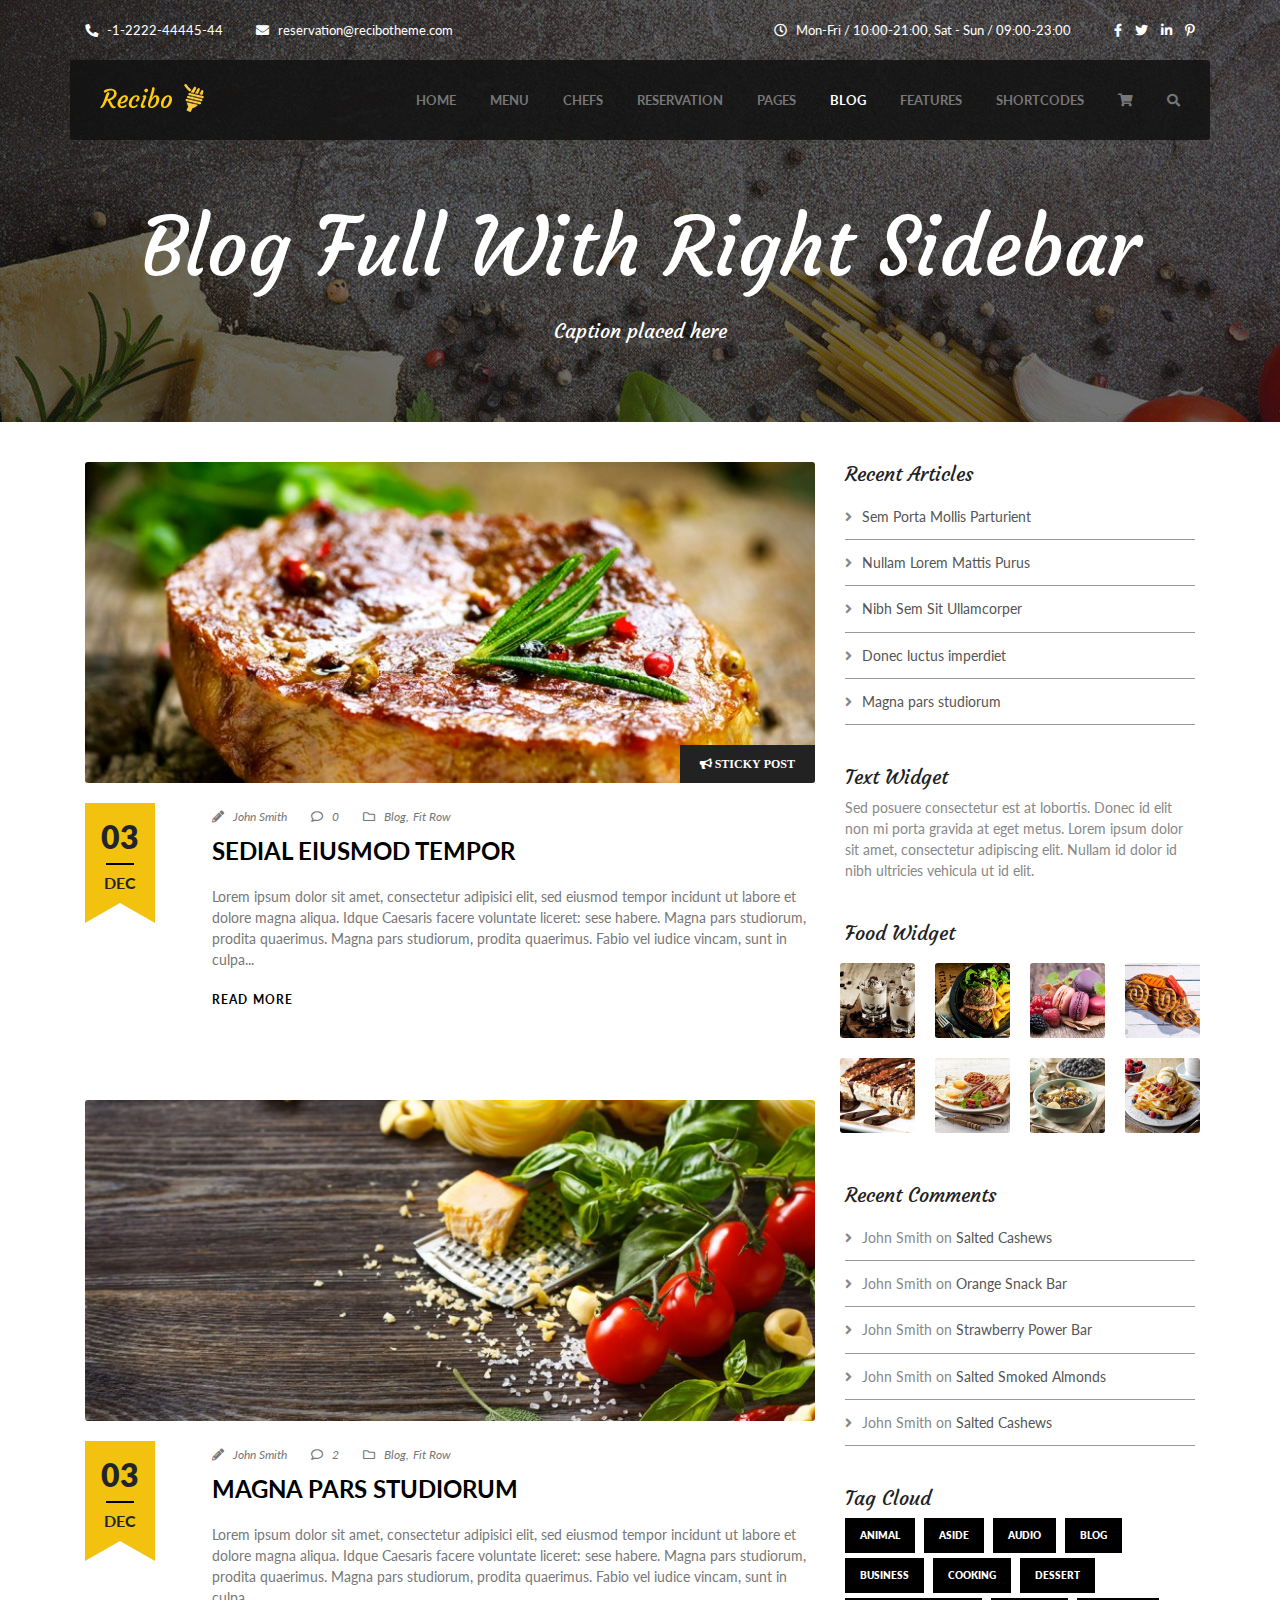
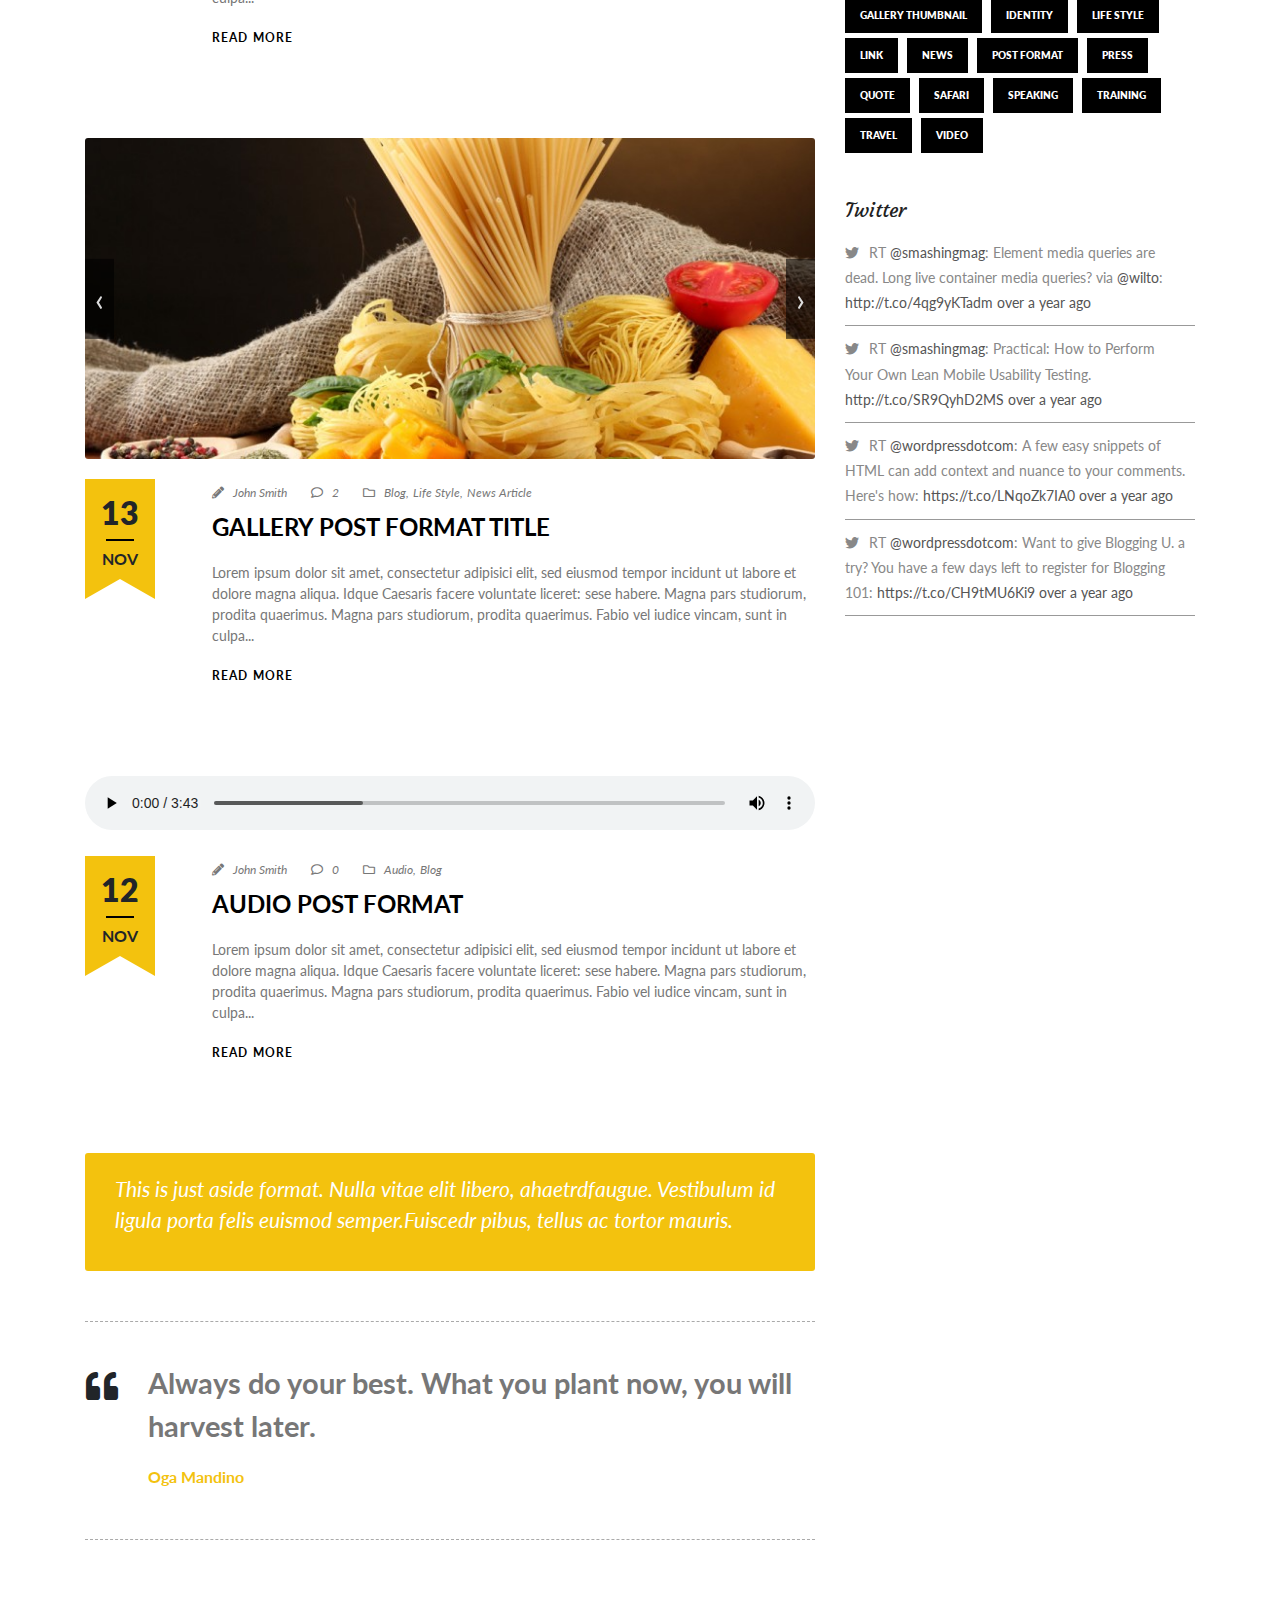
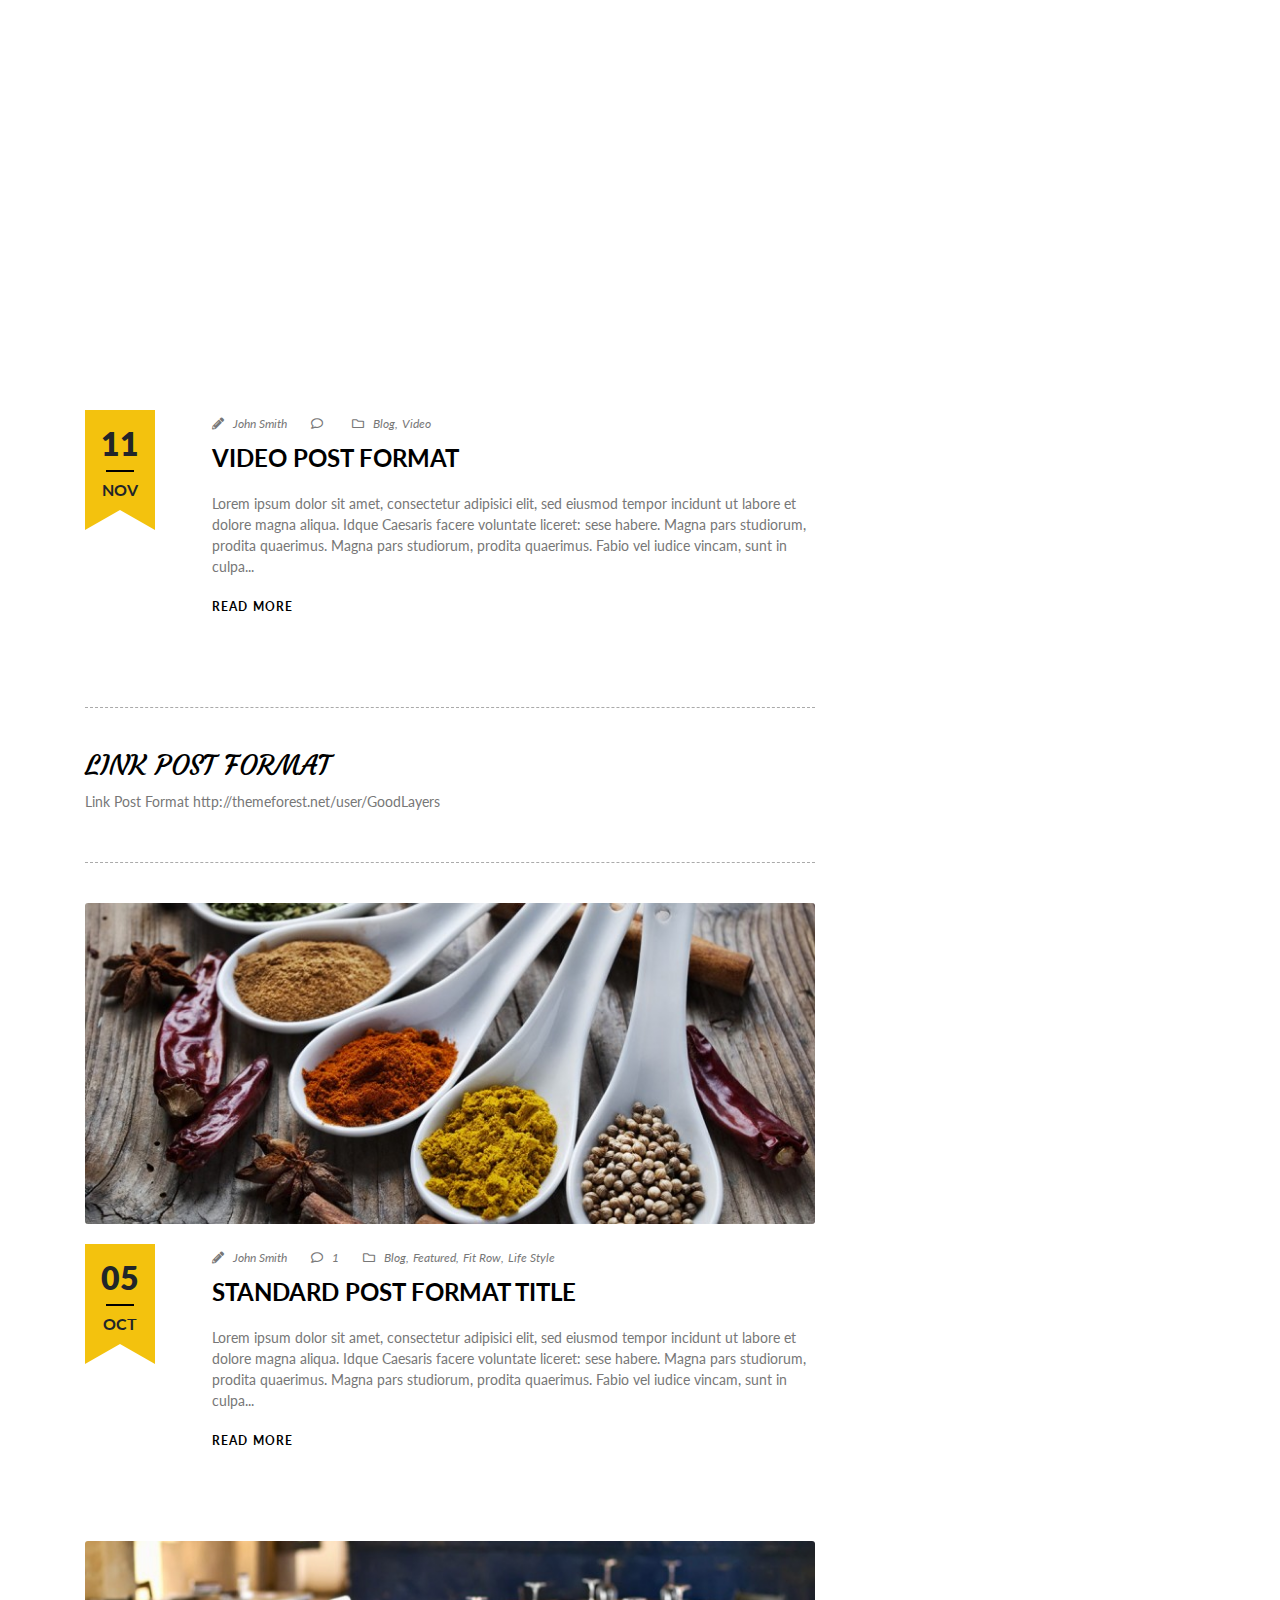
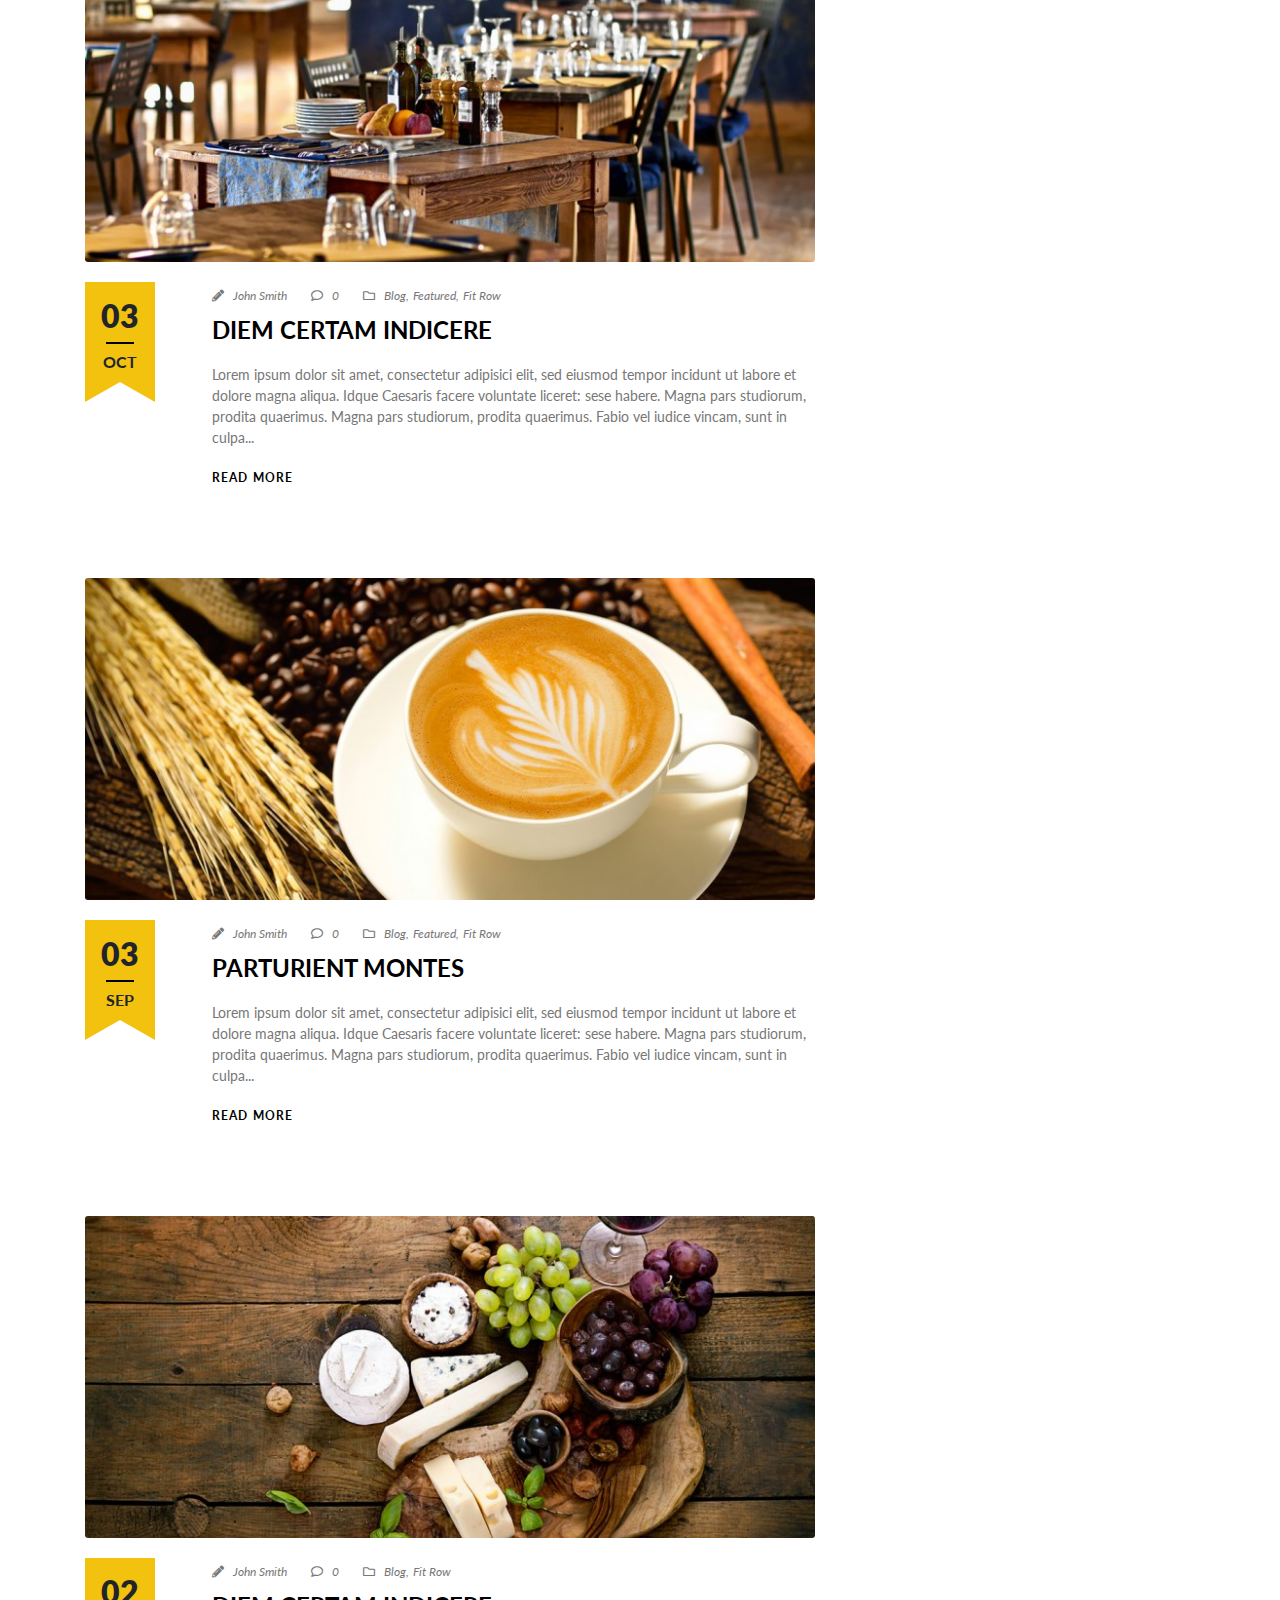
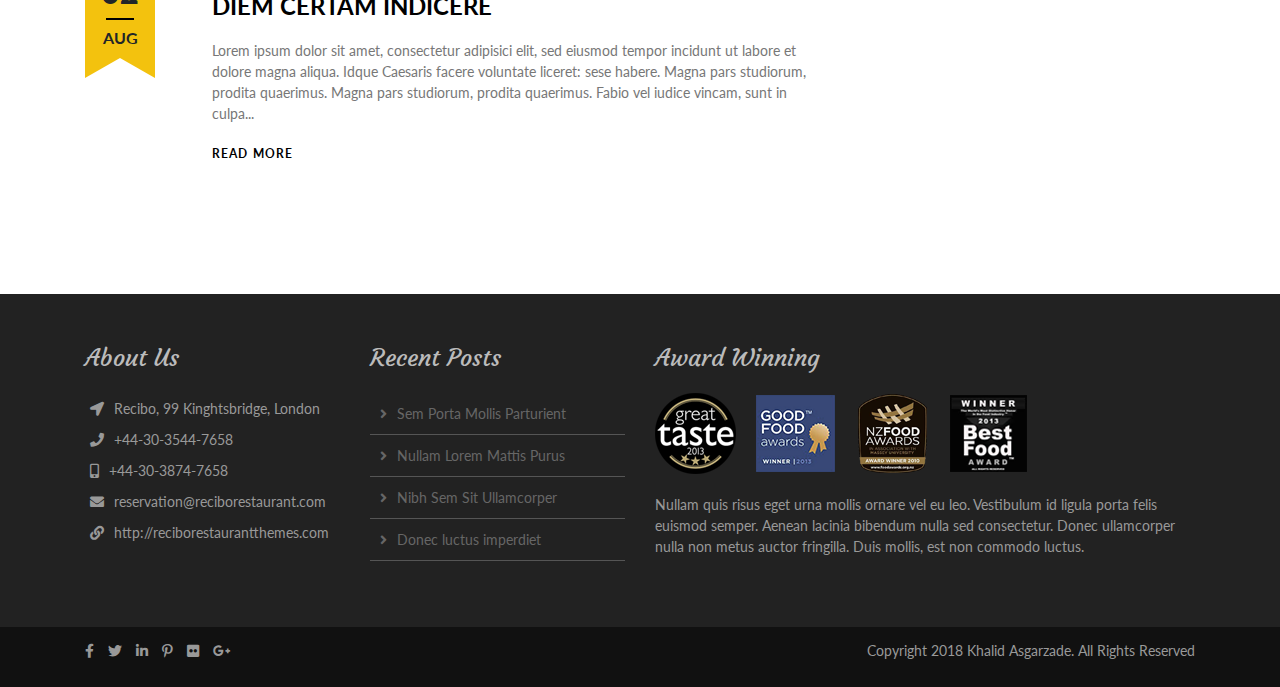
<file: blog-full-right.html>
<!DOCTYPE html>
<html lang="en">
<head>
    <meta charset="UTF-8">
    <meta name="viewport" content="width=device-width, initial-scale=1.0">
    <meta http-equiv="X-UA-Compatible" content="ie=edge">
    <link href="https://use.fontawesome.com/releases/v5.0.8/css/all.css" rel="stylesheet">
    <link href="https://fonts.googleapis.com/css?family=Lato:300,300i,400,400i,700,700i,900,900i" rel="stylesheet">
    <link href="https://fonts.googleapis.com/css?family=Courgette" rel="stylesheet">
    <link rel="stylesheet" href="https://stackpath.bootstrapcdn.com/bootstrap/4.1.0/css/bootstrap.min.css">
    <link rel="stylesheet" href="owlcarousel/owl.carousel.min.css">
    <link rel="stylesheet" href="owlcarousel/owl.theme.default.min.css">
    <link rel="stylesheet" href="css/style.css">
    <title>Blog Full With Right Sidebar - Recibo</title>
</head>
<body>
    <section id="blogFullTitle" class="pageTitle">
        <h1>Blog Full With Right Sidebar</h1>
        <p>Caption placed here</p>
    </section>

    <section id="contact">
        <div class="container">
            <div class="leftSide">
                <span class="phone"><i class="fa fa-phone"></i>&nbsp&nbsp&nbsp-1-2222-44445-44</span>
                <span class="email"><i class="fas fa-envelope"></i>&nbsp&nbsp&nbspreservation@recibotheme.com</span> 
            </div>
            <div class="rightSide">
                <span class="hours"><i class="far fa-clock"></i>&nbsp&nbsp&nbspMon-Fri / 10:00-21:00, Sat - Sun / 09:00-23:00</span>
                <a href="#"><i class="fab fa-facebook-f"></i></a>
                <a href="#"><i class="fab fa-twitter"></i></a>
                <a href="#"><i class="fab fa-linkedin-in"></i></a>
                <a href="#"><i class="fab fa-pinterest-p"></i></a>
            </div>
        </div>
    </section>

    <section id="navBar">
        <div class="container">
            <div class="brand"><a href="index.html"><img src="resources/logo.png" alt=""></a></div>
            <nav>
                <ul class="firstLevel">
                    <li><a href="index.html">Home</a>
                    </li>
                    <li class="hasSecondLevel"><a href="#">Menu</a>
                        <ul class="secondLevel">
                            <li class="hasThirdLevel"><a href="#">Menu Modern <i class="fas fa-angle-right"></i></a>
                                <ul class="thirdLevel">
                                    <li><a href="#">Menu Modern 2 Columns</a></li>
                                    <li><a href="#">Menu Modern 3 Columns</a></li>
                                    <li><a href="#">Menu Modern 4 Columns</a></li>
                                </ul>
                            </li>
                            <li class="hasThirdLevel"><a href="#">Menu Grid <i class="fas fa-angle-right"></i></a>
                                <ul class="thirdLevel">
                                    <li><a href="#">Menu Grid 2 Columns</a></li>
                                    <li><a href="#">Menu Grid 3 Columns</a></li>
                                    <li><a href="#">Menu Grid 4 Columns</a></li>
                                </ul>
                            </li>    
                            <li><a href="#">Menu List</a></li>
                            <li><a href="menu-mixed.html">Menu Mixed</a></li>
                            <li><a href="#">Single Food</a></li> 
                        </ul>
                    </li>
                    <li><a href="team.html">Chefs</a>
                    </li>
                    <li class="hasSecondLevel"><a href="#">Reservation</a>
                        <ul class="secondLevel">
                            <li><a href="reservation.html">Reservation - Contact Form</a></li>
                            <li><a href="#">Reservation - Open Table</a></li>
                        </ul>
                    </li>
                    <li class="hasSecondLevel"><a href="#">Pages</a>
                        <ul class="secondLevel">
                            <li class="hasThirdLevel"><a href="#">WooCommerce Shop <i class="fas fa-angle-right"></i></a>
                                <ul class="thirdLevel">
                                    <li><a href="#">WooCommerce Shop</a></li>
                                    <li><a href="#">Shop Archive</a></li>
                                    <li><a href="#">Single Product</a></li>
                                    <li><a href="#">Cart</a></li>
                                    <li><a href="#">My Account</a></li>
                                </ul>
                            </li>
                            <li><a href="#">The Event Calendar Plugin</a></li>
                            <li><a href="#">About</a></li>
                            <li><a href="#">Contact Page 1</a></li>
                            <li><a href="#">Contact Page 2</a></li>
                            <li><a href="#">404 Page</a></li>
                            <li><a href="#">Testimonials</a></li>
                            <li class="hasThirdLevel"><a href="#">Gallery <i class="fas fa-angle-right"></i></a>
                                <ul class="thirdLevel">
                                    <li><a href="#">Gallery 2 Columns With Caption</a></li>
                                    <li><a href="#">Gallery 2 Columns Without Caption</a></li>
                                    <li><a href="#">Gallery 3 Columns With Caption</a></li>
                                    <li><a href="#">Gallery 3 Columns Without Caption</a></li>
                                    <li><a href="#">Gallery 4 Columns With Caption</a></li>
                                    <li><a href="#">Gallery 4 Columns Without Caption</a></li>
                                    <li><a href="#">Gallery 5 Columns With Caption</a></li>
                                    <li><a href="#">Gallery 5 Columns Without Caption</a></li>
                                </ul>
                            </li>
                            <li class="hasThirdLevel"><a href="#">Video Tutorial <i class="fas fa-angle-right"></i></a>
                                <ul class="thirdLevel">
                                    <li><a href="#">Installing Theme and Setting as Demo Site</a></li>
                                    <li><a href="#">Creating Food and Menu</a></li>
                                    <li><a href="#">Creating Blog</a></li>
                                </ul>
                            </li>  
                        </ul>
                    </li>
                    <li class="hasSubMenu" id="blog"><a href="#" class="activePage">Blog</a>              
                    </li>
                    <li class="hasSecondLevel"><a href="#">Features</a>
                        <ul class="secondLevel">
                            <li><a href="#">Custom Skin</a></li>
                            <li><a href="#">Sidebar Size Customizable</a></li>
                            <li><a href="#">Scalable Container</a></li>
                            <li><a href="#">Post Format</a></li>
                            <li><a href="#">Google Font</a></li>
                            <li><a href="#">Unlimited Sidebar</a></li>
                            <li><a href="#">Font Uploader</a></li>
                            <li><a href="#">Master Slider</a></li>
                            <li><a href="#">Font Awesome</a></li>
                            <li><a href="#">Optimized Code & SEO</a></li>
                            <li><a href="#">Shortcode Generator</a></li>
                            <li><a href="#">Visual Editor in Page Builder</a></li>   
                        </ul>
                    </li>
                    <li class="hasSubMenu" id="shortcodes"><a href="#">Shortcodes</a>
                    </li>
                    <li class="hasShoppingCart"><a href="#"><i class="fas fa-shopping-cart"></i></a>
                        <div class="shoppingCart">
                            <p>Items: 0</p>
                            <p>Subtotal: $0.00</p>
                            <p><a href="#">View Cart</a></p>
                            <p><a href="#">Check Out</a></p>
                        </div>
                    </li>
                    <li class="search"><a href="#"><i class="fas fa-search"></i></a>
                    <input type="text" placeholder="Type Keywords">
                    </li>
                </ul>
            </nav>
            <div class="subMenu" id="blogSub">
                <div class="row">
                    <div class="col-xs-3">
                        <h5><a href="#">Blog Full</a></h5>
                        <ul>
                            <li><a href="blog-full-right.html">Blog Full With Right Sidebar</a></li>
                            <li><a href="#">Blog Full With Left Sidebar</a></li>
                            <li><a href="#">Blog Full With Both Sidebar</a></li>
                        </ul>
                    </div>
                    <div class="col-xs-3">
                        <h5><a href="#">Blog Column</a></h5>
                        <ul>
                            <li><a href="#">Blog 1 Column (Right Sidebar)</a></li>
                            <li><a href="#">Blog 2 Columns (Right Sidebar)</a></li>
                            <li><a href="#">Blog 3 Columns</a></li>
                            <li><a href="#">Blog 4 Columns</a></li>
                        </ul>
                    </div>
                    <div class="col-xs-3">
                        <h5><a href="#">Blog Masonry</a></h5>
                        <ul>
                            <li><a href="#">Blog 2 Columns - Masonry (Right Sidebar)</a></li>
                            <li><a href="#">Blog 3 Columns - Masonry</a></li>
                            <li><a href="#">Blog 4 Columns - Masonry</a></li>
                        </ul>
                    </div>
                    <div class="col-xs-3">
                        <h5><a href="#">Blog Medium</a></h5>
                        <ul>
                            <li><a href="#">Blog Medium With Right Sidebar</a></li>
                            <li><a href="#">Blog Medium With Left Sidebar</a></li>
                            <li><a href="blog-medium-both.html">Blog Medium With Both Sidebar</a></li>
                            <li><a href="#">Blog Medium Without Left Sidebar</a></li>
                        </ul>
                    </div>
                </div>
            </div>
            <div class="subMenu" id="shortcodesSub">
                <div class="row">
                    <div class="col-xs-3">
                        <h5><a href="#">Shotcodes Set 1</a></h5>
                        <ul>
                            <li><a href="#">Accordion/Toggle Box</a></li>
                            <li><a href="#">Audio Shorctcode</a></li>
                            <li><a href="#">Button</a></li>
                            <li><a href="#">Column Shorctcode</a></li>
                            <li><a href="#">Divider</a></li>
                            <li><a href="#">Gallery Shorctcode</a></li>
                        </ul>
                    </div>
                    <div class="col-xs-3">
                        <h5><a href="#">Shotcodes Set 2</a></h5>
                        <ul>
                            <li><a href="#">Heading Tag</a></li>
                            <li><a href="#">Icons & Icon Boxes</a></li>
                            <li><a href="#">Lightbox & Frames</a></li>
                            <li><a href="#">Notification Boxes</a></li>
                            <li><a href="#">Personnel</a></li>
                            <li><a href="#">Post SLider</a></li>
                        </ul>
                    </div>
                    <div class="col-xs-3">
                        <h5><a href="#">Shotcodes Set 3</a></h5>
                        <ul>
                            <li><a href="#">Price Table</a></li>
                            <li><a href="#">Process</a></li>
                            <li><a href="#">Progress Circle</a></li>
                            <li><a href="#">Skills</a></li>
                            <li><a href="#">Slider Shortcode</a></li>
                            <li><a href="#">Space</a></li>
                        </ul>
                    </div>
                    <div class="col-xs-3">
                        <h5><a href="#">Shotcodes Set 4</a></h5>
                        <ul>
                            <li><a href="#">Styled Box</a></li>
                            <li><a href="#">Stunning Text</a></li>
                            <li><a href="#">Table</a></li>
                            <li><a href="#">Tabs</a></li>
                            <li><a href="#">Testimonial & Quote</a></li>
                            <li><a href="#">Typography</a></li>
                            <li><a href="#">Video</a></li>
                        </ul>
                    </div>
                </div>
            </div>
        </div>    
    </section>

    <section id="blogFullContent">
        <div class="container">
            <div class="row">
                <div class="col-md-8">
                    <div class="blogContentItem article">
                        <div class="mediaWrapper sticky">
                            <img src="resources/blog-content-1.jpg" alt="">
                            <div class="background"></div>
                        </div>
                        <div class="row">
                            <div class="col-2 d-none d-sm-block">
                                <div class="date">
                                    <p class="day">03</p>
                                    <div class="divider"></div>
                                    <p class="month">Dec</p>
                                </div>
                            </div>
                            <div class="col-10">
                                <div class="content">
                                    <span>
                                        <i class="fas fa-pencil-alt"></i>
                                        <a href="#">John Smith</a>
                                        <i class="far fa-comment"></i>
                                        <a href="#">0</a>
                                        <i class="far fa-folder"></i>
                                        <span class="tags"><a href="#">Blog,</a> <a href="#">Fit Row</a></span>
                                    </span>
                                    <h4><a href="#">SEDIAL EIUSMOD TEMPOR</a></h4>
                                    <p>Lorem ipsum dolor sit amet, consectetur adipisici elit, sed eiusmod tempor incidunt ut labore et dolore magna aliqua. Idque Caesaris facere voluntate liceret: sese habere. Magna pars studiorum, prodita quaerimus. Magna pars studiorum, prodita quaerimus. Fabio vel iudice vincam, sunt in culpa...</p>
                                    <a class="readMore" href="#">READ MORE</a>
                                </div>
                            </div>
                        </div>
                    </div>
                    <div class="blogContentItem article">
                        <div class="mediaWrapper">
                            <img src="resources/blog-content-2.jpg" alt="">
                            <div class="background"></div>
                        </div>
                        <div class="row">
                            <div class="col-2 d-none d-sm-block">
                                <div class="date">
                                    <p class="day">03</p>
                                    <div class="divider"></div>
                                    <p class="month">Dec</p>
                                </div>
                            </div>
                            <div class="col-10">
                                <div class="content">
                                    <span>
                                        <i class="fas fa-pencil-alt"></i>
                                        <a href="#">John Smith</a>
                                        <i class="far fa-comment"></i>
                                        <a href="#">2</a>
                                        <i class="far fa-folder"></i>
                                        <span class="tags"><a href="#">Blog,</a> <a href="#">Fit Row</a></span>
                                    </span>
                                    <h4><a href="#">MAGNA PARS STUDIORUM</a></h4>
                                    <p>Lorem ipsum dolor sit amet, consectetur adipisici elit, sed eiusmod tempor incidunt ut labore et dolore magna aliqua. Idque Caesaris facere voluntate liceret: sese habere. Magna pars studiorum, prodita quaerimus. Magna pars studiorum, prodita quaerimus. Fabio vel iudice vincam, sunt in culpa...</p>
                                    <a class="readMore" href="#">READ MORE</a>
                                </div>
                            </div>
                        </div>
                    </div>
                    <div class="blogContentItem article">
                        <div class="mediaWrapper">
                            <div class="owl-carousel owl-theme">
                                <div class="item"><img src="resources/blog-slider-1.jpg" alt=""></div>
                                <div class="item"><img src="resources/blog-slider-2.jpg" alt=""></div>
                                <div class="item"><img src="resources/blog-slider-3.jpg" alt=""></div>
                            </div>
                        </div>
                        <div class="row">
                            <div class="col-2 d-none d-sm-block">
                                <div class="date">
                                    <p class="day">13</p>
                                    <div class="divider"></div>
                                    <p class="month">Nov</p>
                                </div>
                            </div>
                            <div class="col-10">
                                <div class="content">
                                    <span>
                                        <i class="fas fa-pencil-alt"></i>
                                        <a href="#">John Smith</a>
                                        <i class="far fa-comment"></i>
                                        <a href="#">2</a>
                                        <i class="far fa-folder"></i>
                                        <span class="tags"><a href="#">Blog,</a> <a href="#">Life Style,</a> <a href="#">News Article</a></span>
                                </span>
                                    <h4><a href="#">GALLERY POST FORMAT TITLE</a></h4>
                                    <p>Lorem ipsum dolor sit amet, consectetur adipisici elit, sed eiusmod tempor incidunt ut labore et dolore magna aliqua. Idque Caesaris facere voluntate liceret: sese habere. Magna pars studiorum, prodita quaerimus. Magna pars studiorum, prodita quaerimus. Fabio vel iudice vincam, sunt in culpa...</p>
                                    <a class="readMore" href="#">READ MORE</a>
                                </div>
                            </div>
                        </div>
                    </div>
                    <div class="blogContentItem article">
                        <div class="mediaWrapper">
                            <audio controls>
                                <source src="resources/audio.mp3" type="audio/mpeg">
                            </audio>
                        </div>
                        <div class="row">
                            <div class="col-2 d-none d-sm-block">
                                <div class="date">
                                    <p class="day">12</p>
                                    <div class="divider"></div>
                                    <p class="month">Nov</p>
                                </div>
                            </div>
                            <div class="col-10">
                                <div class="content">
                                    <span>
                                        <i class="fas fa-pencil-alt"></i>
                                        <a href="#">John Smith</a>
                                        <i class="far fa-comment"></i>
                                        <a href="#">0</a>
                                        <i class="far fa-folder"></i>
                                        <span class="tags"><a href="#">Audio,</a> <a href="#">Blog</a></span>
                                </span>
                                    <h4><a href="#">AUDIO POST FORMAT</a></h4>
                                    <p>Lorem ipsum dolor sit amet, consectetur adipisici elit, sed eiusmod tempor incidunt ut labore et dolore magna aliqua. Idque Caesaris facere voluntate liceret: sese habere. Magna pars studiorum, prodita quaerimus. Magna pars studiorum, prodita quaerimus. Fabio vel iudice vincam, sunt in culpa...</p>
                                    <a class="readMore" href="#">READ MORE</a>
                                </div>
                            </div>
                        </div>
                    </div>
                    <div class="blogContentItem aside">
                        <p>This is just aside format. Nulla vitae elit libero, ahaetrdfaugue. Vestibulum id ligula porta felis euismod semper.Fuiscedr pibus, tellus ac tortor mauris.</p>
                    </div>
                    <hr>
                    <div class="blogContentItem quote">
                        <div class="row">
                            <div class="col-1"><i class="fas fa-quote-left"></i></div>
                            <div class="col-11">
                                <p>Always do your best. What you plant now, you will harvest later.</p>
                                <span>Oga Mandino</span>
                            </div>
                        </div>
                    </div>
                    <hr>
                    <div class="blogContentItem article">
                        <div class="mediaWrapper">
                            <div style="padding:56.25% 0 0 0;position:relative;"><iframe src="https://player.vimeo.com/video/129015044?title=0&byline=0&portrait=0" style="position:absolute;top:0;left:0;width:100%;height:100%;" frameborder="0" webkitallowfullscreen mozallowfullscreen allowfullscreen></iframe></div><script src="https://player.vimeo.com/api/player.js"></script>
                        </div>
                        <div class="row">
                            <div class="col-2 d-none d-sm-block">
                                <div class="date">
                                    <p class="day">11</p>
                                    <div class="divider"></div>
                                    <p class="month">Nov</p>
                                </div>
                            </div>
                            <div class="col-10">
                                <div class="content">
                                    <span>
                                        <i class="fas fa-pencil-alt"></i>
                                        <a href="#">John Smith</a>
                                        <i class="far fa-comment"></i>
                                        <a href="#"></a>
                                        <i class="far fa-folder"></i>
                                        <span class="tags"><a href="#">Blog,</a> <a href="#">Video</a></span>
                                </span>
                                    <h4><a href="#">VIDEO POST FORMAT</a></h4>
                                    <p>Lorem ipsum dolor sit amet, consectetur adipisici elit, sed eiusmod tempor incidunt ut labore et dolore magna aliqua. Idque Caesaris facere voluntate liceret: sese habere. Magna pars studiorum, prodita quaerimus. Magna pars studiorum, prodita quaerimus. Fabio vel iudice vincam, sunt in culpa...</p>
                                    <a class="readMore" href="#">READ MORE</a>
                                </div>
                            </div>
                        </div>
                    </div>
                    <hr>
                    <div class="blogContentItem link">
                        <h3><a href="#">LINK POST FORMAT</a></h3>
                        <p>Link Post Format http://themeforest.net/user/GoodLayers</p>
                    </div>
                    <hr>
                    <div class="blogContentItem article">
                        <div class="mediaWrapper">
                            <img src="resources/blog-content-3.jpg" alt="">
                            <div class="background"></div>
                        </div>
                        <div class="row">
                            <div class="col-2 d-none d-sm-block">
                                <div class="date">
                                    <p class="day">05</p>
                                    <div class="divider"></div>
                                    <p class="month">Oct</p>
                                </div>
                            </div>
                            <div class="col-10">
                                <div class="content">
                                    <span>
                                        <i class="fas fa-pencil-alt"></i>
                                        <a href="#">John Smith</a>
                                        <i class="far fa-comment"></i>
                                        <a href="#">1</a>
                                        <i class="far fa-folder"></i>
                                        <span class="tags"><a href="#">Blog,</a> <a href="#">Featured,</a> <a href="#">Fit Row,</a> <a href="#">Life Style</a></span>
                                    </span>
                                    <h4><a href="#">STANDARD POST FORMAT TITLE</a></h4>
                                    <p>Lorem ipsum dolor sit amet, consectetur adipisici elit, sed eiusmod tempor incidunt ut labore et dolore magna aliqua. Idque Caesaris facere voluntate liceret: sese habere. Magna pars studiorum, prodita quaerimus. Magna pars studiorum, prodita quaerimus. Fabio vel iudice vincam, sunt in culpa...</p>
                                    <a class="readMore" href="#">READ MORE</a>
                                </div>
                            </div>
                        </div>
                    </div>
                    <div class="blogContentItem article">
                        <div class="mediaWrapper">
                            <img src="resources/blog-content-4.jpg" alt="">
                            <div class="background"></div>
                        </div>
                        <div class="row">
                            <div class="col-2 d-none d-sm-block">
                                <div class="date">
                                    <p class="day">03</p>
                                    <div class="divider"></div>
                                    <p class="month">Oct</p>
                                </div>
                            </div>
                            <div class="col-10">
                                <div class="content">
                                    <span>
                                        <i class="fas fa-pencil-alt"></i>
                                        <a href="#">John Smith</a>
                                        <i class="far fa-comment"></i>
                                        <a href="#">0</a>
                                        <i class="far fa-folder"></i>
                                        <span class="tags"><a href="#">Blog,</a> <a href="#">Featured,</a> <a href="#">Fit Row</a></span>
                                    </span>
                                    <h4><a href="#">DIEM CERTAM INDICERE</a></h4>
                                    <p>Lorem ipsum dolor sit amet, consectetur adipisici elit, sed eiusmod tempor incidunt ut labore et dolore magna aliqua. Idque Caesaris facere voluntate liceret: sese habere. Magna pars studiorum, prodita quaerimus. Magna pars studiorum, prodita quaerimus. Fabio vel iudice vincam, sunt in culpa...</p>
                                    <a class="readMore" href="#">READ MORE</a>
                                </div>
                            </div>
                        </div>
                    </div>
                    <div class="blogContentItem article">
                        <div class="mediaWrapper">
                            <img src="resources/blog-content-5.jpg" alt="">
                            <div class="background"></div>
                        </div>
                        <div class="row">
                            <div class="col-2 d-none d-sm-block">
                                <div class="date">
                                    <p class="day">03</p>
                                    <div class="divider"></div>
                                    <p class="month">Sep</p>
                                </div>
                            </div>
                            <div class="col-10">
                                <div class="content">
                                    <span>
                                        <i class="fas fa-pencil-alt"></i>
                                        <a href="#">John Smith</a>
                                        <i class="far fa-comment"></i>
                                        <a href="#">0</a>
                                        <i class="far fa-folder"></i>
                                        <span class="tags"><a href="#">Blog,</a> <a href="#">Featured,</a> <a href="#">Fit Row</a></span>
                                    </span>
                                    <h4><a href="#">PARTURIENT MONTES</a></h4>
                                    <p>Lorem ipsum dolor sit amet, consectetur adipisici elit, sed eiusmod tempor incidunt ut labore et dolore magna aliqua. Idque Caesaris facere voluntate liceret: sese habere. Magna pars studiorum, prodita quaerimus. Magna pars studiorum, prodita quaerimus. Fabio vel iudice vincam, sunt in culpa...</p>
                                    <a class="readMore" href="#">READ MORE</a>
                                </div>
                            </div>
                        </div>
                    </div>
                    <div class="blogContentItem article">
                        <div class="mediaWrapper">
                            <img src="resources/blog-content-6.jpg" alt="">
                            <div class="background"></div>
                        </div>
                        <div class="row">
                            <div class="col-2 d-none d-sm-block">
                                <div class="date">
                                    <p class="day">02</p>
                                    <div class="divider"></div>
                                    <p class="month">Aug</p>
                                </div>
                            </div>
                            <div class="col-10">
                                <div class="content">
                                    <span>
                                        <i class="fas fa-pencil-alt"></i>
                                        <a href="#">John Smith</a>
                                        <i class="far fa-comment"></i>
                                        <a href="#">0</a>
                                        <i class="far fa-folder"></i>
                                        <span class="tags"><a href="#">Blog,</a> <a href="#">Fit Row</a></span>
                                    </span>
                                    <h4><a href="#">DIEM CERTAM INDICERE</a></h4>
                                    <p>Lorem ipsum dolor sit amet, consectetur adipisici elit, sed eiusmod tempor incidunt ut labore et dolore magna aliqua. Idque Caesaris facere voluntate liceret: sese habere. Magna pars studiorum, prodita quaerimus. Magna pars studiorum, prodita quaerimus. Fabio vel iudice vincam, sunt in culpa...</p>
                                    <a class="readMore" href="#">READ MORE</a>
                                </div>
                            </div>
                        </div>
                    </div>
                </div>
                <div class="col-md-4">
                    <div class="sidebarItem recentArticles">
                        <h5>Recent Articles</h5>
                        <ul>
                            <li><i class="fas fa-angle-right"></i><a href="#">Sem Porta Mollis Parturient</a></li>
                            <li><i class="fas fa-angle-right"></i><a href="#">Nullam Lorem Mattis Purus</a></li>
                            <li><i class="fas fa-angle-right"></i><a href="#">Nibh Sem Sit Ullamcorper</a></li>
                            <li><i class="fas fa-angle-right"></i><a href="#">Donec luctus imperdiet</a></li>
                            <li><i class="fas fa-angle-right"></i><a href="#">Magna pars studiorum</a></li>
                        </ul>
                    </div>
                    <div class="sidebarItem textWidget">
                        <h5>Text Widget</h5>
                        <p>Sed posuere consectetur est at lobortis. Donec id elit non mi porta gravida at eget metus. Lorem ipsum dolor sit amet, consectetur adipiscing elit. Nullam id dolor id nibh ultricies vehicula ut id elit.</p>
                    </div>
                    <div class="sidebarItem foodWidget">
                        <h5>Food Widget</h5>
                        <div class="row">
                            <div class="col-3">
                                <div class="imageWrapper"><img src="resources/sidebar-food-widget-1.jpg" alt=""></div>
                            </div>
                            <div class="col-3">
                                <div class="imageWrapper"><img src="resources/sidebar-food-widget-2.jpg" alt=""></div>
                            </div>
                            <div class="col-3">
                                <div class="imageWrapper"><img src="resources/sidebar-food-widget-3.jpg" alt=""></div>
                            </div>
                            <div class="col-3">
                                <div class="imageWrapper"><img src="resources/sidebar-food-widget-4.jpg" alt=""></div>
                            </div>
                            <div class="col-3">
                                <div class="imageWrapper"><img src="resources/sidebar-food-widget-5.jpg" alt=""></div>
                            </div>
                            <div class="col-3">
                                <div class="imageWrapper"><img src="resources/sidebar-food-widget-6.jpg" alt=""></div>
                            </div>
                            <div class="col-3">
                                <div class="imageWrapper"><img src="resources/sidebar-food-widget-7.jpg" alt=""></div>
                            </div>
                            <div class="col-3">
                                <div class="imageWrapper"><img src="resources/sidebar-food-widget-8.jpg" alt=""></div>
                            </div>
                        </div>
                                
                    </div>
                    <div class="sidebarItem recentComments">
                        <h5>Recent Comments</h5>
                        <ul>
                            <li><i class="fas fa-angle-right"></i>John Smith on <a href="#">Salted Cashews</a></li>
                            <li><i class="fas fa-angle-right"></i>John Smith on <a href="#">Orange Snack Bar</a></li>
                            <li><i class="fas fa-angle-right"></i>John Smith on <a href="#">Strawberry Power Bar</a></li>
                            <li><i class="fas fa-angle-right"></i>John Smith on <a href="#">Salted Smoked Almonds</a></li>
                            <li><i class="fas fa-angle-right"></i>John Smith on <a href="#">Salted Cashews</a></li>
                        </ul>
                    </div>
                    <div class="sidebarItem tagCloud">
                        <h5>Tag Cloud</h5>
                        <a href="#">Animal</a>
                        <a href="#">Aside</a>
                        <a href="#">Audio</a>
                        <a href="#">Blog</a>
                        <a href="#">Business</a>
                        <a href="#">Cooking</a>
                        <a href="#">Dessert</a>
                        <a href="#">Gallery Thumbnail</a>
                        <a href="#">Identity</a>
                        <a href="#">Life Style</a>
                        <a href="#">Link</a>
                        <a href="#">News</a>
                        <a href="#">Post Format</a>
                        <a href="#">Press</a>
                        <a href="#">Quote</a>
                        <a href="#">Safari</a>
                        <a href="#">Speaking</a>
                        <a href="#">Training</a>
                        <a href="#">Travel</a>
                        <a href="#">Video</a>
                    </div>
                    <div class="sidebarItem twitter">
                        <h5>Twitter</h5>
                        <ul>
                            <li><i class="fab fa-twitter"></i>RT <a href="#">@smashingmag</a>: Element media queries are dead. Long live container media queries? via <a href="#">@wilto</a>: <a href="#">http://t.co/4qg9yKTadm</a> <a href="#">over a year ago</a></li>
                            <li><i class="fab fa-twitter"></i>RT <a href="#">@smashingmag</a>: Practical: How to Perform Your Own Lean Mobile Usability Testing. <a href="#">http://t.co/SR9QyhD2MS</a> <a href="#">over a year ago</a></li>
                            <li><i class="fab fa-twitter"></i>RT <a href="#">@wordpressdotcom</a>: A few easy snippets of HTML can add context and nuance to your comments. Here's how: <a href="#">https://t.co/LNqoZk7IA0</a> <a href="#">over a year ago</a></li>
                            <li><i class="fab fa-twitter"></i>RT <a href="#">@wordpressdotcom</a>: Want to give Blogging U. a try? You have a few days left to register for Blogging 101: <a href="#">https://t.co/CH9tMU6Ki9</a> <a href="#">over a year ago</a></li>
                        </ul>
                    </div>
                </div>
            </div>
        </div>
    </section>

    <section id="footer">
        <div class="container">
            <div class="row">
                <div class="col-md-3 about">
                    <h4>About Us</h4>
                    <ul>
                        <li><i class="fas fa-location-arrow"></i>Recibo, 99 Kinghtsbridge, London</li>
                        <li><i class="fa fa-phone"></i>+44-30-3544-7658</li>
                        <li><i class="fas fa-mobile-alt"></i>+44-30-3874-7658</li>
                        <li><i class="fas fa-envelope"></i>reservation@reciborestaurant.com</li>
                        <li><i class="fas fa-link"></i>http://reciborestaurantthemes.com</li>
                    </ul> 
                </div>
                <div class="col-md-3 posts">
                    <h4>Recent Posts</h4>
                    <ul>
                        <li><a href="#"><i class="fas fa-angle-right"></i>Sem Porta Mollis Parturient</li></a>
                        <li><a href="#"><i class="fas fa-angle-right"></i>Nullam Lorem Mattis Purus</li></a>
                        <li><a href="#"><i class="fas fa-angle-right"></i>Nibh Sem Sit Ullamcorper</li></a>
                        <li><a href="#"><i class="fas fa-angle-right"></i>Donec luctus imperdiet</li></a>
                    </ul> 
                </div>
                <div class="col-md-6 awards">
                    <h4>Award Winning</h4>
                    <div class="awardWrapper">
                        <img src="resources/awards.png" alt="">
                    </div>
                    <p>Nullam quis risus eget urna mollis ornare vel eu leo. Vestibulum id ligula porta felis euismod semper. Aenean lacinia bibendum nulla sed consectetur. Donec ullamcorper nulla non metus auctor fringilla. Duis mollis, est non commodo luctus.</p>
                </div>
            </div>
        </div>
    </section>
    
    <section id="copyright">
        <div class="container">
            <div class="social">
                <a href="#"><i class="fab fa-facebook-f"></i></a>
                <a href="#"><i class="fab fa-twitter"></i></a>
                <a href="#"><i class="fab fa-linkedin-in"></i></a>
                <a href="#"><i class="fab fa-pinterest-p"></i></a>
                <a href="#"><i class="fab fa-flickr"></i></a>
                <a href="#"><i class="fab fa-google-plus-g"></i></a>
            </div>
            <div class="copyright"><p>Copyright 2018 Khalid Asgarzade. All Rights Reserved</p></div>
        </div>
    </section>

    <script src="https://code.jquery.com/jquery-3.3.1.slim.min.js"></script>
    <script src="owlcarousel/owl.carousel.min.js"></script>
    <script src="https://cdnjs.cloudflare.com/ajax/libs/popper.js/1.14.0/umd/popper.min.js"></script>
    <script src="https://stackpath.bootstrapcdn.com/bootstrap/4.1.0/js/bootstrap.min.js"></script>
    <script src="js/main.js"></script>
</body>
</html>
</file>
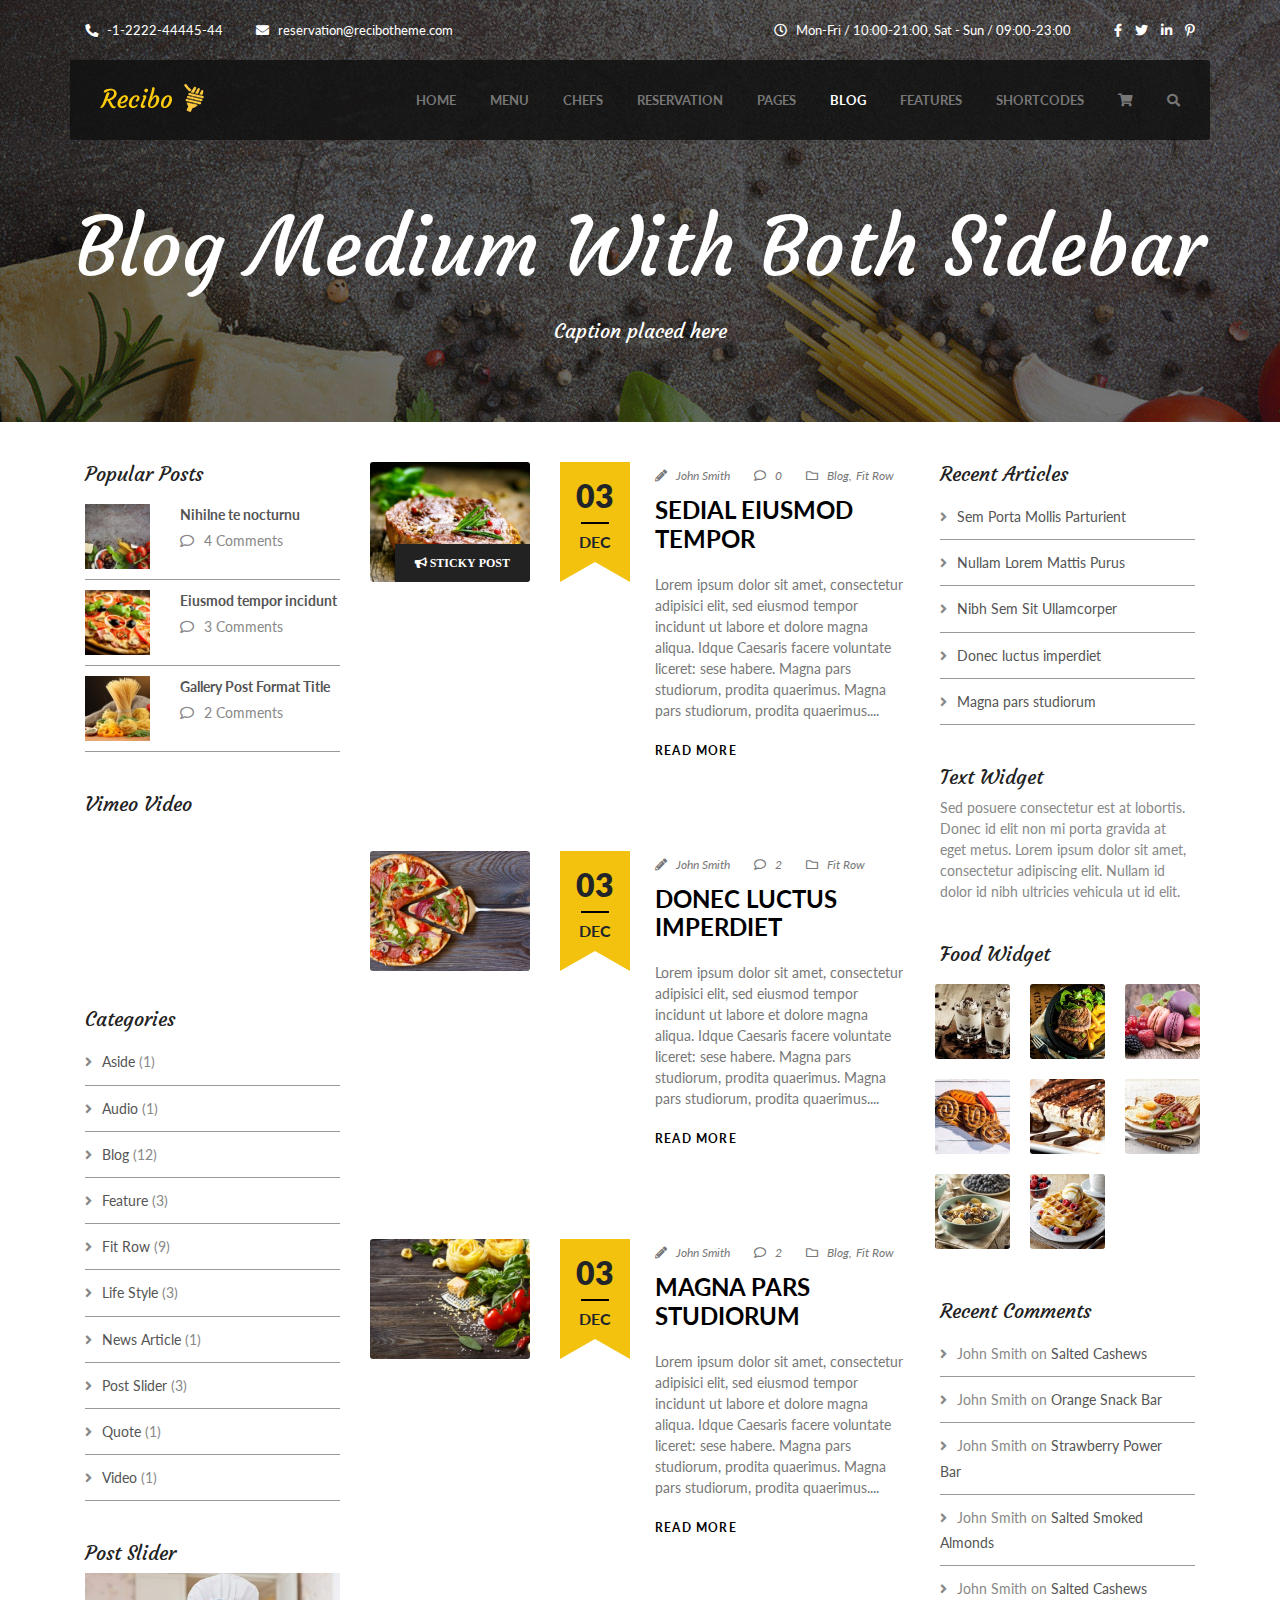
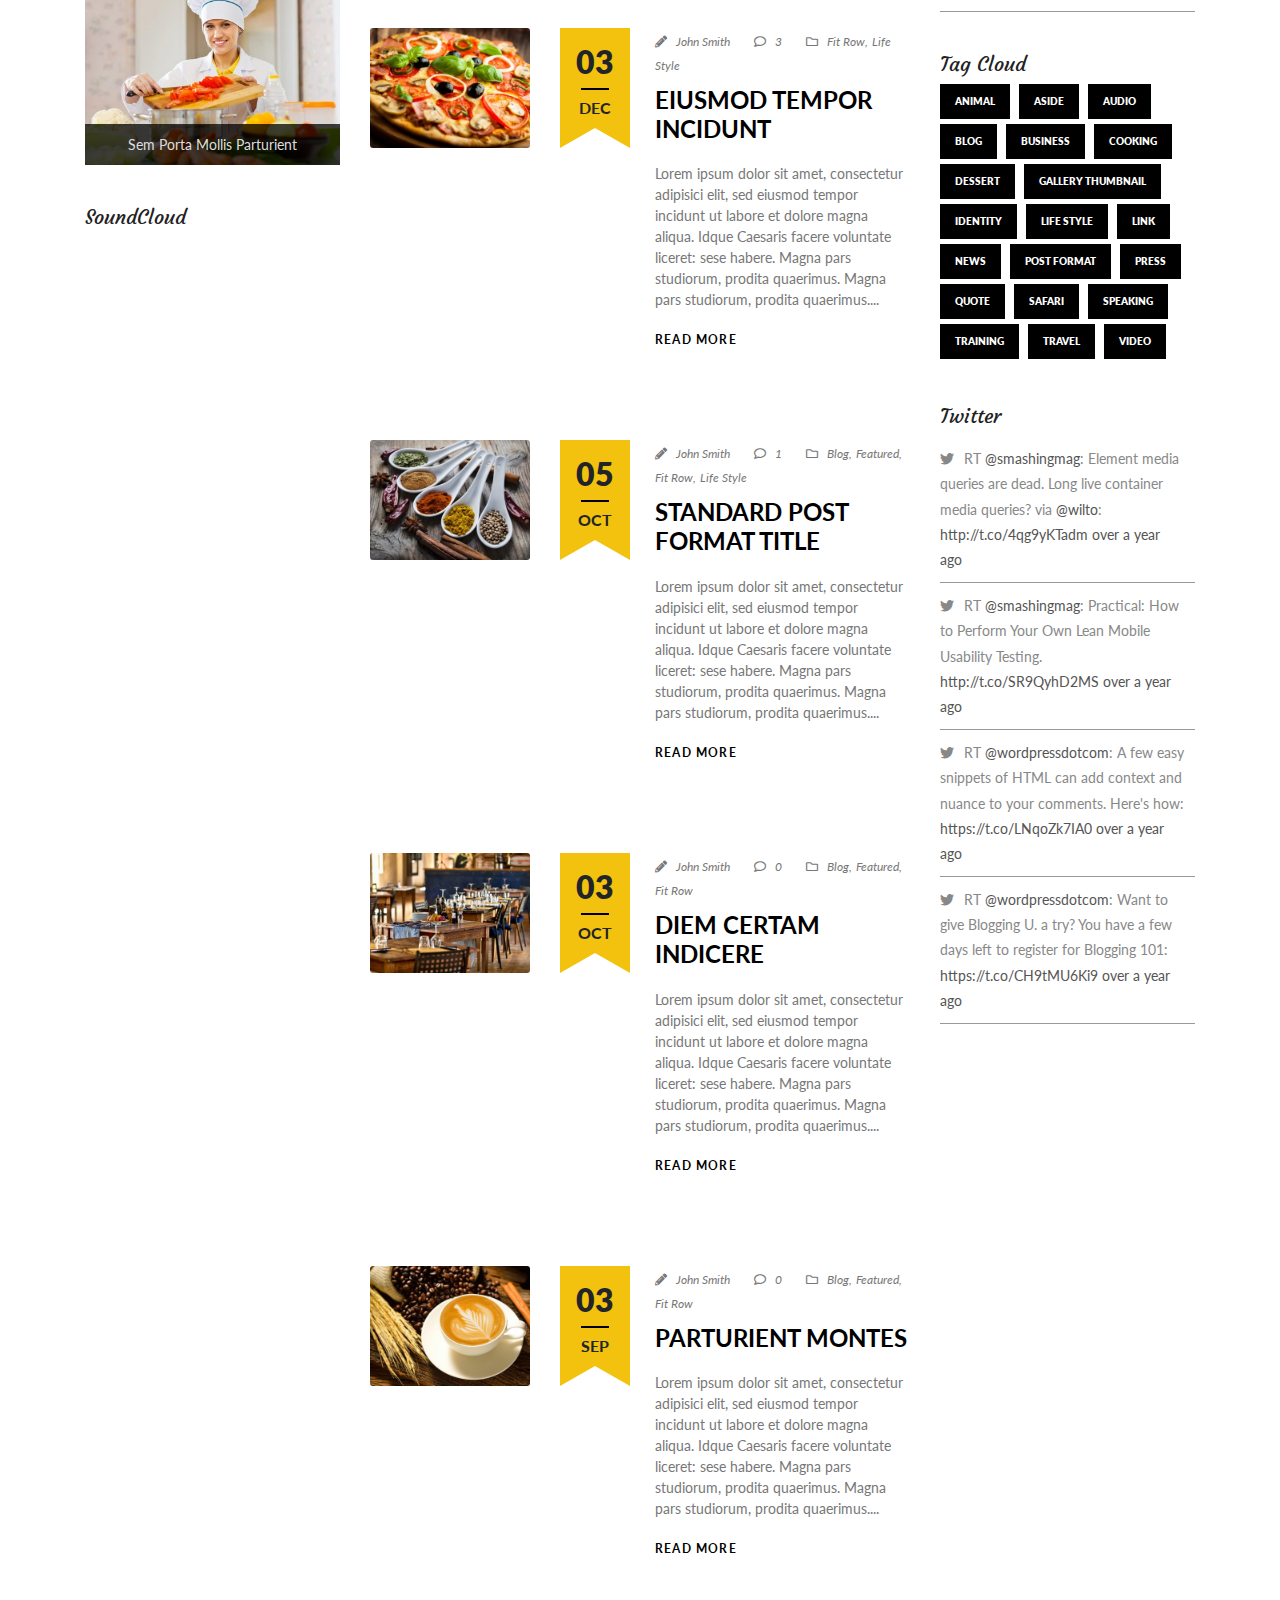
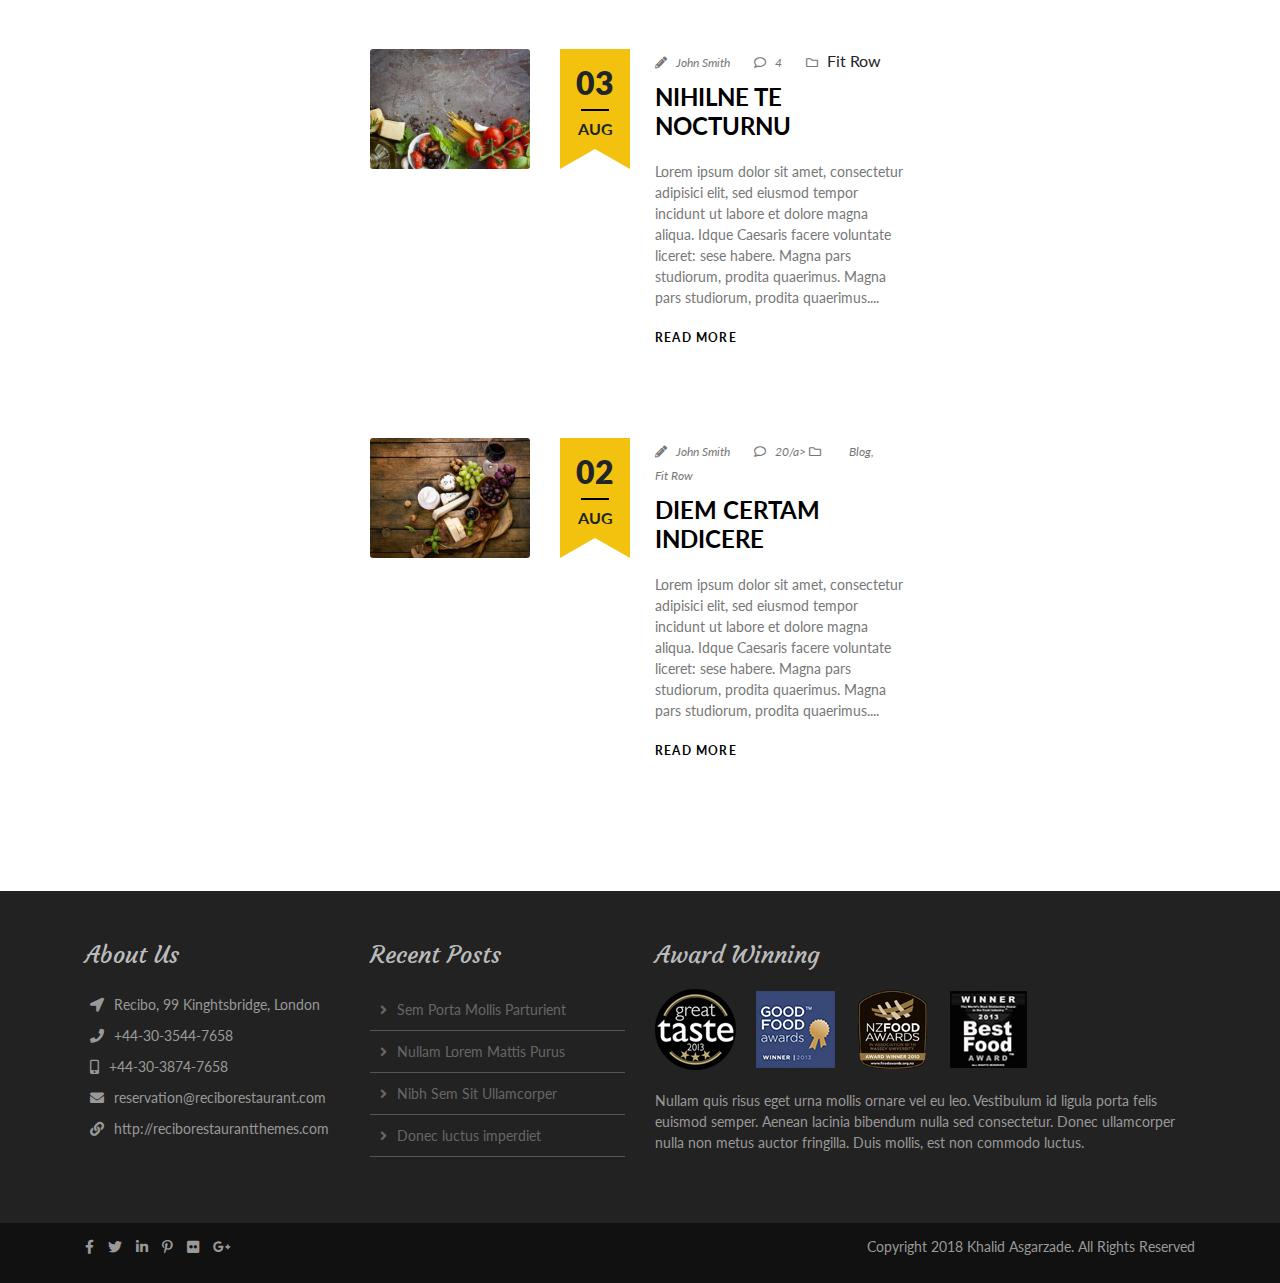
<file: blog-medium-both.html>
<!DOCTYPE html>
<html lang="en">
<head>
    <meta charset="UTF-8">
    <meta name="viewport" content="width=device-width, initial-scale=1.0">
    <meta http-equiv="X-UA-Compatible" content="ie=edge">
    <link href="https://use.fontawesome.com/releases/v5.0.8/css/all.css" rel="stylesheet">
    <link href="https://fonts.googleapis.com/css?family=Lato:300,300i,400,400i,700,700i,900,900i" rel="stylesheet">
    <link href="https://fonts.googleapis.com/css?family=Courgette" rel="stylesheet">
    <link rel="stylesheet" href="https://stackpath.bootstrapcdn.com/bootstrap/4.1.0/css/bootstrap.min.css">
    <link rel="stylesheet" href="owlcarousel/owl.carousel.min.css">
    <link rel="stylesheet" href="owlcarousel/owl.theme.default.min.css">
    <link rel="stylesheet" href="css/style.css">
    <title>Blog Medium With Both Sidebar - Recibo</title>
</head>
<body>
    <section id="blogMediumTitle" class="pageTitle">
        <h1>Blog Medium With Both Sidebar</h1>
        <p>Caption placed here</p>
    </section>

    <section id="contact">
        <div class="container">
            <div class="leftSide">
                <span class="phone"><i class="fa fa-phone"></i>&nbsp&nbsp&nbsp-1-2222-44445-44</span>
                <span class="email"><i class="fas fa-envelope"></i>&nbsp&nbsp&nbspreservation@recibotheme.com</span> 
            </div>
            <div class="rightSide">
                <span class="hours"><i class="far fa-clock"></i>&nbsp&nbsp&nbspMon-Fri / 10:00-21:00, Sat - Sun / 09:00-23:00</span>
                <a href="#"><i class="fab fa-facebook-f"></i></a>
                <a href="#"><i class="fab fa-twitter"></i></a>
                <a href="#"><i class="fab fa-linkedin-in"></i></a>
                <a href="#"><i class="fab fa-pinterest-p"></i></a>
            </div>
        </div>
    </section>

    <section id="navBar">
        <div class="container">
            <div class="brand"><a href="index.html"><img src="resources/logo.png" alt=""></a></div>
            <nav>
                <ul class="firstLevel">
                    <li><a href="index.html">Home</a>
                    </li>
                    <li class="hasSecondLevel"><a href="#">Menu</a>
                        <ul class="secondLevel">
                            <li class="hasThirdLevel"><a href="#">Menu Modern <i class="fas fa-angle-right"></i></a>
                                <ul class="thirdLevel">
                                    <li><a href="#">Menu Modern 2 Columns</a></li>
                                    <li><a href="#">Menu Modern 3 Columns</a></li>
                                    <li><a href="#">Menu Modern 4 Columns</a></li>
                                </ul>
                            </li>
                            <li class="hasThirdLevel"><a href="#">Menu Grid <i class="fas fa-angle-right"></i></a>
                                <ul class="thirdLevel">
                                    <li><a href="#">Menu Grid 2 Columns</a></li>
                                    <li><a href="#">Menu Grid 3 Columns</a></li>
                                    <li><a href="#">Menu Grid 4 Columns</a></li>
                                </ul>
                            </li>    
                            <li><a href="#">Menu List</a></li>
                            <li><a href="menu-mixed.html">Menu Mixed</a></li>
                            <li><a href="#">Single Food</a></li> 
                        </ul>
                    </li>
                    <li><a href="team.html">Chefs</a>
                    </li>
                    <li class="hasSecondLevel"><a href="#">Reservation</a>
                        <ul class="secondLevel">
                            <li><a href="reservation.html">Reservation - Contact Form</a></li>
                            <li><a href="#">Reservation - Open Table</a></li>
                        </ul>
                    </li>
                    <li class="hasSecondLevel"><a href="#">Pages</a>
                        <ul class="secondLevel">
                            <li class="hasThirdLevel"><a href="#">WooCommerce Shop <i class="fas fa-angle-right"></i></a>
                                <ul class="thirdLevel">
                                    <li><a href="#">WooCommerce Shop</a></li>
                                    <li><a href="#">Shop Archive</a></li>
                                    <li><a href="#">Single Product</a></li>
                                    <li><a href="#">Cart</a></li>
                                    <li><a href="#">My Account</a></li>
                                </ul>
                            </li>
                            <li><a href="#">The Event Calendar Plugin</a></li>
                            <li><a href="#">About</a></li>
                            <li><a href="#">Contact Page 1</a></li>
                            <li><a href="#">Contact Page 2</a></li>
                            <li><a href="#">404 Page</a></li>
                            <li><a href="#">Testimonials</a></li>
                            <li class="hasThirdLevel"><a href="#">Gallery <i class="fas fa-angle-right"></i></a>
                                <ul class="thirdLevel">
                                    <li><a href="#">Gallery 2 Columns With Caption</a></li>
                                    <li><a href="#">Gallery 2 Columns Without Caption</a></li>
                                    <li><a href="#">Gallery 3 Columns With Caption</a></li>
                                    <li><a href="#">Gallery 3 Columns Without Caption</a></li>
                                    <li><a href="#">Gallery 4 Columns With Caption</a></li>
                                    <li><a href="#">Gallery 4 Columns Without Caption</a></li>
                                    <li><a href="#">Gallery 5 Columns With Caption</a></li>
                                    <li><a href="#">Gallery 5 Columns Without Caption</a></li>
                                </ul>
                            </li>
                            <li class="hasThirdLevel"><a href="#">Video Tutorial <i class="fas fa-angle-right"></i></a>
                                <ul class="thirdLevel">
                                    <li><a href="#">Installing Theme and Setting as Demo Site</a></li>
                                    <li><a href="#">Creating Food and Menu</a></li>
                                    <li><a href="#">Creating Blog</a></li>
                                </ul>
                            </li>  
                        </ul>
                    </li>
                    <li class="hasSubMenu" id="blog"><a href="#" class="activePage">Blog</a>              
                    </li>
                    <li class="hasSecondLevel"><a href="#">Features</a>
                        <ul class="secondLevel">
                            <li><a href="#">Custom Skin</a></li>
                            <li><a href="#">Sidebar Size Customizable</a></li>
                            <li><a href="#">Scalable Container</a></li>
                            <li><a href="#">Post Format</a></li>
                            <li><a href="#">Google Font</a></li>
                            <li><a href="#">Unlimited Sidebar</a></li>
                            <li><a href="#">Font Uploader</a></li>
                            <li><a href="#">Master Slider</a></li>
                            <li><a href="#">Font Awesome</a></li>
                            <li><a href="#">Optimized Code & SEO</a></li>
                            <li><a href="#">Shortcode Generator</a></li>
                            <li><a href="#">Visual Editor in Page Builder</a></li>   
                        </ul>
                    </li>
                    <li class="hasSubMenu" id="shortcodes"><a href="#">Shortcodes</a>
                    </li>
                    <li class="hasShoppingCart"><a href="#"><i class="fas fa-shopping-cart"></i></a>
                        <div class="shoppingCart">
                            <p>Items: 0</p>
                            <p>Subtotal: $0.00</p>
                            <p><a href="#">View Cart</a></p>
                            <p><a href="#">Check Out</a></p>
                        </div>
                    </li>
                    <li class="search"><a href="#"><i class="fas fa-search"></i></a>
                    <input type="text" placeholder="Type Keywords">
                    </li>
                </ul>
            </nav>
            <div class="subMenu" id="blogSub">
                <div class="row">
                    <div class="col-xs-3">
                        <h5><a href="#">Blog Full</a></h5>
                        <ul>
                            <li><a href="blog-full-right.html">Blog Full With Right Sidebar</a></li>
                            <li><a href="#">Blog Full With Left Sidebar</a></li>
                            <li><a href="#">Blog Full With Both Sidebar</a></li>
                        </ul>
                    </div>
                    <div class="col-xs-3">
                        <h5><a href="#">Blog Column</a></h5>
                        <ul>
                            <li><a href="#">Blog 1 Column (Right Sidebar)</a></li>
                            <li><a href="#">Blog 2 Columns (Right Sidebar)</a></li>
                            <li><a href="#">Blog 3 Columns</a></li>
                            <li><a href="#">Blog 4 Columns</a></li>
                        </ul>
                    </div>
                    <div class="col-xs-3">
                        <h5><a href="#">Blog Masonry</a></h5>
                        <ul>
                            <li><a href="#">Blog 2 Columns - Masonry (Right Sidebar)</a></li>
                            <li><a href="#">Blog 3 Columns - Masonry</a></li>
                            <li><a href="#">Blog 4 Columns - Masonry</a></li>
                        </ul>
                    </div>
                    <div class="col-xs-3">
                        <h5><a href="#">Blog Medium</a></h5>
                        <ul>
                            <li><a href="#">Blog Medium With Right Sidebar</a></li>
                            <li><a href="#">Blog Medium With Left Sidebar</a></li>
                            <li><a href="blog-medium-both.html">Blog Medium With Both Sidebar</a></li>
                            <li><a href="#">Blog Medium Without Left Sidebar</a></li>
                        </ul>
                    </div>
                </div>
            </div>
            <div class="subMenu" id="shortcodesSub">
                <div class="row">
                    <div class="col-xs-3">
                        <h5><a href="#">Shotcodes Set 1</a></h5>
                        <ul>
                            <li><a href="#">Accordion/Toggle Box</a></li>
                            <li><a href="#">Audio Shorctcode</a></li>
                            <li><a href="#">Button</a></li>
                            <li><a href="#">Column Shorctcode</a></li>
                            <li><a href="#">Divider</a></li>
                            <li><a href="#">Gallery Shorctcode</a></li>
                        </ul>
                    </div>
                    <div class="col-xs-3">
                        <h5><a href="#">Shotcodes Set 2</a></h5>
                        <ul>
                            <li><a href="#">Heading Tag</a></li>
                            <li><a href="#">Icons & Icon Boxes</a></li>
                            <li><a href="#">Lightbox & Frames</a></li>
                            <li><a href="#">Notification Boxes</a></li>
                            <li><a href="#">Personnel</a></li>
                            <li><a href="#">Post SLider</a></li>
                        </ul>
                    </div>
                    <div class="col-xs-3">
                        <h5><a href="#">Shotcodes Set 3</a></h5>
                        <ul>
                            <li><a href="#">Price Table</a></li>
                            <li><a href="#">Process</a></li>
                            <li><a href="#">Progress Circle</a></li>
                            <li><a href="#">Skills</a></li>
                            <li><a href="#">Slider Shortcode</a></li>
                            <li><a href="#">Space</a></li>
                        </ul>
                    </div>
                    <div class="col-xs-3">
                        <h5><a href="#">Shotcodes Set 4</a></h5>
                        <ul>
                            <li><a href="#">Styled Box</a></li>
                            <li><a href="#">Stunning Text</a></li>
                            <li><a href="#">Table</a></li>
                            <li><a href="#">Tabs</a></li>
                            <li><a href="#">Testimonial & Quote</a></li>
                            <li><a href="#">Typography</a></li>
                            <li><a href="#">Video</a></li>
                        </ul>
                    </div>
                </div>
            </div>
        </div>    
    </section>

    <section id="blogMediumContent">
        <div class="container">
            <div class="row">
                <div class="col-md-3">
                    <div class="sidebarItem popularPosts">
                        <h5>Popular Posts</h5>
                        <ul>
                            <li>
                                <div class="row">
                                    <div class="col-4">
                                        <div class="imageWrapper">
                                            <img src="resources/blog-popular-1.jpg" alt="">
                                        </div>
                                    </div>
                                    <div class="col-8">
                                        <div class="contentWrapper">
                                            <p class="title"><a href="#">Nihilne te nocturnu</a></p>
                                            <p class="comments"><i class="far fa-comment"></i><a href="#" class="comments">4 Comments</a></p>
                                        </div>
                                    </div>
                                </div>
                            </li>
                            <li>
                                <div class="row">
                                    <div class="col-4">
                                        <div class="imageWrapper">
                                            <img src="resources/blog-popular-2.jpg" alt="">
                                        </div>
                                    </div>
                                    <div class="col-8">
                                        <div class="contentWrapper">
                                            <p class="title"><a href="#">Eiusmod tempor incidunt</a></p>
                                            <p class="comments"><i class="far fa-comment"></i><a href="#" class="comments">3 Comments</a></p>
                                        </div>
                                    </div>
                                </div>
                            </li>
                            <li>
                                <div class="row">
                                    <div class="col-4">
                                        <div class="imageWrapper">
                                            <img src="resources/blog-popular-3.jpg" alt="">
                                        </div>
                                    </div>
                                    <div class="col-8">
                                        <div class="contentWrapper">
                                            <p class="title"><a href="#">Gallery Post Format Title</a></p>
                                            <p class="comments"><i class="far fa-comment"></i><a href="#" class="comments">2 Comments</a></p>
                                        </div>
                                    </div>
                                </div>
                            </li>
                        </ul>
                    </div>
                    <div class="sidebarItem vimeoVideo">
                        <h5>Vimeo Video</h5>
                        <div style="padding:56.25% 0 0 0;position:relative;"><iframe src="https://player.vimeo.com/video/75188030?title=0&byline=0&portrait=0" style="position:absolute;top:0;left:0;width:100%;height:100%;" frameborder="0"></iframe></div><script src="https://player.vimeo.com/api/player.js"></script>
                    </div>
                    <div class="sidebarItem categories">
                        <h5>Categories</h5>
                        <ul>
                            <li><i class="fas fa-angle-right"></i><a href="#">Aside</a> (1)</li>
                            <li><i class="fas fa-angle-right"></i><a href="#">Audio</a> (1)</li>
                            <li><i class="fas fa-angle-right"></i><a href="#">Blog</a> (12)</li>
                            <li><i class="fas fa-angle-right"></i><a href="#">Feature</a> (3)</li>
                            <li><i class="fas fa-angle-right"></i><a href="#">Fit Row</a> (9)</li>
                            <li><i class="fas fa-angle-right"></i><a href="#">Life Style</a> (3)</li>
                            <li><i class="fas fa-angle-right"></i><a href="#">News Article</a> (1)</li>
                            <li><i class="fas fa-angle-right"></i><a href="#">Post Slider</a> (3)</li>
                            <li><i class="fas fa-angle-right"></i><a href="#">Quote</a> (1)</li>
                            <li><i class="fas fa-angle-right"></i><a href="#">Video</a> (1)</li>
                        </ul>
                    </div>
                    <div class="sidebarItem postSlider">
                        <h5>Post Slider</h5>
                        <div class="owl-carousel owl-theme">
                            <div class="item">
                                <div class="wrapper">
                                    <img src="resources/blog-medium-slider-1.jpg" alt="">
                                    <div class="caption">Sem Porta Mollis Parturient</div>
                                </div>
                            </div>
                            <div class="item">
                                <div class="wrapper">
                                    <img src="resources/blog-medium-slider-2.jpg" alt="">
                                    <div class="caption">Nibh Sem Sit Ullamcorper</div>
                                </div>
                            </div>
                            <div class="item">
                                <div class="wrapper">
                                    <img src="resources/blog-medium-slider-3.jpg" alt="">
                                    <div class="caption">Nullam Lorem Mattis Purus</div>
                                </div>
                            </div>
                        </div>
                    </div>
                    <div class="sidebarItem soundcloud">
                        <h5>SoundCloud</h5>
                        <iframe width="100%" scrolling="no" frameborder="no" allow="autoplay" src="https://w.soundcloud.com/player/?url=https%3A//api.soundcloud.com/tracks/15133782&color=%23ff5500&auto_play=false&hide_related=false&show_comments=true&show_user=true&show_reposts=false&show_teaser=true&visual=true"></iframe>
                    </div>
                </div>
                <div class="col-md-6">
                    <div class="row blogContentItem article">
                        <div class="col-md-4 col-sm-12">
                            <div class="mediaWrapper sticky">
                                <img src="resources/blog-medium-content-1.jpg" alt="">
                                <div class="background"></div>
                            </div>
                        </div>
                        <div class="col-2 d-none d-sm-block">
                            <div class="date">
                                <p class="day">03</p>
                                <div class="divider"></div>
                                <p class="month">Dec</p>
                            </div>
                        </div>
                        <div class="col-md-6 col-sm-10">
                            <div class="content">
                                <span>
                                    <i class="fas fa-pencil-alt"></i>
                                    <a href="#">John Smith</a>
                                    <i class="far fa-comment"></i>
                                    <a href="#">0</a>
                                    <i class="far fa-folder"></i>
                                    <span class="tags"><a href="#">Blog,</a> <a href="#">Fit Row</a></span>
                                </span>
                                <h4><a href="#">SEDIAL EIUSMOD TEMPOR</a></h4>
                                <p>Lorem ipsum dolor sit amet, consectetur adipisici elit, sed eiusmod tempor incidunt ut labore et dolore magna aliqua. Idque Caesaris facere voluntate liceret: sese habere. Magna pars studiorum, prodita quaerimus. Magna pars studiorum, prodita quaerimus....</p>
                                <a class="readMore" href="#">READ MORE</a>
                            </div>
                        </div>
                    </div>
                    <div class="row blogContentItem article">
                        <div class="col-md-4 col-sm-12">
                            <div class="mediaWrapper">
                                <img src="resources/blog-medium-content-2.jpg" alt="">
                                <div class="background"></div>
                            </div>
                        </div>
                        <div class="col-2 d-none d-sm-block">
                            <div class="date">
                                <p class="day">03</p>
                                <div class="divider"></div>
                                <p class="month">Dec</p>
                            </div>
                        </div>
                        <div class="col-md-6 col-sm-10">
                            <div class="content">
                                <span>
                                    <i class="fas fa-pencil-alt"></i>
                                    <a href="#">John Smith</a>
                                    <i class="far fa-comment"></i>
                                    <a href="#">2</a>
                                    <i class="far fa-folder"></i>
                                    <span class="tags"><a href="#">Fit Row</a></span>
                                </span>
                                <h4><a href="#">DONEC LUCTUS IMPERDIET</a></h4>
                                <p>Lorem ipsum dolor sit amet, consectetur adipisici elit, sed eiusmod tempor incidunt ut labore et dolore magna aliqua. Idque Caesaris facere voluntate liceret: sese habere. Magna pars studiorum, prodita quaerimus. Magna pars studiorum, prodita quaerimus....</p>
                                <a class="readMore" href="#">READ MORE</a>
                            </div>
                        </div>
                    </div>
                    <div class="row blogContentItem article">
                        <div class="col-md-4 col-sm-12">
                            <div class="mediaWrapper">
                                <img src="resources/blog-medium-content-3.jpg" alt="">
                                <div class="background"></div>
                            </div>
                        </div>
                        <div class="col-2 d-none d-sm-block">
                            <div class="date">
                                <p class="day">03</p>
                                <div class="divider"></div>
                                <p class="month">Dec</p>
                            </div>
                        </div>
                        <div class="col-md-6 col-sm-10">
                            <div class="content">
                                <span>
                                    <i class="fas fa-pencil-alt"></i>
                                    <a href="#">John Smith</a>
                                    <i class="far fa-comment"></i>
                                    <a href="#">2</a>
                                    <i class="far fa-folder"></i>
                                    <span class="tags"><a href="#">Blog,</a> <a href="#">Fit Row</a></span>
                                </span>
                                <h4><a href="#">MAGNA PARS STUDIORUM</a></h4>
                                <p>Lorem ipsum dolor sit amet, consectetur adipisici elit, sed eiusmod tempor incidunt ut labore et dolore magna aliqua. Idque Caesaris facere voluntate liceret: sese habere. Magna pars studiorum, prodita quaerimus. Magna pars studiorum, prodita quaerimus....</p>
                                <a class="readMore" href="#">READ MORE</a>
                            </div>
                        </div>
                    </div>
                    <div class="row blogContentItem article">
                        <div class="col-md-4 col-sm-12">
                            <div class="mediaWrapper">
                                <img src="resources/blog-medium-content-4.jpg" alt="">
                                <div class="background"></div>
                            </div>
                        </div>
                        <div class="col-2 d-none d-sm-block">
                            <div class="date">
                                <p class="day">03</p>
                                <div class="divider"></div>
                                <p class="month">Dec</p>
                            </div>
                        </div>
                        <div class="col-md-6 col-sm-10">
                            <div class="content">
                                <span>
                                    <i class="fas fa-pencil-alt"></i>
                                    <a href="#">John Smith</a>
                                    <i class="far fa-comment"></i>
                                    <a href="#">3</a>
                                    <i class="far fa-folder"></i>
                                    <span class="tags"><a href="#">Fit Row,</a> <a href="#">Life Style</a></span>
                                </span>
                                <h4><a href="#">EIUSMOD TEMPOR INCIDUNT</a></h4>
                                <p>Lorem ipsum dolor sit amet, consectetur adipisici elit, sed eiusmod tempor incidunt ut labore et dolore magna aliqua. Idque Caesaris facere voluntate liceret: sese habere. Magna pars studiorum, prodita quaerimus. Magna pars studiorum, prodita quaerimus....</p>
                                <a class="readMore" href="#">READ MORE</a>
                            </div>
                        </div>
                    </div>
                    <div class="row blogContentItem article">
                        <div class="col-md-4 col-sm-12">
                            <div class="mediaWrapper">
                                <img src="resources/blog-medium-content-5.jpg" alt="">
                                <div class="background"></div>
                            </div>
                        </div>
                        <div class="col-2 d-none d-sm-block">
                            <div class="date">
                                <p class="day">05</p>
                                <div class="divider"></div>
                                <p class="month">Oct</p>
                            </div>
                        </div>
                        <div class="col-md-6 col-sm-10">
                            <div class="content">
                                <span>
                                    <i class="fas fa-pencil-alt"></i>
                                    <a href="#">John Smith</a>
                                    <i class="far fa-comment"></i>
                                    <a href="#">1</a>
                                    <i class="far fa-folder"></i>
                                    <span class="tags"><a href="#">Blog,</a> <a href="#">Featured,</a> <a href="#">Fit Row,</a> <a href="#">Life Style</a></span>
                                </span>
                                <h4><a href="#">STANDARD POST FORMAT TITLE</a></h4>
                                <p>Lorem ipsum dolor sit amet, consectetur adipisici elit, sed eiusmod tempor incidunt ut labore et dolore magna aliqua. Idque Caesaris facere voluntate liceret: sese habere. Magna pars studiorum, prodita quaerimus. Magna pars studiorum, prodita quaerimus....</p>
                                <a class="readMore" href="#">READ MORE</a>
                            </div>
                        </div>
                    </div>
                    <div class="row blogContentItem article">
                        <div class="col-md-4 col-sm-12">
                            <div class="mediaWrapper">
                                <img src="resources/blog-medium-content-6.jpg" alt="">
                                <div class="background"></div>
                            </div>
                        </div>
                        <div class="col-2 d-none d-sm-block">
                            <div class="date">
                                <p class="day">03</p>
                                <div class="divider"></div>
                                <p class="month">Oct</p>
                            </div>
                        </div>
                        <div class="col-md-6 col-sm-10">
                            <div class="content">
                                <span>
                                    <i class="fas fa-pencil-alt"></i>
                                    <a href="#">John Smith</a>
                                    <i class="far fa-comment"></i>
                                    <a href="#">0</a>
                                    <i class="far fa-folder"></i>
                                    <span class="tags"><a href="#">Blog,</a> <a href="#">Featured,</a> <a href="#">Fit Row</a></span>
                                </span>
                                <h4><a href="#">DIEM CERTAM INDICERE</a></h4>
                                <p>Lorem ipsum dolor sit amet, consectetur adipisici elit, sed eiusmod tempor incidunt ut labore et dolore magna aliqua. Idque Caesaris facere voluntate liceret: sese habere. Magna pars studiorum, prodita quaerimus. Magna pars studiorum, prodita quaerimus....</p>
                                <a class="readMore" href="#">READ MORE</a>
                            </div>
                        </div>
                    </div>
                    <div class="row blogContentItem article">
                        <div class="col-md-4 col-sm-12">
                            <div class="mediaWrapper">
                                <img src="resources/blog-medium-content-7.jpg" alt="">
                                <div class="background"></div>
                            </div>
                        </div>
                        <div class="col-2 d-none d-sm-block">
                            <div class="date">
                                <p class="day">03</p>
                                <div class="divider"></div>
                                <p class="month">Sep</p>
                            </div>
                        </div>
                        <div class="col-md-6 col-sm-10">
                            <div class="content">
                                <span>
                                    <i class="fas fa-pencil-alt"></i>
                                    <a href="#">John Smith</a>
                                    <i class="far fa-comment"></i>
                                    <a href="#">0</a>
                                    <i class="far fa-folder"></i>
                                    <span class="tags"><a href="#">Blog,</a> <a href="#">Featured,</a> <a href="#">Fit Row</a></span>
                                </span>
                                <h4><a href="#">PARTURIENT MONTES</a></h4>
                                <p>Lorem ipsum dolor sit amet, consectetur adipisici elit, sed eiusmod tempor incidunt ut labore et dolore magna aliqua. Idque Caesaris facere voluntate liceret: sese habere. Magna pars studiorum, prodita quaerimus. Magna pars studiorum, prodita quaerimus....</p>
                                <a class="readMore" href="#">READ MORE</a>
                            </div>
                        </div>
                    </div>
                    <div class="row blogContentItem article">
                        <div class="col-md-4 col-sm-12">
                            <div class="mediaWrapper">
                                <img src="resources/blog-medium-content-8.jpg" alt="">
                                <div class="background"></div>
                            </div>
                        </div>
                        <div class="col-2 d-none d-sm-block">
                            <div class="date">
                                <p class="day">03</p>
                                <div class="divider"></div>
                                <p class="month">Aug</p>
                            </div>
                        </div>
                        <div class="col-md-6 col-sm-10">
                            <div class="content">
                                <span>
                                    <i class="fas fa-pencil-alt"></i>
                                    <a href="#">John Smith</a>
                                    <i class="far fa-comment"></i>
                                    <a href="#">4</a>
                                    <i class="far fa-folder"></i>
                                    <span class="tags"><a href="#"></a>Fit Row</a></span>
                                </span>
                                <h4><a href="#">NIHILNE TE NOCTURNU</a></h4>
                                <p>Lorem ipsum dolor sit amet, consectetur adipisici elit, sed eiusmod tempor incidunt ut labore et dolore magna aliqua. Idque Caesaris facere voluntate liceret: sese habere. Magna pars studiorum, prodita quaerimus. Magna pars studiorum, prodita quaerimus....</p>
                                <a class="readMore" href="#">READ MORE</a>
                            </div>
                        </div>
                    </div>
                    <div class="row blogContentItem article">
                        <div class="col-md-4 col-sm-12">
                            <div class="mediaWrapper">
                                <img src="resources/blog-medium-content-9.jpg" alt="">
                                <div class="background"></div>
                            </div>
                        </div>
                        <div class="col-2 d-none d-sm-block">
                            <div class="date">
                                <p class="day">02</p>
                                <div class="divider"></div>
                                <p class="month">Aug</p>
                            </div>
                        </div>
                        <div class="col-md-6 col-sm-10">
                            <div class="content">
                                <span>
                                    <i class="fas fa-pencil-alt"></i>
                                    <a href="#">John Smith</a>
                                    <i class="far fa-comment"></i>
                                    <a href="#">20/a>
                                    <i class="far fa-folder"></i>
                                    <span class="tags"><a href="#">Blog,</a> <a href="#">Fit Row</a></span>
                                </span>
                                <h4><a href="#">DIEM CERTAM INDICERE</a></h4>
                                <p>Lorem ipsum dolor sit amet, consectetur adipisici elit, sed eiusmod tempor incidunt ut labore et dolore magna aliqua. Idque Caesaris facere voluntate liceret: sese habere. Magna pars studiorum, prodita quaerimus. Magna pars studiorum, prodita quaerimus....</p>
                                <a class="readMore" href="#">READ MORE</a>
                            </div>
                        </div>
                    </div>
                </div>
                <div class="col-md-3">
                    <div class="sidebarItem recentArticles">
                        <h5>Recent Articles</h5>
                        <ul>
                            <li><i class="fas fa-angle-right"></i><a href="#">Sem Porta Mollis Parturient</a></li>
                            <li><i class="fas fa-angle-right"></i><a href="#">Nullam Lorem Mattis Purus</a></li>
                            <li><i class="fas fa-angle-right"></i><a href="#">Nibh Sem Sit Ullamcorper</a></li>
                            <li><i class="fas fa-angle-right"></i><a href="#">Donec luctus imperdiet</a></li>
                            <li><i class="fas fa-angle-right"></i><a href="#">Magna pars studiorum</a></li>
                        </ul>
                    </div>
                    <div class="sidebarItem textWidget">
                        <h5>Text Widget</h5>
                        <p>Sed posuere consectetur est at lobortis. Donec id elit non mi porta gravida at eget metus. Lorem ipsum dolor sit amet, consectetur adipiscing elit. Nullam id dolor id nibh ultricies vehicula ut id elit.</p>
                    </div>
                    <div class="sidebarItem foodWidget">
                        <h5>Food Widget</h5>
                        <div class="row">
                            <div class="col-4">
                                <div class="imageWrapper"><img src="resources/sidebar-food-widget-1.jpg" alt=""></div>
                            </div>
                            <div class="col-4">
                                <div class="imageWrapper"><img src="resources/sidebar-food-widget-2.jpg" alt=""></div>
                            </div>
                            <div class="col-4">
                                <div class="imageWrapper"><img src="resources/sidebar-food-widget-3.jpg" alt=""></div>
                            </div>
                            <div class="col-4">
                                <div class="imageWrapper"><img src="resources/sidebar-food-widget-4.jpg" alt=""></div>
                            </div>
                            <div class="col-4">
                                <div class="imageWrapper"><img src="resources/sidebar-food-widget-5.jpg" alt=""></div>
                            </div>
                            <div class="col-4">
                                <div class="imageWrapper"><img src="resources/sidebar-food-widget-6.jpg" alt=""></div>
                            </div>
                            <div class="col-4">
                                <div class="imageWrapper"><img src="resources/sidebar-food-widget-7.jpg" alt=""></div>
                            </div>
                            <div class="col-4">
                                <div class="imageWrapper"><img src="resources/sidebar-food-widget-8.jpg" alt=""></div>
                            </div>
                        </div>
                                
                    </div>
                    <div class="sidebarItem recentComments">
                        <h5>Recent Comments</h5>
                        <ul>
                            <li><i class="fas fa-angle-right"></i>John Smith on <a href="#">Salted Cashews</a></li>
                            <li><i class="fas fa-angle-right"></i>John Smith on <a href="#">Orange Snack Bar</a></li>
                            <li><i class="fas fa-angle-right"></i>John Smith on <a href="#">Strawberry Power Bar</a></li>
                            <li><i class="fas fa-angle-right"></i>John Smith on <a href="#">Salted Smoked Almonds</a></li>
                            <li><i class="fas fa-angle-right"></i>John Smith on <a href="#">Salted Cashews</a></li>
                        </ul>
                    </div>
                    <div class="sidebarItem tagCloud">
                        <h5>Tag Cloud</h5>
                        <a href="#">Animal</a>
                        <a href="#">Aside</a>
                        <a href="#">Audio</a>
                        <a href="#">Blog</a>
                        <a href="#">Business</a>
                        <a href="#">Cooking</a>
                        <a href="#">Dessert</a>
                        <a href="#">Gallery Thumbnail</a>
                        <a href="#">Identity</a>
                        <a href="#">Life Style</a>
                        <a href="#">Link</a>
                        <a href="#">News</a>
                        <a href="#">Post Format</a>
                        <a href="#">Press</a>
                        <a href="#">Quote</a>
                        <a href="#">Safari</a>
                        <a href="#">Speaking</a>
                        <a href="#">Training</a>
                        <a href="#">Travel</a>
                        <a href="#">Video</a>
                    </div>
                    <div class="sidebarItem twitter">
                        <h5>Twitter</h5>
                        <ul>
                            <li><i class="fab fa-twitter"></i>RT <a href="#">@smashingmag</a>: Element media queries are dead. Long live container media queries? via <a href="#">@wilto</a>: <a href="#">http://t.co/4qg9yKTadm</a> <a href="#">over a year ago</a></li>
                            <li><i class="fab fa-twitter"></i>RT <a href="#">@smashingmag</a>: Practical: How to Perform Your Own Lean Mobile Usability Testing. <a href="#">http://t.co/SR9QyhD2MS</a> <a href="#">over a year ago</a></li>
                            <li><i class="fab fa-twitter"></i>RT <a href="#">@wordpressdotcom</a>: A few easy snippets of HTML can add context and nuance to your comments. Here's how: <a href="#">https://t.co/LNqoZk7IA0</a> <a href="#">over a year ago</a></li>
                            <li><i class="fab fa-twitter"></i>RT <a href="#">@wordpressdotcom</a>: Want to give Blogging U. a try? You have a few days left to register for Blogging 101: <a href="#">https://t.co/CH9tMU6Ki9</a> <a href="#">over a year ago</a></li>
                        </ul>
                    </div>
                </div>
            </div>
        </div>
    </section>

    <section id="footer">
        <div class="container">
            <div class="row">
                <div class="col-md-3 about">
                    <h4>About Us</h4>
                    <ul>
                        <li><i class="fas fa-location-arrow"></i>Recibo, 99 Kinghtsbridge, London</li>
                        <li><i class="fa fa-phone"></i>+44-30-3544-7658</li>
                        <li><i class="fas fa-mobile-alt"></i>+44-30-3874-7658</li>
                        <li><i class="fas fa-envelope"></i>reservation@reciborestaurant.com</li>
                        <li><i class="fas fa-link"></i>http://reciborestaurantthemes.com</li>
                    </ul> 
                </div>
                <div class="col-md-3 posts">
                    <h4>Recent Posts</h4>
                    <ul>
                        <li><a href="#"><i class="fas fa-angle-right"></i>Sem Porta Mollis Parturient</li></a>
                        <li><a href="#"><i class="fas fa-angle-right"></i>Nullam Lorem Mattis Purus</li></a>
                        <li><a href="#"><i class="fas fa-angle-right"></i>Nibh Sem Sit Ullamcorper</li></a>
                        <li><a href="#"><i class="fas fa-angle-right"></i>Donec luctus imperdiet</li></a>
                    </ul> 
                </div>
                <div class="col-md-6 awards">
                    <h4>Award Winning</h4>
                    <div class="awardWrapper">
                        <img src="resources/awards.png" alt="">
                    </div>
                    <p>Nullam quis risus eget urna mollis ornare vel eu leo. Vestibulum id ligula porta felis euismod semper. Aenean lacinia bibendum nulla sed consectetur. Donec ullamcorper nulla non metus auctor fringilla. Duis mollis, est non commodo luctus.</p>
                </div>
            </div>
        </div>
    </section>
        
    <section id="copyright">
        <div class="container">
            <div class="social">
                <a href="#"><i class="fab fa-facebook-f"></i></a>
                <a href="#"><i class="fab fa-twitter"></i></a>
                <a href="#"><i class="fab fa-linkedin-in"></i></a>
                <a href="#"><i class="fab fa-pinterest-p"></i></a>
                <a href="#"><i class="fab fa-flickr"></i></a>
                <a href="#"><i class="fab fa-google-plus-g"></i></a>
            </div>
            <div class="copyright"><p>Copyright 2018 Khalid Asgarzade. All Rights Reserved</p></div>
        </div>
    </section>

    <script src="https://code.jquery.com/jquery-3.3.1.slim.min.js"></script>
    <script src="owlcarousel/owl.carousel.min.js"></script>
    <script src="https://cdnjs.cloudflare.com/ajax/libs/popper.js/1.14.0/umd/popper.min.js"></script>
    <script src="https://stackpath.bootstrapcdn.com/bootstrap/4.1.0/js/bootstrap.min.js"></script>
    <script src="js/main.js"></script>
</body>
</html>
</file>
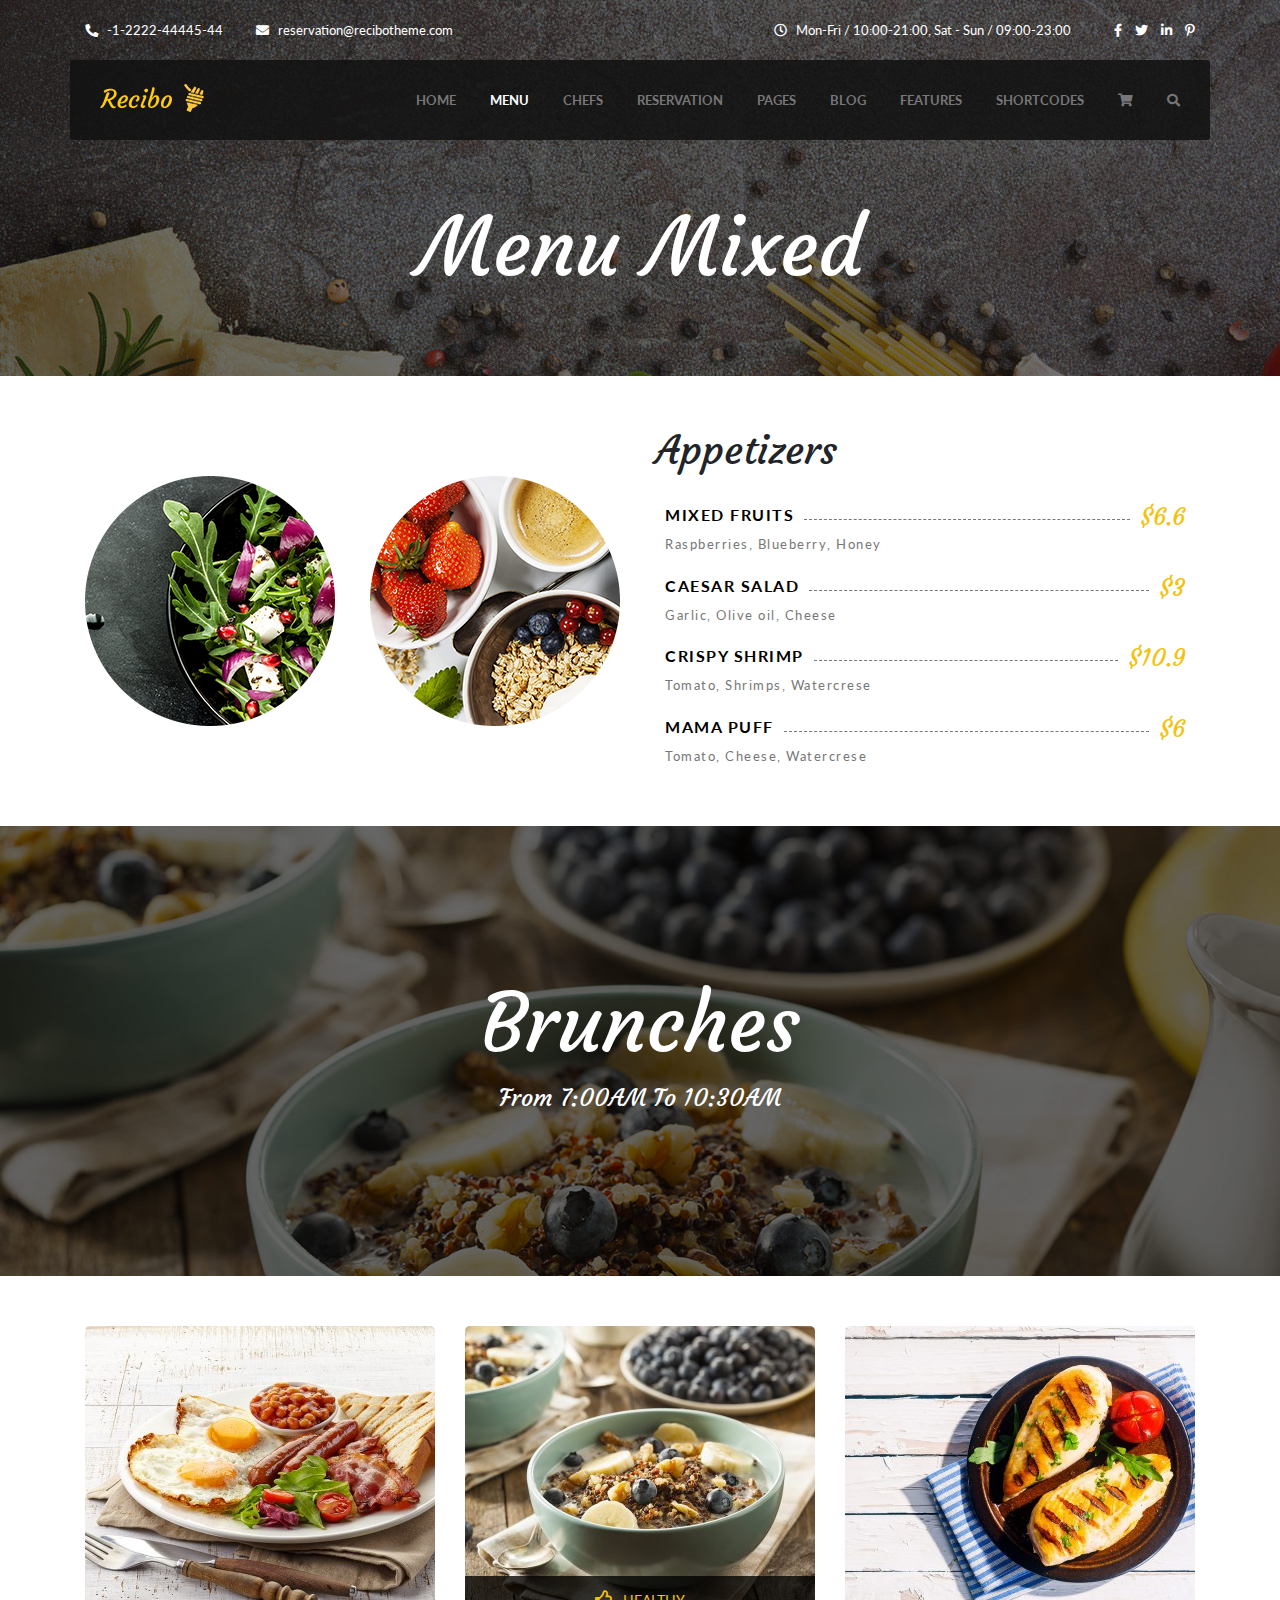
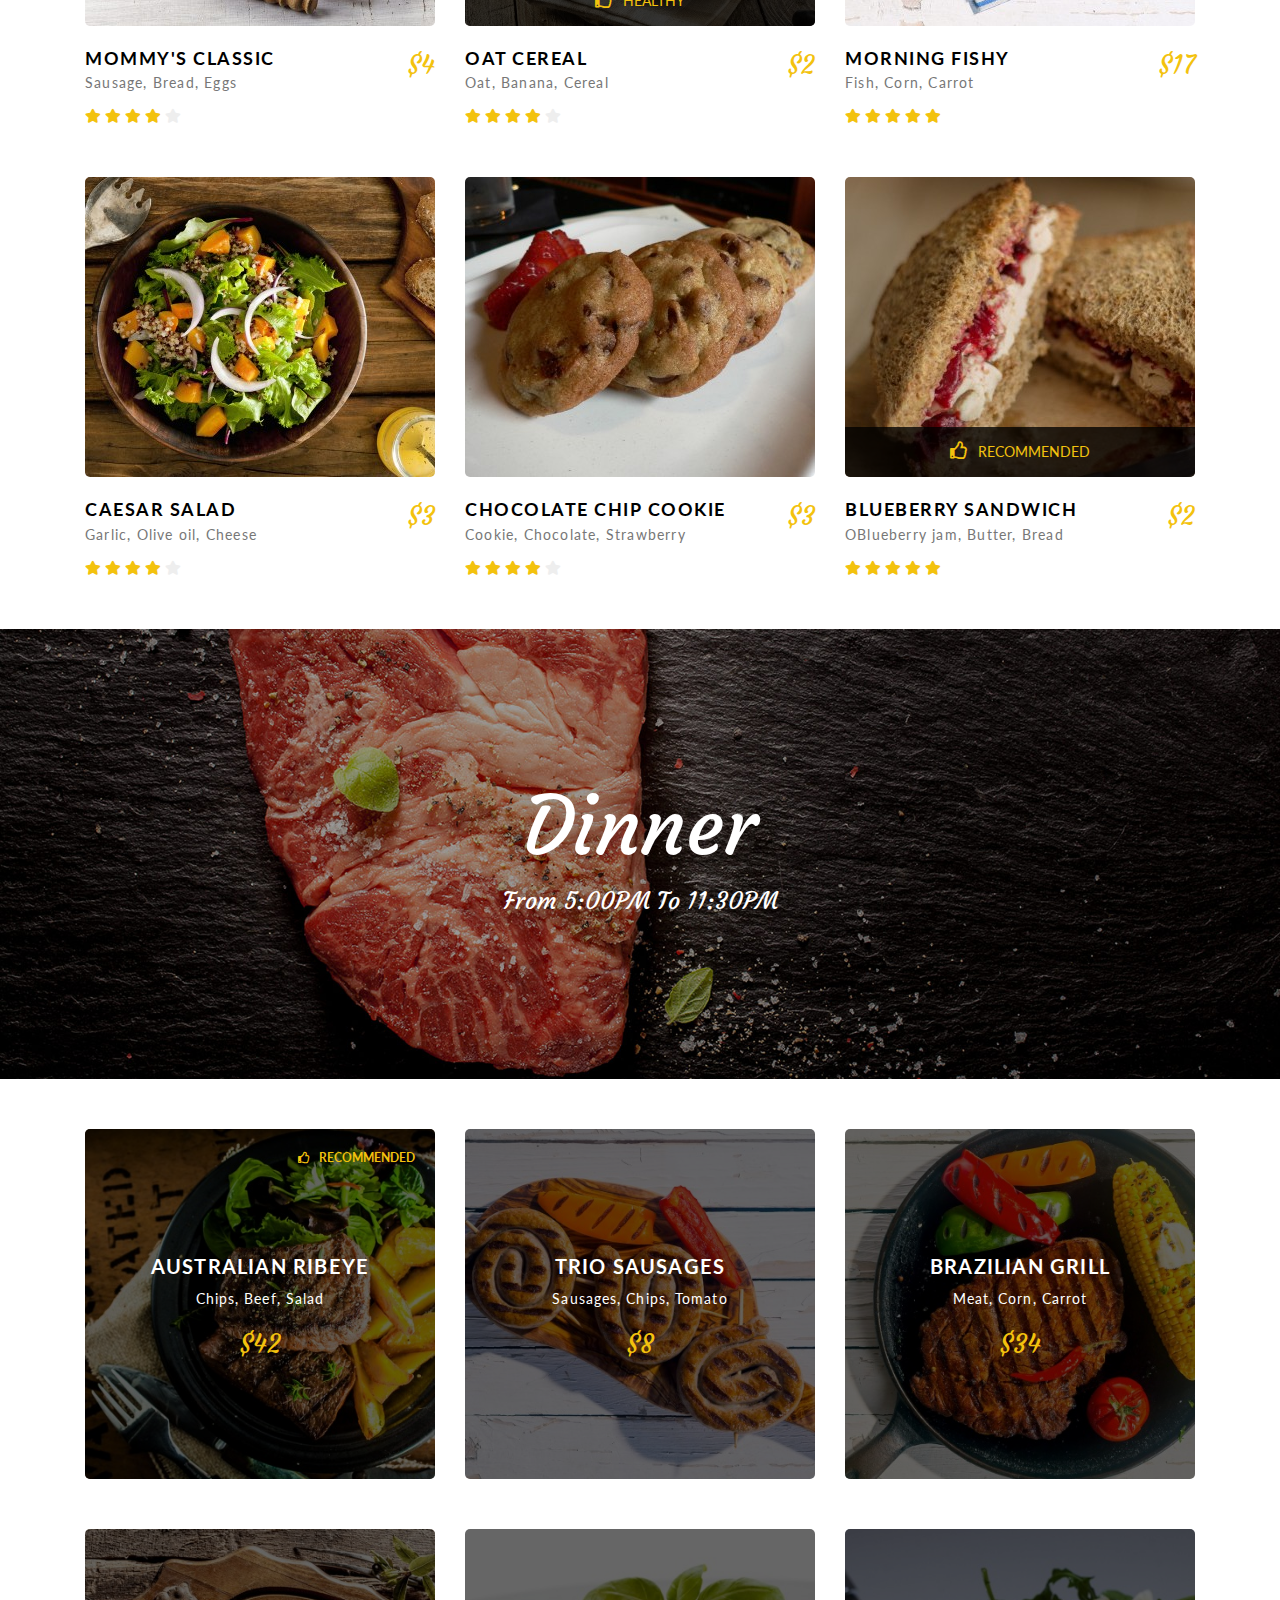
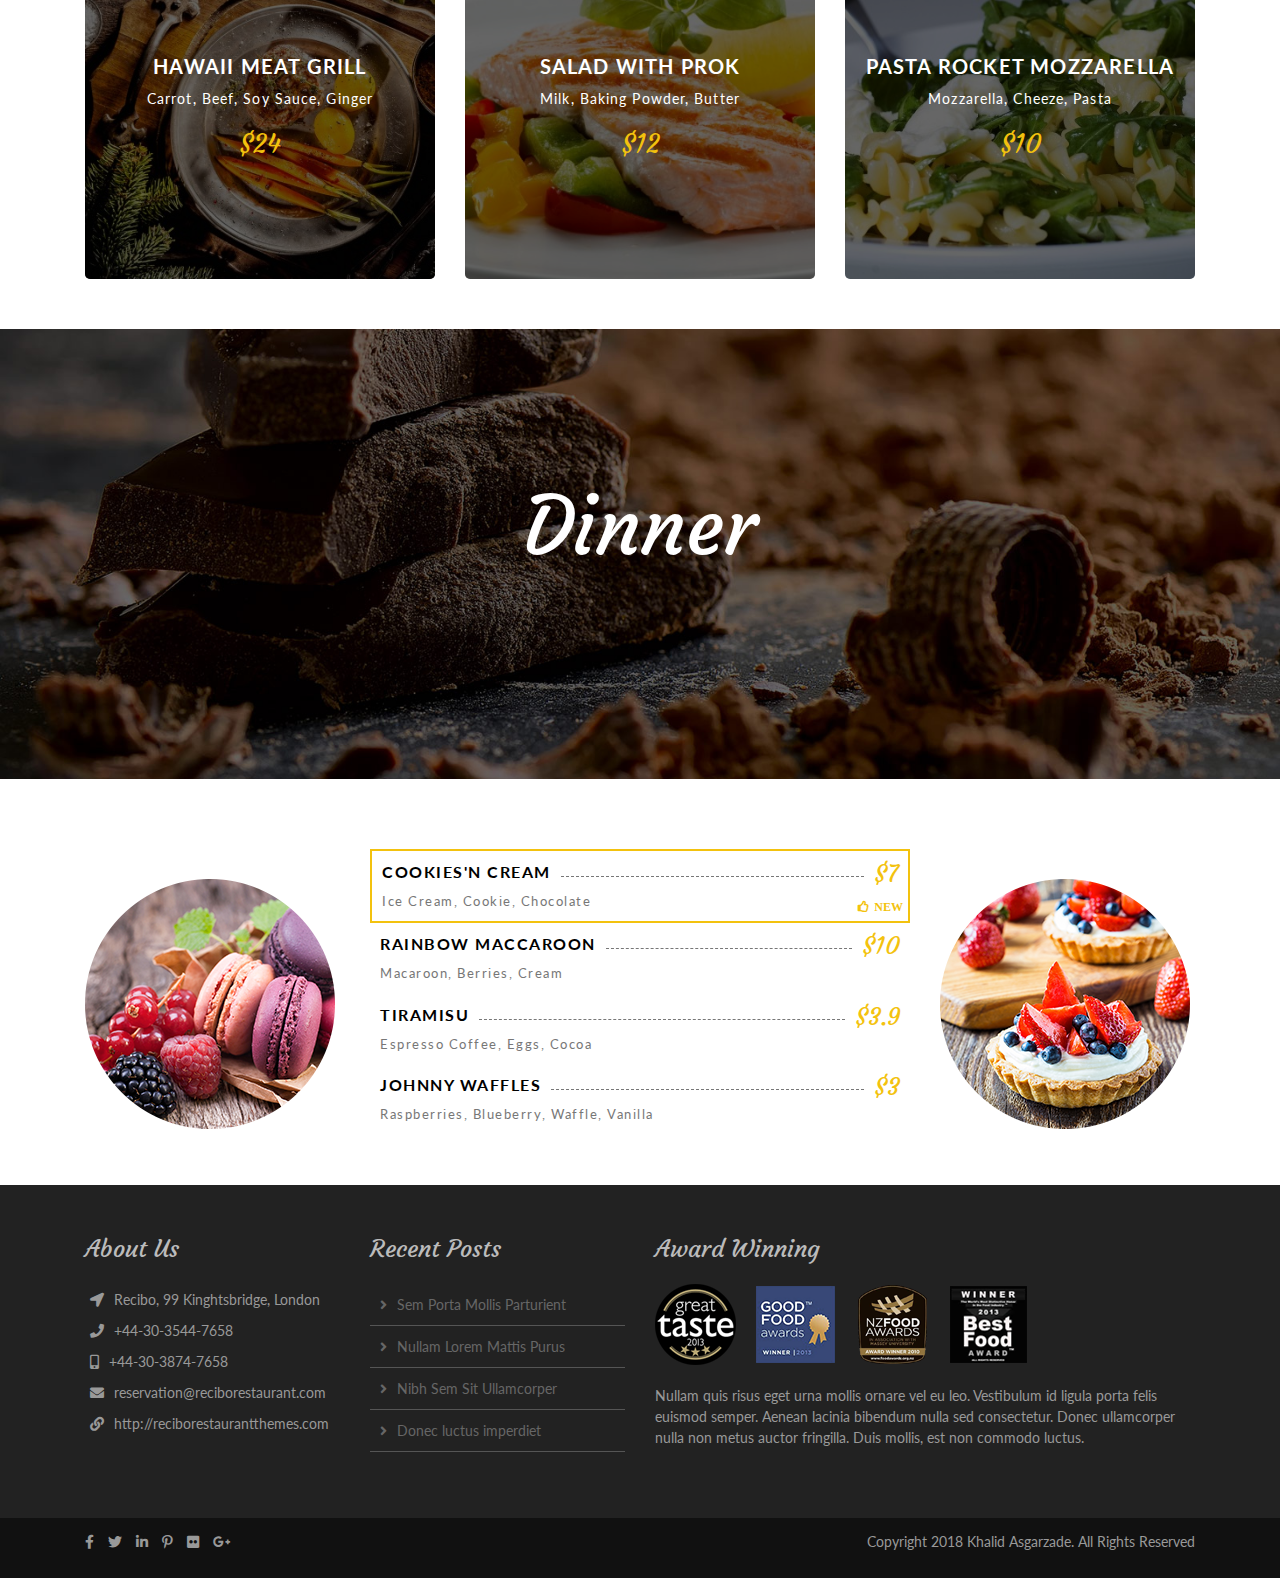
<file: menu-mixed.html>
<!DOCTYPE html>
<html lang="en">
<head>
    <meta charset="UTF-8">
    <meta name="viewport" content="width=device-width, initial-scale=1.0">
    <meta http-equiv="X-UA-Compatible" content="ie=edge">
    <link href="https://use.fontawesome.com/releases/v5.0.8/css/all.css" rel="stylesheet">
    <link href="https://fonts.googleapis.com/css?family=Lato:300,300i,400,400i,700,700i,900,900i" rel="stylesheet">
    <link href="https://fonts.googleapis.com/css?family=Courgette" rel="stylesheet">
    <link rel="stylesheet" href="https://stackpath.bootstrapcdn.com/bootstrap/4.1.0/css/bootstrap.min.css">
    <link rel="stylesheet" href="css/style.css">
    <title>Menu Mixed - Recibo</title>
</head>
<body>
    <section id="menuTitle" class="pageTitle">
        <h1>Menu Mixed</h1>
    </section>

    <section id="contact">
        <div class="container">
            <div class="leftSide">
                <span class="phone"><i class="fa fa-phone"></i>&nbsp&nbsp&nbsp-1-2222-44445-44</span>
                <span class="email"><i class="fas fa-envelope"></i>&nbsp&nbsp&nbspreservation@recibotheme.com</span> 
            </div>
            <div class="rightSide">
                <span class="hours"><i class="far fa-clock"></i>&nbsp&nbsp&nbspMon-Fri / 10:00-21:00, Sat - Sun / 09:00-23:00</span>
                <a href="#"><i class="fab fa-facebook-f"></i></a>
                <a href="#"><i class="fab fa-twitter"></i></a>
                <a href="#"><i class="fab fa-linkedin-in"></i></a>
                <a href="#"><i class="fab fa-pinterest-p"></i></a>
            </div>
        </div>
    </section>

    <section id="navBar">
        <div class="container">
            <div class="brand"><a href="index.html"><img src="resources/logo.png" alt=""></a></div>
            <nav>
                <ul class="firstLevel">
                    <li><a href="index.html">Home</a>
                    </li>
                    <li class="hasSecondLevel"><a href="#" class="activePage">Menu</a>
                        <ul class="secondLevel">
                            <li class="hasThirdLevel"><a href="#">Menu Modern <i class="fas fa-angle-right"></i></a>
                                <ul class="thirdLevel">
                                    <li><a href="#">Menu Modern 2 Columns</a></li>
                                    <li><a href="#">Menu Modern 3 Columns</a></li>
                                    <li><a href="#">Menu Modern 4 Columns</a></li>
                                </ul>
                            </li>
                            <li class="hasThirdLevel"><a href="#">Menu Grid <i class="fas fa-angle-right"></i></a>
                                <ul class="thirdLevel">
                                    <li><a href="#">Menu Grid 2 Columns</a></li>
                                    <li><a href="#">Menu Grid 3 Columns</a></li>
                                    <li><a href="#">Menu Grid 4 Columns</a></li>
                                </ul>
                            </li>    
                            <li><a href="#">Menu List</a></li>
                            <li><a href="menu-mixed.html" class="activeMenu">Menu Mixed</a></li>
                            <li><a href="#">Single Food</a></li> 
                        </ul>
                    </li>
                    <li><a href="team.html">Chefs</a>
                    </li>
                    <li class="hasSecondLevel"><a href="#">Reservation</a>
                        <ul class="secondLevel">
                            <li><a href="reservation.html">Reservation - Contact Form</a></li>
                            <li><a href="#">Reservation - Open Table</a></li>
                        </ul>
                    </li>
                    <li class="hasSecondLevel"><a href="#">Pages</a>
                        <ul class="secondLevel">
                            <li class="hasThirdLevel"><a href="#">WooCommerce Shop <i class="fas fa-angle-right"></i></a>
                                <ul class="thirdLevel">
                                    <li><a href="#">WooCommerce Shop</a></li>
                                    <li><a href="#">Shop Archive</a></li>
                                    <li><a href="#">Single Product</a></li>
                                    <li><a href="#">Cart</a></li>
                                    <li><a href="#">My Account</a></li>
                                </ul>
                            </li>
                            <li><a href="#">The Event Calendar Plugin</a></li>
                            <li><a href="#">About</a></li>
                            <li><a href="#">Contact Page 1</a></li>
                            <li><a href="#">Contact Page 2</a></li>
                            <li><a href="#">404 Page</a></li>
                            <li><a href="#">Testimonials</a></li>
                            <li class="hasThirdLevel"><a href="#">Gallery <i class="fas fa-angle-right"></i></a>
                                <ul class="thirdLevel">
                                    <li><a href="#">Gallery 2 Columns With Caption</a></li>
                                    <li><a href="#">Gallery 2 Columns Without Caption</a></li>
                                    <li><a href="#">Gallery 3 Columns With Caption</a></li>
                                    <li><a href="#">Gallery 3 Columns Without Caption</a></li>
                                    <li><a href="#">Gallery 4 Columns With Caption</a></li>
                                    <li><a href="#">Gallery 4 Columns Without Caption</a></li>
                                    <li><a href="#">Gallery 5 Columns With Caption</a></li>
                                    <li><a href="#">Gallery 5 Columns Without Caption</a></li>
                                </ul>
                            </li>
                            <li class="hasThirdLevel"><a href="#">Video Tutorial <i class="fas fa-angle-right"></i></a>
                                <ul class="thirdLevel">
                                    <li><a href="#">Installing Theme and Setting as Demo Site</a></li>
                                    <li><a href="#">Creating Food and Menu</a></li>
                                    <li><a href="#">Creating Blog</a></li>
                                </ul>
                            </li>  
                        </ul>
                    </li>
                    <li class="hasSubMenu" id="blog"><a href="#">Blog</a>              
                    </li>
                    <li class="hasSecondLevel"><a href="#">Features</a>
                        <ul class="secondLevel">
                            <li><a href="#">Custom Skin</a></li>
                            <li><a href="#">Sidebar Size Customizable</a></li>
                            <li><a href="#">Scalable Container</a></li>
                            <li><a href="#">Post Format</a></li>
                            <li><a href="#">Google Font</a></li>
                            <li><a href="#">Unlimited Sidebar</a></li>
                            <li><a href="#">Font Uploader</a></li>
                            <li><a href="#">Master Slider</a></li>
                            <li><a href="#">Font Awesome</a></li>
                            <li><a href="#">Optimized Code & SEO</a></li>
                            <li><a href="#">Shortcode Generator</a></li>
                            <li><a href="#">Visual Editor in Page Builder</a></li>   
                        </ul>
                    </li>
                    <li class="hasSubMenu" id="shortcodes"><a href="#">Shortcodes</a>
                    </li>
                    <li class="hasShoppingCart"><a href="#"><i class="fas fa-shopping-cart"></i></a>
                        <div class="shoppingCart">
                            <p>Items: 0</p>
                            <p>Subtotal: $0.00</p>
                            <p><a href="#">View Cart</a></p>
                            <p><a href="#">Check Out</a></p>
                        </div>
                    </li>
                    <li class="search"><a href="#"><i class="fas fa-search"></i></a>
                    <input type="text" placeholder="Type Keywords">
                    </li>
                </ul>
            </nav>
            <div class="subMenu" id="blogSub">
                <div class="row">
                    <div class="col-xs-3">
                        <h5><a href="#">Blog Full</a></h5>
                        <ul>
                            <li><a href="blog-full-right.html">Blog Full With Right Sidebar</a></li>
                            <li><a href="#">Blog Full With Left Sidebar</a></li>
                            <li><a href="#">Blog Full With Both Sidebar</a></li>
                        </ul>
                    </div>
                    <div class="col-xs-3">
                        <h5><a href="#">Blog Column</a></h5>
                        <ul>
                            <li><a href="#">Blog 1 Column (Right Sidebar)</a></li>
                            <li><a href="#">Blog 2 Columns (Right Sidebar)</a></li>
                            <li><a href="#">Blog 3 Columns</a></li>
                            <li><a href="#">Blog 4 Columns</a></li>
                        </ul>
                    </div>
                    <div class="col-xs-3">
                        <h5><a href="#">Blog Masonry</a></h5>
                        <ul>
                            <li><a href="#">Blog 2 Columns - Masonry (Right Sidebar)</a></li>
                            <li><a href="#">Blog 3 Columns - Masonry</a></li>
                            <li><a href="#">Blog 4 Columns - Masonry</a></li>
                        </ul>
                    </div>
                    <div class="col-xs-3">
                        <h5><a href="#">Blog Medium</a></h5>
                        <ul>
                            <li><a href="#">Blog Medium With Right Sidebar</a></li>
                            <li><a href="#">Blog Medium With Left Sidebar</a></li>
                            <li><a href="blog-medium-both.html">Blog Medium With Both Sidebar</a></li>
                            <li><a href="#">Blog Medium Without Left Sidebar</a></li>
                        </ul>
                    </div>
                </div>
            </div>
            <div class="subMenu" id="shortcodesSub">
                <div class="row">
                    <div class="col-xs-3">
                        <h5><a href="#">Shotcodes Set 1</a></h5>
                        <ul>
                            <li><a href="#">Accordion/Toggle Box</a></li>
                            <li><a href="#">Audio Shorctcode</a></li>
                            <li><a href="#">Button</a></li>
                            <li><a href="#">Column Shorctcode</a></li>
                            <li><a href="#">Divider</a></li>
                            <li><a href="#">Gallery Shorctcode</a></li>
                        </ul>
                    </div>
                    <div class="col-xs-3">
                        <h5><a href="#">Shotcodes Set 2</a></h5>
                        <ul>
                            <li><a href="#">Heading Tag</a></li>
                            <li><a href="#">Icons & Icon Boxes</a></li>
                            <li><a href="#">Lightbox & Frames</a></li>
                            <li><a href="#">Notification Boxes</a></li>
                            <li><a href="#">Personnel</a></li>
                            <li><a href="#">Post SLider</a></li>
                        </ul>
                    </div>
                    <div class="col-xs-3">
                        <h5><a href="#">Shotcodes Set 3</a></h5>
                        <ul>
                            <li><a href="#">Price Table</a></li>
                            <li><a href="#">Process</a></li>
                            <li><a href="#">Progress Circle</a></li>
                            <li><a href="#">Skills</a></li>
                            <li><a href="#">Slider Shortcode</a></li>
                            <li><a href="#">Space</a></li>
                        </ul>
                    </div>
                    <div class="col-xs-3">
                        <h5><a href="#">Shotcodes Set 4</a></h5>
                        <ul>
                            <li><a href="#">Styled Box</a></li>
                            <li><a href="#">Stunning Text</a></li>
                            <li><a href="#">Table</a></li>
                            <li><a href="#">Tabs</a></li>
                            <li><a href="#">Testimonial & Quote</a></li>
                            <li><a href="#">Typography</a></li>
                            <li><a href="#">Video</a></li>
                        </ul>
                    </div>
                </div>
            </div>
        </div>    
    </section>

    <section id="appetizer">
        <div class="container">
            <div class="row">
                <div class="col-md-3">
                    <div class="imageWrapper">
                        <img src="resources/food-circle-1.png" alt="">
                    </div>
                </div>
                <div class="col-md-3">
                    <div class="imageWrapper">
                        <img src="resources/food-circle-2.png" alt="">
                    </div>
                </div>
                <div class="col-md-6">
                    <div class="contentWrapper">
                        <h1>Appetizers</h1>
                        <div class="item">
                            <div class="innerWrapper">
                                <h3><a href="#">Mixed Fruits</a></h3>
                                <div class="divider"></div>
                                <p class="price">$6.6</p>
                            </div>
                            <p class="ingredients">Raspberries, Blueberry, Honey</p>
                        </div>
                        <div class="item">
                            <div class="innerWrapper">
                                <h3><a href="#">Caesar Salad</a></h3>
                                <div class="divider"></div>
                                <p class="price">$3</p>
                            </div>
                            <p class="ingredients">Garlic, Olive oil, Cheese</p>
                        </div>
                        <div class="item">
                            <div class="innerWrapper">
                                <h3><a href="#">Crispy Shrimp</a></h3>
                                <div class="divider"></div>
                                <p class="price">$10.9</p>
                            </div>
                            <p class="ingredients">Tomato, Shrimps, Watercrese</p>
                        </div>
                        <div class="item">
                            <div class="innerWrapper">
                                <h3><a href="#">Mama Puff</a></h3>
                                <div class="divider"></div>
                                <p class="price">$6</p>
                            </div>
                            <p class="ingredients">Tomato, Cheese, Watercrese</p>
                        </div>
                    </div>
                </div>
            </div>
        </div>
    </section>

    <section id="brunchTitle" class="foodTitle">
        <h1>Brunches</h1>
        <p>From 7:00AM To 10:30AM</p>
    </section>

    <section id="brunches">
        <div class="container">
            <div class="row">
                <div class="col-md-4">
                    <div class="item">
                        <div class="imageWrapper">
                            <img src="resources/brunch-1.jpg" alt="">
                        </div>
                        <div class="information">
                            <a href="#">Mommy's Classic</a>
                            <p>Sausage, Bread, Eggs</p>
                            <div class="rating">
                                <span class="fa fa-star checked"></span>
                                <span class="fa fa-star checked"></span>
                                <span class="fa fa-star checked"></span>
                                <span class="fa fa-star checked"></span>
                                <span class="fa fa-star"></span>
                            </div>
                        </div>
                        <div class="price"><span>$4</span></div>
                    </div>
                </div>
                <div class="col-md-4">
                    <div class="item">
                        <div class="imageWrapper">
                            <img src="resources/brunch-2.jpg" alt="">
                            <div>
                                <span><i class="far fa-thumbs-up"></i>healthy</span>
                            </div>
                        </div>
                        <div class="information">
                            <a href="#">Oat Cereal</a>
                            <p>Oat, Banana, Cereal</p>
                            <div class="rating">
                                <span class="fa fa-star checked"></span>
                                <span class="fa fa-star checked"></span>
                                <span class="fa fa-star checked"></span>
                                <span class="fa fa-star checked"></span>
                                <span class="fa fa-star"></span>
                            </div>
                        </div>
                        <div class="price"><span>$2</span></div>
                    </div>
                </div>
                <div class="col-md-4">
                    <div class="item">
                        <div class="imageWrapper">
                            <img src="resources/brunch-3.jpg" alt="">
                        </div>
                        <div class="information">
                            <a href="#">Morning Fishy</a>
                            <p>Fish, Corn, Carrot</p>
                            <div class="rating">
                                <span class="fa fa-star checked"></span>
                                <span class="fa fa-star checked"></span>
                                <span class="fa fa-star checked"></span>
                                <span class="fa fa-star checked"></span>
                                <span class="fa fa-star checked"></span>
                            </div>
                        </div>
                        <div class="price"><span>$17</span></div>
                    </div>
                </div>
                <div class="col-md-4">
                    <div class="item">
                        <div class="imageWrapper">
                            <img src="resources/brunch-4.jpg" alt="">
                        </div>
                        <div class="information">
                            <a href="#">Caesar Salad</a>
                            <p>Garlic, Olive oil, Cheese</p>
                            <div class="rating">
                                <span class="fa fa-star checked"></span>
                                <span class="fa fa-star checked"></span>
                                <span class="fa fa-star checked"></span>
                                <span class="fa fa-star checked"></span>
                                <span class="fa fa-star"></span>
                            </div>
                        </div>
                        <div class="price"><span>$3</span></div>
                    </div>
                </div>
                <div class="col-md-4">
                    <div class="item">
                        <div class="imageWrapper">
                            <img src="resources/brunch-5.jpg" alt="">
                        </div>
                        <div class="information">
                            <a href="#">CHOCOLATE CHIP COOKIE</a>
                            <p>Cookie, Chocolate, Strawberry</p>
                            <div class="rating">
                                <span class="fa fa-star checked"></span>
                                <span class="fa fa-star checked"></span>
                                <span class="fa fa-star checked"></span>
                                <span class="fa fa-star checked"></span>
                                <span class="fa fa-star"></span>
                            </div>
                        </div>
                        <div class="price"><span>$3</span></div>
                    </div>
                </div>
                <div class="col-md-4">
                    <div class="item">
                        <div class="imageWrapper">
                            <img src="resources/brunch-6.jpg" alt="">
                            <div>
                                <span><i class="far fa-thumbs-up"></i>recommended</span>
                            </div>
                        </div>
                        <div class="information">
                            <a href="#">Blueberry Sandwich</a>
                            <p>OBlueberry jam, Butter, Bread</p>
                            <div class="rating">
                                <span class="fa fa-star checked"></span>
                                <span class="fa fa-star checked"></span>
                                <span class="fa fa-star checked"></span>
                                <span class="fa fa-star checked"></span>
                                <span class="fa fa-star checked"></span>
                            </div>
                        </div>
                        <div class="price"><span>$2</span></div>
                    </div>
                </div>
            </div>
        </div>
    </section>

    <section id="dinnerTitle" class="foodTitle">
        <h1>Dinner</h1>
        <p>From 5:00PM To 11:30PM</p>
    </section>

    <section id="dinner">
        <div class="container">
            <div class="row">
                <div class="col-md-4">
                    <div class="wrapper">
                        <img src="resources/dinner-1.jpg" alt="">
                        <span><i class="far fa-thumbs-up"></i>&nbsp&nbsp&nbsprecommended</span>
                        <div class="informationWrapper">
                            <div class="information">
                                <h4><a href="#">Australian Ribeye</a></h4>
                                <p class="ingredients">Chips, Beef, Salad</p>
                                <p class="price">$42</p>
                            </div>
                        </div>
                    </div>
                </div>
                <div class="col-md-4">
                    <div class="wrapper">
                        <img src="resources/dinner-2.jpg" alt="">
                        <div class="informationWrapper">
                            <div class="information">
                                <h4><a href="#">Trio Sausages</a></h4>
                                <p class="ingredients">Sausages, Chips, Tomato</p>
                                <p class="price">$8</p>
                            </div>                        
                        </div>
                    </div>
                </div>
                <div class="col-md-4">
                    <div class="wrapper">
                        <img src="resources/dinner-3.jpg" alt="">
                        <div class="informationWrapper">
                            <div class="information">
                                <h4><a href="#">Brazilian Grill</a></h4>
                                <p class="ingredients">Meat, Corn, Carrot</p>
                                <p class="price">$34</p>
                            </div>
                        </div>
                    </div>
                </div>
                <div class="col-md-4">
                    <div class="wrapper">
                        <img src="resources/dinner-4.jpg" alt="">
                        <div class="informationWrapper">
                            <div class="information">
                                <h4><a href="#">Hawaii Meat Grill</a></h4>
                                <p class="ingredients">Carrot, Beef, Soy Sauce, Ginger</p>
                                <p class="price">$24</p>
                            </div>
                        </div>
                    </div>
                </div>
                <div class="col-md-4">
                    <div class="wrapper">
                        <img src="resources/dinner-5.jpg" alt="">
                        <div class="informationWrapper">
                            <div class="information">
                                <h4><a href="#">Salad with prok</a></h4>
                                <p class="ingredients">Milk, Baking Powder, Butter</p>
                                <p class="price">$12</p>
                            </div>
                        </div>
                    </div>
                </div>
                <div class="col-md-4">
                    <div class="wrapper">
                        <img src="resources/dinner-6.jpg" alt="">
                        <div class="informationWrapper">
                            <div class="information">
                                <h4><a href="#">Pasta Rocket Mozzarella</a></h4>
                                <p class="ingredients">Mozzarella, Cheeze, Pasta</p>
                                <p class="price">$10</p>
                            </div>
                        </div>
                    </div>
                </div>
            </div>
        </div>
    </section>

    <section id="dessertTitle" class="foodTitle">
        <h1>Dinner</h1>
    </section>

    <section id="dessert">
        <div class="container">
            <div class="row">
                <div class="col-md-3">
                    <div class="imageWrapper">
                        <img src="resources/food-circle-3.png" alt="">
                    </div>
                </div>
                <div class="col-md-6">
                    <div class="contentWrapper">
                        <div class="item new">
                            <div class="innerWrapper">
                                <h3><a href="#">Cookies'n cream</a></h3>
                                <div class="divider"></div>
                                <p class="price">$7</p>
                            </div>
                            <p class="ingredients">Ice Cream, Cookie, Chocolate</p>
                        </div>
                        <div class="item">
                            <div class="innerWrapper">
                                <h3><a href="#">Rainbow Maccaroon</a></h3>
                                <div class="divider"></div>
                                <p class="price">$10</p>
                            </div>
                            <p class="ingredients">Macaroon, Berries, Cream</p>
                        </div>
                        <div class="item">
                            <div class="innerWrapper">
                                <h3><a href="#">Tiramisu</a></h3>
                                <div class="divider"></div>
                                <p class="price">$3.9</p>
                            </div>
                            <p class="ingredients">Espresso Coffee, Eggs, Cocoa</p>
                        </div>
                        <div class="item">
                            <div class="innerWrapper">
                                <h3><a href="#">Johnny Waffles</a></h3>
                                <div class="divider"></div>
                                <p class="price">$3</p>
                            </div>
                            <p class="ingredients">Raspberries, Blueberry, Waffle, Vanilla</p>
                        </div>
                    </div>
                </div>
                <div class="col-md-3">
                    <div class="imageWrapper">
                        <img src="resources/food-circle-4.png" alt="">
                    </div>
                </div>
            </div>
        </div>
    </section>

    <section id="footer">
        <div class="container">
            <div class="row">
                <div class="col-md-3 about">
                    <h4>About Us</h4>
                    <ul>
                        <li><i class="fas fa-location-arrow"></i>Recibo, 99 Kinghtsbridge, London</li>
                        <li><i class="fa fa-phone"></i>+44-30-3544-7658</li>
                        <li><i class="fas fa-mobile-alt"></i>+44-30-3874-7658</li>
                        <li><i class="fas fa-envelope"></i>reservation@reciborestaurant.com</li>
                        <li><i class="fas fa-link"></i>http://reciborestaurantthemes.com</li>
                    </ul> 
                </div>
                <div class="col-md-3 posts">
                    <h4>Recent Posts</h4>
                    <ul>
                        <li><a href="#"><i class="fas fa-angle-right"></i>Sem Porta Mollis Parturient</li></a>
                        <li><a href="#"><i class="fas fa-angle-right"></i>Nullam Lorem Mattis Purus</li></a>
                        <li><a href="#"><i class="fas fa-angle-right"></i>Nibh Sem Sit Ullamcorper</li></a>
                        <li><a href="#"><i class="fas fa-angle-right"></i>Donec luctus imperdiet</li></a>
                    </ul> 
                </div>
                <div class="col-md-6 awards">
                    <h4>Award Winning</h4>
                    <div class="awardWrapper">
                        <img src="resources/awards.png" alt="">
                    </div>
                    <p>Nullam quis risus eget urna mollis ornare vel eu leo. Vestibulum id ligula porta felis euismod semper. Aenean lacinia bibendum nulla sed consectetur. Donec ullamcorper nulla non metus auctor fringilla. Duis mollis, est non commodo luctus.</p>
                </div>
            </div>
        </div>
    </section>

    <section id="copyright">
        <div class="container">
            <div class="social">
                <a href="#"><i class="fab fa-facebook-f"></i></a>
                <a href="#"><i class="fab fa-twitter"></i></a>
                <a href="#"><i class="fab fa-linkedin-in"></i></a>
                <a href="#"><i class="fab fa-pinterest-p"></i></a>
                <a href="#"><i class="fab fa-flickr"></i></a>
                <a href="#"><i class="fab fa-google-plus-g"></i></a>
            </div>
            <div class="copyright"><p>Copyright 2018 Khalid Asgarzade. All Rights Reserved</p></div>
        </div>
    </section>

    <script src="https://code.jquery.com/jquery-3.3.1.slim.min.js"></script>
    <script src="https://stackpath.bootstrapcdn.com/bootstrap/4.1.0/js/bootstrap.min.js"></script>
    <script src="js/main.js"></script>
</body>
</html>
</file>
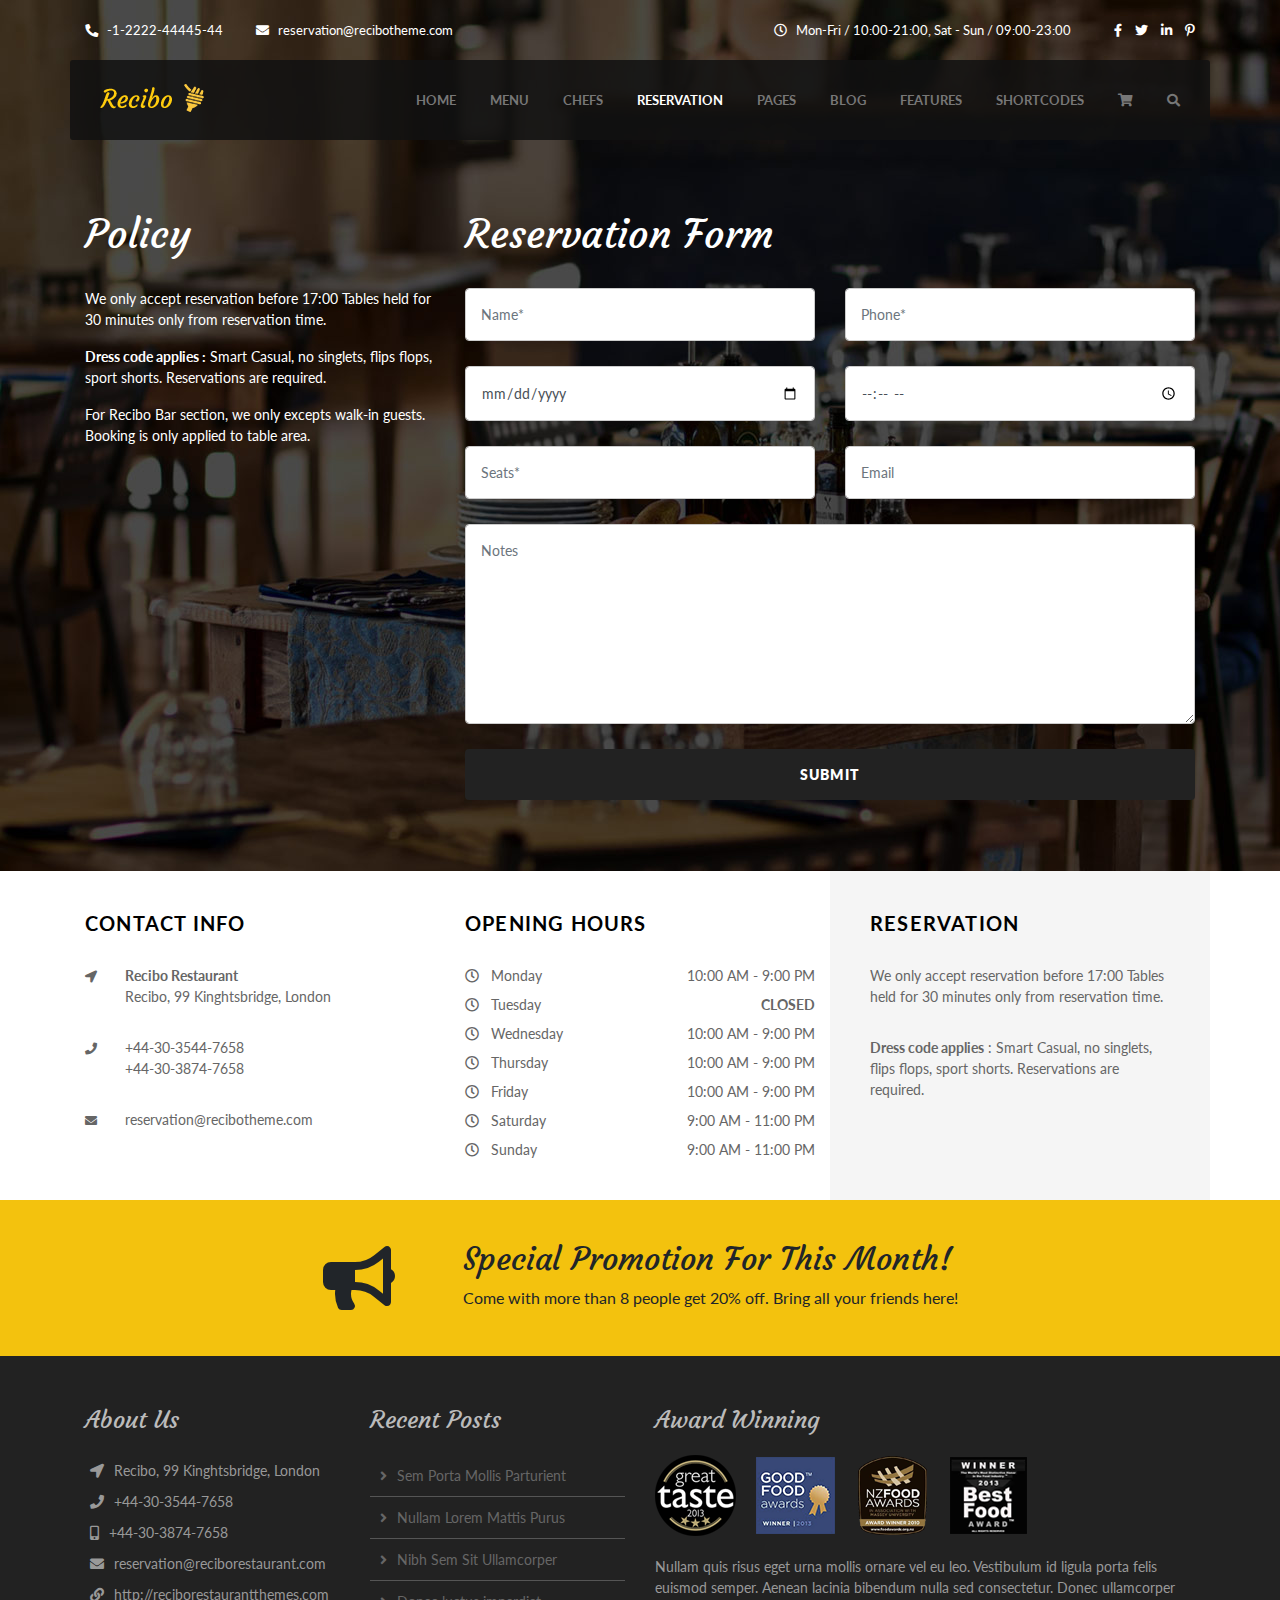
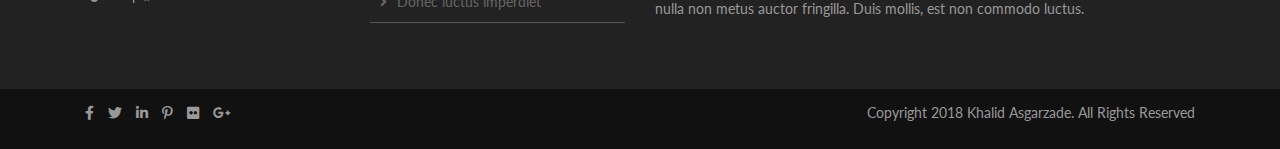
<file: reservation.html>
<!DOCTYPE html>
<html lang="en">
<head>
    <meta charset="UTF-8">
    <meta name="viewport" content="width=device-width, initial-scale=1.0">
    <meta http-equiv="X-UA-Compatible" content="ie=edge">
    <link href="https://use.fontawesome.com/releases/v5.0.8/css/all.css" rel="stylesheet">
    <link href="https://fonts.googleapis.com/css?family=Lato:300,300i,400,400i,700,700i,900,900i" rel="stylesheet">
    <link href="https://fonts.googleapis.com/css?family=Courgette" rel="stylesheet">
    <link rel="stylesheet" href="https://stackpath.bootstrapcdn.com/bootstrap/4.1.0/css/bootstrap.min.css">
    <link rel="stylesheet" href="css/style.css">
    <title>Reservation - Contact Form - Recibo</title>
</head>
<body>
    <section id="reservationMain">
        <div class="container">
            <div class="row">
                <div class="col-md-4">
                    <h1>Policy</h1>
                    <p>We only accept reservation before 17:00 Tables held for 30 minutes only from reservation time.</p>
                    <p><b>Dress code applies :</b> Smart Casual, no singlets, flips flops, sport shorts. Reservations are required.</p>
                    <p>For Recibo Bar section, we only excepts walk-in guests. Booking is only applied to table area.</p>
                </div>
                <div class="col-md-8">
                    <h1>Reservation Form</h1>
                    <div class="row form-group">
                        <div class="col-sm-6"><input class="form-control" type="text" placeholder="Name*" id="nameInput"></div>
                        <div class="col-sm-6"><input class="form-control" type="text" placeholder="Phone*" id="phoneInput"></div>
                        <div class="col-sm-6"><input class="form-control" type="date" id="dateInput"></div>
                        <div class="col-sm-6"><input class="form-control" type="time" id="timeInput"></div>
                        <div class="col-sm-6"><input class="form-control" type="number" placeholder="Seats*" id="seatsInput"></div>
                        <div class="col-sm-6"><input class="form-control" type="email" placeholder="Email" id="nameInput"></div>
                        <div class="col-12"><textarea class="form-control" rows="8" placeholder="Notes" id="notes"></textarea></div>
                        <div class="col-12"><input class="form-control" type="submit" id="submitButton"></div>
                    </div>
                </div>
            </div>
        </div>
    </section>

    <section id="contact">
        <div class="container">
            <div class="leftSide">
                <span class="phone"><i class="fa fa-phone"></i>&nbsp&nbsp&nbsp-1-2222-44445-44</span>
                <span class="email"><i class="fas fa-envelope"></i>&nbsp&nbsp&nbspreservation@recibotheme.com</span> 
            </div>
            <div class="rightSide">
                <span class="hours"><i class="far fa-clock"></i>&nbsp&nbsp&nbspMon-Fri / 10:00-21:00, Sat - Sun / 09:00-23:00</span>
                <a href="#"><i class="fab fa-facebook-f"></i></a>
                <a href="#"><i class="fab fa-twitter"></i></a>
                <a href="#"><i class="fab fa-linkedin-in"></i></a>
                <a href="#"><i class="fab fa-pinterest-p"></i></a>
            </div>
        </div>
    </section>

    <section id="navBar">
        <div class="container">
            <div class="brand"><a href="index.html"><img src="resources/logo.png" alt=""></a></div>
            <nav>
                <ul class="firstLevel">
                    <li><a href="index.html">Home</a>
                    </li>
                    <li class="hasSecondLevel"><a href="#">Menu</a>
                        <ul class="secondLevel">
                            <li class="hasThirdLevel"><a href="#">Menu Modern <i class="fas fa-angle-right"></i></a>
                                <ul class="thirdLevel">
                                    <li><a href="#">Menu Modern 2 Columns</a></li>
                                    <li><a href="#">Menu Modern 3 Columns</a></li>
                                    <li><a href="#">Menu Modern 4 Columns</a></li>
                                </ul>
                            </li>
                            <li class="hasThirdLevel"><a href="#">Menu Grid <i class="fas fa-angle-right"></i></a>
                                <ul class="thirdLevel">
                                    <li><a href="#">Menu Grid 2 Columns</a></li>
                                    <li><a href="#">Menu Grid 3 Columns</a></li>
                                    <li><a href="#">Menu Grid 4 Columns</a></li>
                                </ul>
                            </li>    
                            <li><a href="#">Menu List</a></li>
                            <li><a href="menu-mixed.html">Menu Mixed</a></li>
                            <li><a href="#">Single Food</a></li> 
                        </ul>
                    </li>
                    <li><a href="team.html">Chefs</a>
                    </li>
                    <li class="hasSecondLevel"><a href="#" class="activePage">Reservation</a>
                        <ul class="secondLevel">
                            <li><a href="reservation.html" class="activeMenu">Reservation - Contact Form</a></li>
                            <li><a href="#">Reservation - Open Table</a></li>
                        </ul>
                    </li>
                    <li class="hasSecondLevel"><a href="#">Pages</a>
                        <ul class="secondLevel">
                            <li class="hasThirdLevel"><a href="#">WooCommerce Shop <i class="fas fa-angle-right"></i></a>
                                <ul class="thirdLevel">
                                    <li><a href="#">WooCommerce Shop</a></li>
                                    <li><a href="#">Shop Archive</a></li>
                                    <li><a href="#">Single Product</a></li>
                                    <li><a href="#">Cart</a></li>
                                    <li><a href="#">My Account</a></li>
                                </ul>
                            </li>
                            <li><a href="#">The Event Calendar Plugin</a></li>
                            <li><a href="#">About</a></li>
                            <li><a href="#">Contact Page 1</a></li>
                            <li><a href="#">Contact Page 2</a></li>
                            <li><a href="#">404 Page</a></li>
                            <li><a href="#">Testimonials</a></li>
                            <li class="hasThirdLevel"><a href="#">Gallery <i class="fas fa-angle-right"></i></a>
                                <ul class="thirdLevel">
                                    <li><a href="#">Gallery 2 Columns With Caption</a></li>
                                    <li><a href="#">Gallery 2 Columns Without Caption</a></li>
                                    <li><a href="#">Gallery 3 Columns With Caption</a></li>
                                    <li><a href="#">Gallery 3 Columns Without Caption</a></li>
                                    <li><a href="#">Gallery 4 Columns With Caption</a></li>
                                    <li><a href="#">Gallery 4 Columns Without Caption</a></li>
                                    <li><a href="#">Gallery 5 Columns With Caption</a></li>
                                    <li><a href="#">Gallery 5 Columns Without Caption</a></li>
                                </ul>
                            </li>
                            <li class="hasThirdLevel"><a href="#">Video Tutorial <i class="fas fa-angle-right"></i></a>
                                <ul class="thirdLevel">
                                    <li><a href="#">Installing Theme and Setting as Demo Site</a></li>
                                    <li><a href="#">Creating Food and Menu</a></li>
                                    <li><a href="#">Creating Blog</a></li>
                                </ul>
                            </li>  
                        </ul>
                    </li>
                    <li class="hasSubMenu" id="blog"><a href="#">Blog</a>              
                    </li>
                    <li class="hasSecondLevel"><a href="#">Features</a>
                        <ul class="secondLevel">
                            <li><a href="#">Custom Skin</a></li>
                            <li><a href="#">Sidebar Size Customizable</a></li>
                            <li><a href="#">Scalable Container</a></li>
                            <li><a href="#">Post Format</a></li>
                            <li><a href="#">Google Font</a></li>
                            <li><a href="#">Unlimited Sidebar</a></li>
                            <li><a href="#">Font Uploader</a></li>
                            <li><a href="#">Master Slider</a></li>
                            <li><a href="#">Font Awesome</a></li>
                            <li><a href="#">Optimized Code & SEO</a></li>
                            <li><a href="#">Shortcode Generator</a></li>
                            <li><a href="#">Visual Editor in Page Builder</a></li>   
                        </ul>
                    </li>
                    <li class="hasSubMenu" id="shortcodes"><a href="#">Shortcodes</a>
                    </li>
                    <li class="hasShoppingCart"><a href="#"><i class="fas fa-shopping-cart"></i></a>
                        <div class="shoppingCart">
                            <p>Items: 0</p>
                            <p>Subtotal: $0.00</p>
                            <p><a href="#">View Cart</a></p>
                            <p><a href="#">Check Out</a></p>
                        </div>
                    </li>
                    <li class="search"><a href="#"><i class="fas fa-search"></i></a>
                    <input type="text" placeholder="Type Keywords">
                    </li>
                </ul>
            </nav>
            <div class="subMenu" id="blogSub">
                <div class="row">
                    <div class="col-xs-3">
                        <h5><a href="#">Blog Full</a></h5>
                        <ul>
                            <li><a href="blog-full-right.html">Blog Full With Right Sidebar</a></li>
                            <li><a href="#">Blog Full With Left Sidebar</a></li>
                            <li><a href="#">Blog Full With Both Sidebar</a></li>
                        </ul>
                    </div>
                    <div class="col-xs-3">
                        <h5><a href="#">Blog Column</a></h5>
                        <ul>
                            <li><a href="#">Blog 1 Column (Right Sidebar)</a></li>
                            <li><a href="#">Blog 2 Columns (Right Sidebar)</a></li>
                            <li><a href="#">Blog 3 Columns</a></li>
                            <li><a href="#">Blog 4 Columns</a></li>
                        </ul>
                    </div>
                    <div class="col-xs-3">
                        <h5><a href="#">Blog Masonry</a></h5>
                        <ul>
                            <li><a href="#">Blog 2 Columns - Masonry (Right Sidebar)</a></li>
                            <li><a href="#">Blog 3 Columns - Masonry</a></li>
                            <li><a href="#">Blog 4 Columns - Masonry</a></li>
                        </ul>
                    </div>
                    <div class="col-xs-3">
                        <h5><a href="#">Blog Medium</a></h5>
                        <ul>
                            <li><a href="#">Blog Medium With Right Sidebar</a></li>
                            <li><a href="#">Blog Medium With Left Sidebar</a></li>
                            <li><a href="blog-medium-both.html">Blog Medium With Both Sidebar</a></li>
                            <li><a href="#">Blog Medium Without Left Sidebar</a></li>
                        </ul>
                    </div>
                </div>
            </div>
            <div class="subMenu" id="shortcodesSub">
                <div class="row">
                    <div class="col-xs-3">
                        <h5><a href="#">Shotcodes Set 1</a></h5>
                        <ul>
                            <li><a href="#">Accordion/Toggle Box</a></li>
                            <li><a href="#">Audio Shorctcode</a></li>
                            <li><a href="#">Button</a></li>
                            <li><a href="#">Column Shorctcode</a></li>
                            <li><a href="#">Divider</a></li>
                            <li><a href="#">Gallery Shorctcode</a></li>
                        </ul>
                    </div>
                    <div class="col-xs-3">
                        <h5><a href="#">Shotcodes Set 2</a></h5>
                        <ul>
                            <li><a href="#">Heading Tag</a></li>
                            <li><a href="#">Icons & Icon Boxes</a></li>
                            <li><a href="#">Lightbox & Frames</a></li>
                            <li><a href="#">Notification Boxes</a></li>
                            <li><a href="#">Personnel</a></li>
                            <li><a href="#">Post SLider</a></li>
                        </ul>
                    </div>
                    <div class="col-xs-3">
                        <h5><a href="#">Shotcodes Set 3</a></h5>
                        <ul>
                            <li><a href="#">Price Table</a></li>
                            <li><a href="#">Process</a></li>
                            <li><a href="#">Progress Circle</a></li>
                            <li><a href="#">Skills</a></li>
                            <li><a href="#">Slider Shortcode</a></li>
                            <li><a href="#">Space</a></li>
                        </ul>
                    </div>
                    <div class="col-xs-3">
                        <h5><a href="#">Shotcodes Set 4</a></h5>
                        <ul>
                            <li><a href="#">Styled Box</a></li>
                            <li><a href="#">Stunning Text</a></li>
                            <li><a href="#">Table</a></li>
                            <li><a href="#">Tabs</a></li>
                            <li><a href="#">Testimonial & Quote</a></li>
                            <li><a href="#">Typography</a></li>
                            <li><a href="#">Video</a></li>
                        </ul>
                    </div>
                </div>
            </div>
        </div>    
    </section>

    <section id="contactInfo">
        <div class="container">
            <div class="row">
                <div class="col-xs-12 col-md-4 contact">
                    <h4>Contact Info</h4>
                    <div>
                        <i class="fas fa-location-arrow"></i>
                        <div class="inner"><p><b>Recibo Restaurant</b><br>Recibo, 99 Kinghtsbridge, London</p></div>
                    </div>
                    <div>
                        <i class="fa fa-phone"></i>
                        <div class="inner"><p>+44-30-3544-7658 <br> +44-30-3874-7658</p></div>
                    </div>
                    <div>
                        <i class="fas fa-envelope"></i>
                        <p class="email">reservation@recibotheme.com</p>
                    </div>
                </div>
                <div class="col-xs-12 col-md-4 hours">
                    <h4>Opening Hours</h4>
                    <div class="openingHours"><span class="left"><i class="far fa-clock"></i>&nbsp&nbsp&nbspMonday</span><span class="right">10:00 AM - 9:00 PM</span></div>
                    <div class="clearfix"></div>
                    <div class="openingHours"><span class="left"><i class="far fa-clock"></i>&nbsp&nbsp&nbspTuesday</span><span class="right"><b>CLOSED</b></span></div>
                    <div class="clearfix"></div>
                    <div class="openingHours"><span class="left"><i class="far fa-clock"></i>&nbsp&nbsp&nbspWednesday</span><span class="right">10:00 AM - 9:00 PM</span></div>
                    <div class="clearfix"></div>
                    <div class="openingHours"><span class="left"><i class="far fa-clock"></i>&nbsp&nbsp&nbspThursday</span><span class="right">10:00 AM - 9:00 PM</span></div>
                    <div class="clearfix"></div>
                    <div class="openingHours"><span class="left"><i class="far fa-clock"></i>&nbsp&nbsp&nbspFriday</span><span class="right">10:00 AM - 9:00 PM</span></div>
                    <div class="clearfix"></div>
                    <div class="openingHours"><span class="left"><i class="far fa-clock"></i>&nbsp&nbsp&nbspSaturday</span><span class="right">9:00 AM - 11:00 PM</span></div>
                    <div class="clearfix"></div>
                    <div class="openingHours"><span class="left"><i class="far fa-clock"></i>&nbsp&nbsp&nbspSunday</span><span class="right">9:00 AM - 11:00 PM</span></div> 
                    <div class="clearfix"></div>
                </div>
                <div class="col-xs-12 col-md-4 reservation">
                    <h4>Reservation</h4>
                    <p>We only accept reservation before 17:00 Tables held for 30 minutes only from reservation time.</p>
                    <p><b>Dress code applies</b> : Smart Casual, no singlets, flips flops, sport shorts. Reservations are required.</p>
                </div>
            </div>
        </div>
    </section>

    <section id="promotion">
        <div class="container">
            <div class="row">
                <div class="col-md-7 mx-auto">
                    <div class="icon"><i class="fas fa-bullhorn"></i></div>
                    <div class="content">
                        <h2>Special Promotion For This Month!</h2>
                        <p>Come with more than 8 people get 20% off. Bring all your friends here!</p>
                    </div>
                    <div class="clearfix"></div>
                </div>
            </div>
        </div>
    </section>

    <section id="footer">
        <div class="container">
            <div class="row">
                <div class="col-md-3 about">
                    <h4>About Us</h4>
                    <ul>
                        <li><i class="fas fa-location-arrow"></i>Recibo, 99 Kinghtsbridge, London</li>
                        <li><i class="fa fa-phone"></i>+44-30-3544-7658</li>
                        <li><i class="fas fa-mobile-alt"></i>+44-30-3874-7658</li>
                        <li><i class="fas fa-envelope"></i>reservation@reciborestaurant.com</li>
                        <li><i class="fas fa-link"></i>http://reciborestaurantthemes.com</li>
                    </ul> 
                </div>
                <div class="col-md-3 posts">
                    <h4>Recent Posts</h4>
                    <ul>
                        <li><a href="#"><i class="fas fa-angle-right"></i>Sem Porta Mollis Parturient</li></a>
                        <li><a href="#"><i class="fas fa-angle-right"></i>Nullam Lorem Mattis Purus</li></a>
                        <li><a href="#"><i class="fas fa-angle-right"></i>Nibh Sem Sit Ullamcorper</li></a>
                        <li><a href="#"><i class="fas fa-angle-right"></i>Donec luctus imperdiet</li></a>
                    </ul> 
                </div>
                <div class="col-md-6 awards">
                    <h4>Award Winning</h4>
                    <div class="awardWrapper">
                        <img src="resources/awards.png" alt="">
                    </div>
                    <p>Nullam quis risus eget urna mollis ornare vel eu leo. Vestibulum id ligula porta felis euismod semper. Aenean lacinia bibendum nulla sed consectetur. Donec ullamcorper nulla non metus auctor fringilla. Duis mollis, est non commodo luctus.</p>
                </div>
            </div>
        </div>
    </section>
    
    <section id="copyright">
        <div class="container">
            <div class="social">
                <a href="#"><i class="fab fa-facebook-f"></i></a>
                <a href="#"><i class="fab fa-twitter"></i></a>
                <a href="#"><i class="fab fa-linkedin-in"></i></a>
                <a href="#"><i class="fab fa-pinterest-p"></i></a>
                <a href="#"><i class="fab fa-flickr"></i></a>
                <a href="#"><i class="fab fa-google-plus-g"></i></a>
            </div>
            <div class="copyright"><p>Copyright 2018 Khalid Asgarzade. All Rights Reserved</p></div>
        </div>
    </section>

    <script src="https://code.jquery.com/jquery-3.3.1.slim.min.js"></script>
    <script src="https://stackpath.bootstrapcdn.com/bootstrap/4.1.0/js/bootstrap.min.js"></script>
    <script src="js/main.js"></script>
</body>
</html>
</file>
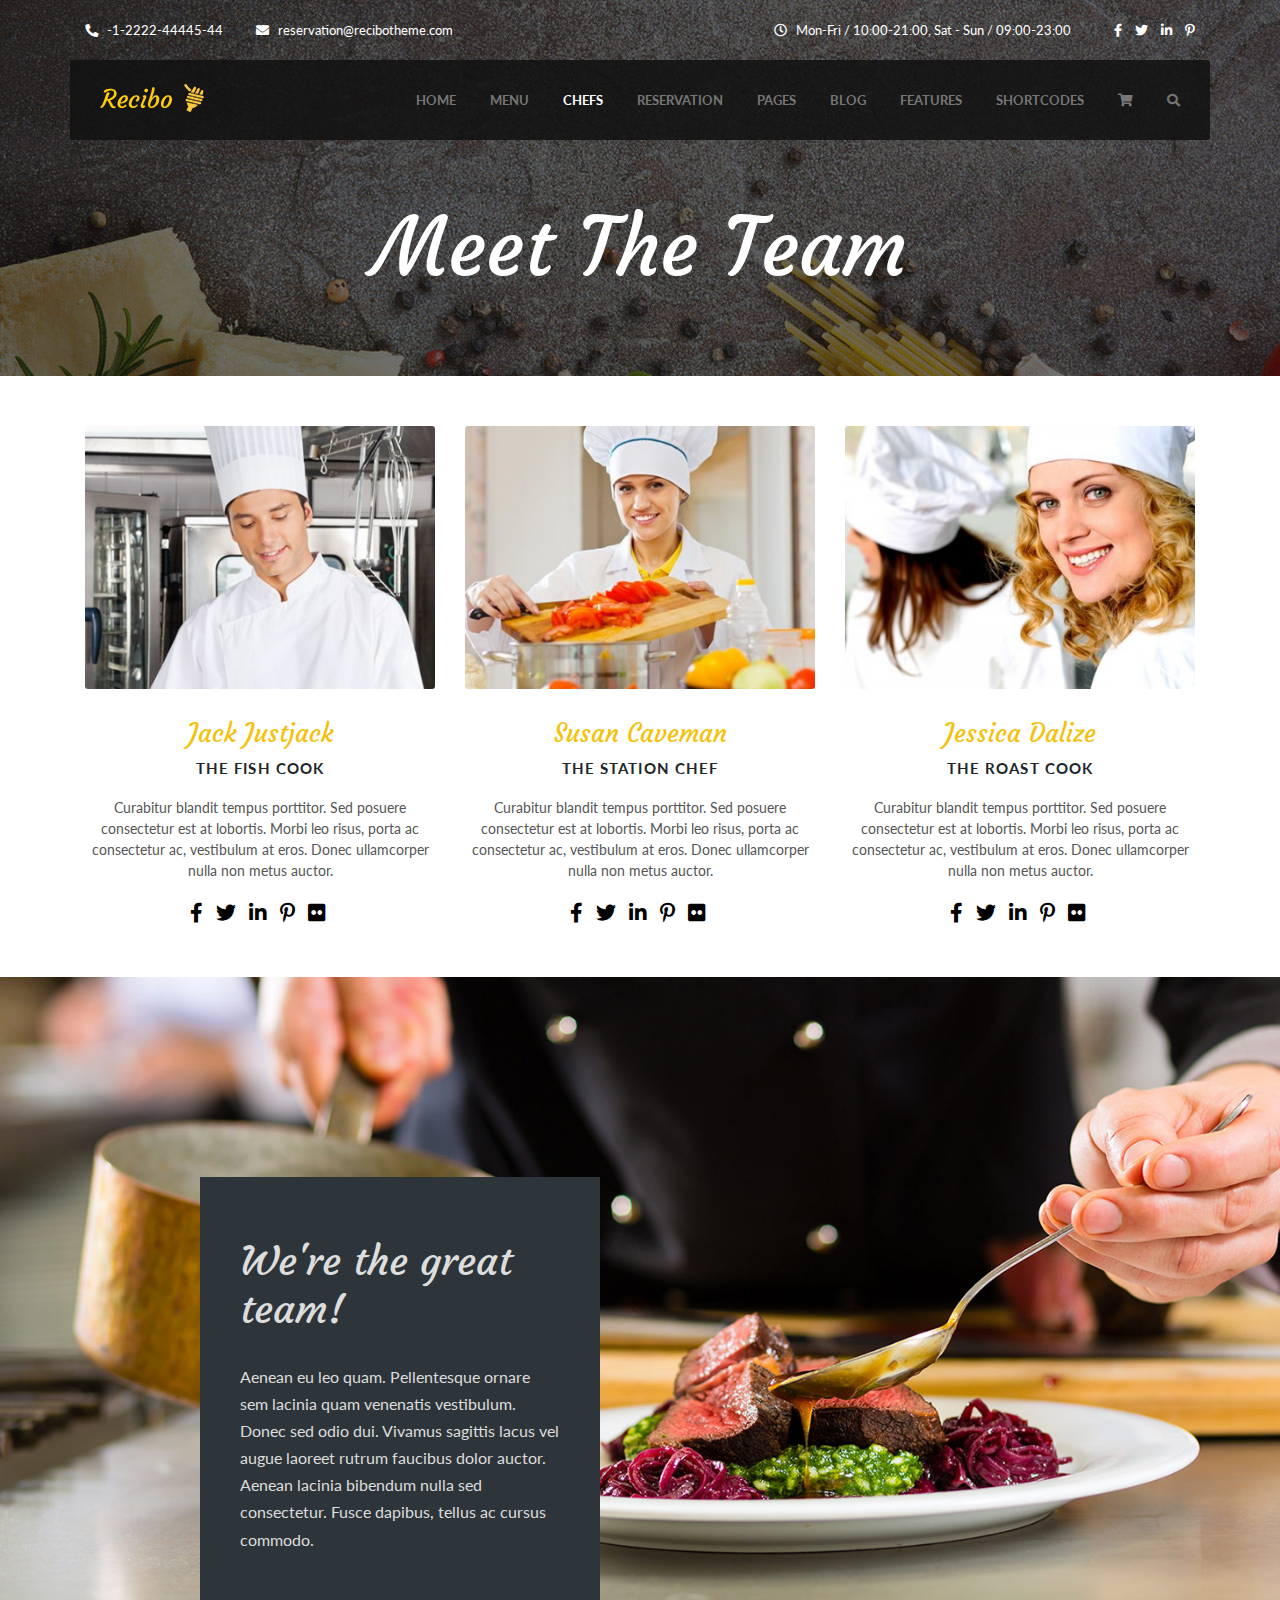
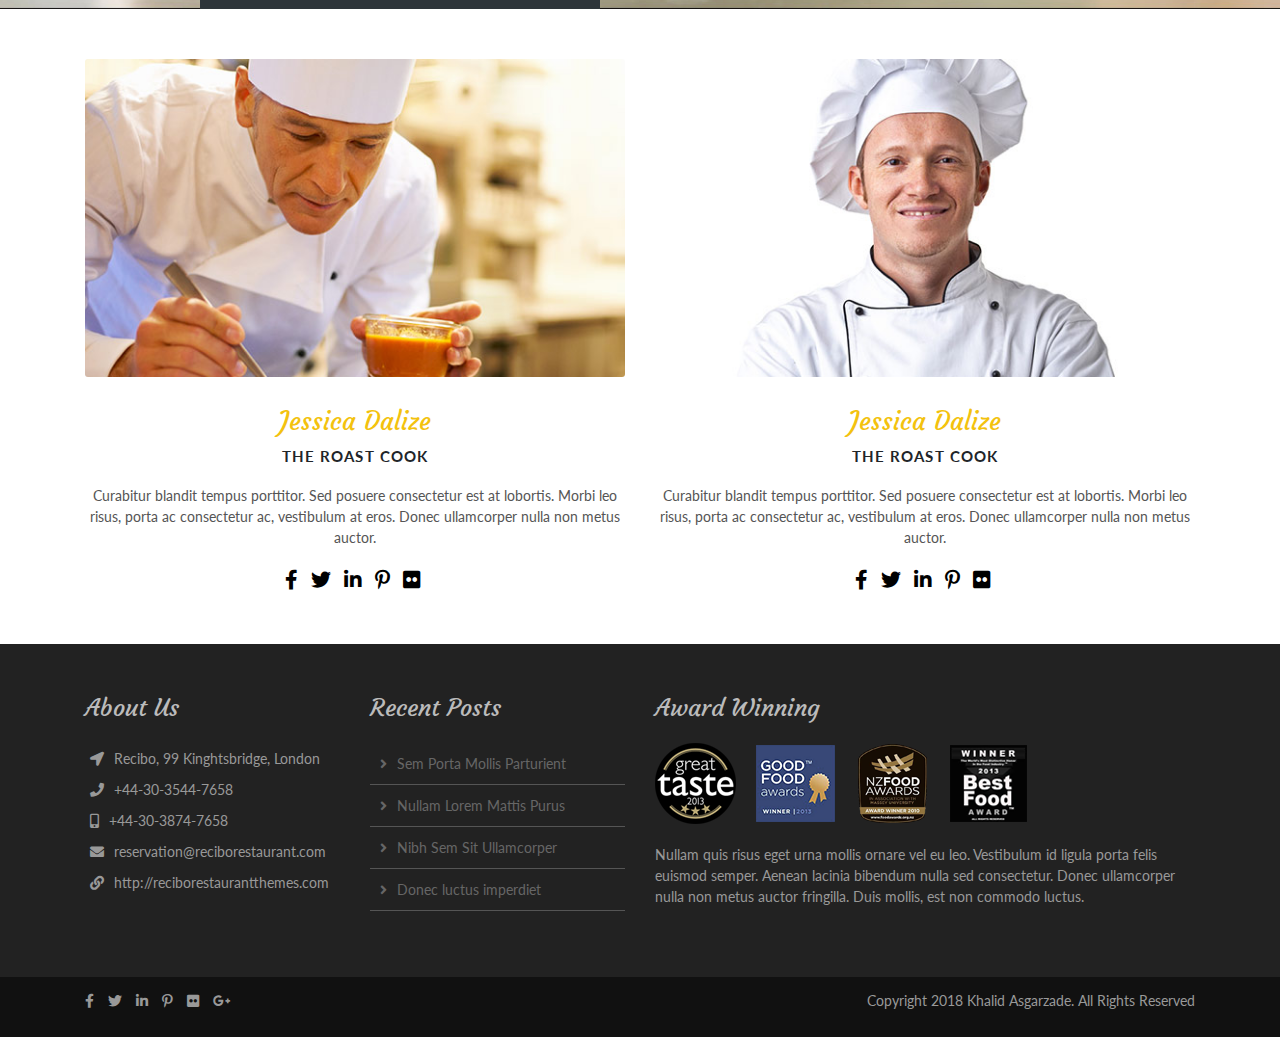
<file: team.html>
<!DOCTYPE html>
<html lang="en">
<head>
    <meta charset="UTF-8">
    <meta name="viewport" content="width=device-width, initial-scale=1.0">
    <meta http-equiv="X-UA-Compatible" content="ie=edge">
    <link href="https://use.fontawesome.com/releases/v5.0.8/css/all.css" rel="stylesheet">
    <link href="https://fonts.googleapis.com/css?family=Lato:300,300i,400,400i,700,700i,900,900i" rel="stylesheet">
    <link href="https://fonts.googleapis.com/css?family=Courgette" rel="stylesheet">
    <link rel="stylesheet" href="https://stackpath.bootstrapcdn.com/bootstrap/4.1.0/css/bootstrap.min.css">
    <link rel="stylesheet" href="css/style.css">
    <title>Meet The Team - Recibo</title>
</head>
<body>
    <section id="teamTitle" class="pageTitle">
        <h1>Meet The Team</h1>
    </section>

    <section id="contact">
        <div class="container">
            <div class="leftSide">
                <span class="phone"><i class="fa fa-phone"></i>&nbsp&nbsp&nbsp-1-2222-44445-44</span>
                <span class="email"><i class="fas fa-envelope"></i>&nbsp&nbsp&nbspreservation@recibotheme.com</span> 
            </div>
            <div class="rightSide">
                <span class="hours"><i class="far fa-clock"></i>&nbsp&nbsp&nbspMon-Fri / 10:00-21:00, Sat - Sun / 09:00-23:00</span>
                <a href="#"><i class="fab fa-facebook-f"></i></a>
                <a href="#"><i class="fab fa-twitter"></i></a>
                <a href="#"><i class="fab fa-linkedin-in"></i></a>
                <a href="#"><i class="fab fa-pinterest-p"></i></a>
            </div>
        </div>
    </section>

    <section id="navBar">
        <div class="container">
            <div class="brand"><a href="index.html"><img src="resources/logo.png" alt=""></a></div>
            <nav>
                <ul class="firstLevel">
                    <li><a href="index.html">Home</a>
                    </li>
                    <li class="hasSecondLevel"><a href="#">Menu</a>
                        <ul class="secondLevel">
                            <li class="hasThirdLevel"><a href="#">Menu Modern <i class="fas fa-angle-right"></i></a>
                                <ul class="thirdLevel">
                                    <li><a href="#">Menu Modern 2 Columns</a></li>
                                    <li><a href="#">Menu Modern 3 Columns</a></li>
                                    <li><a href="#">Menu Modern 4 Columns</a></li>
                                </ul>
                            </li>
                            <li class="hasThirdLevel"><a href="#">Menu Grid <i class="fas fa-angle-right"></i></a>
                                <ul class="thirdLevel">
                                    <li><a href="#">Menu Grid 2 Columns</a></li>
                                    <li><a href="#">Menu Grid 3 Columns</a></li>
                                    <li><a href="#">Menu Grid 4 Columns</a></li>
                                </ul>
                            </li>    
                            <li><a href="#">Menu List</a></li>
                            <li><a href="menu-mixed.html">Menu Mixed</a></li>
                            <li><a href="#">Single Food</a></li> 
                        </ul>
                    </li>
                    <li><a href="team.html" class="activePage">Chefs</a>
                    </li>
                    <li class="hasSecondLevel"><a href="#">Reservation</a>
                        <ul class="secondLevel">
                            <li><a href="reservation.html">Reservation - Contact Form</a></li>
                            <li><a href="#">Reservation - Open Table</a></li>
                        </ul>
                    </li>
                    <li class="hasSecondLevel"><a href="#">Pages</a>
                        <ul class="secondLevel">
                            <li class="hasThirdLevel"><a href="#">WooCommerce Shop <i class="fas fa-angle-right"></i></a>
                                <ul class="thirdLevel">
                                    <li><a href="#">WooCommerce Shop</a></li>
                                    <li><a href="#">Shop Archive</a></li>
                                    <li><a href="#">Single Product</a></li>
                                    <li><a href="#">Cart</a></li>
                                    <li><a href="#">My Account</a></li>
                                </ul>
                            </li>
                            <li><a href="#">The Event Calendar Plugin</a></li>
                            <li><a href="#">About</a></li>
                            <li><a href="#">Contact Page 1</a></li>
                            <li><a href="#">Contact Page 2</a></li>
                            <li><a href="#">404 Page</a></li>
                            <li><a href="#">Testimonials</a></li>
                            <li class="hasThirdLevel"><a href="#">Gallery <i class="fas fa-angle-right"></i></a>
                                <ul class="thirdLevel">
                                    <li><a href="#">Gallery 2 Columns With Caption</a></li>
                                    <li><a href="#">Gallery 2 Columns Without Caption</a></li>
                                    <li><a href="#">Gallery 3 Columns With Caption</a></li>
                                    <li><a href="#">Gallery 3 Columns Without Caption</a></li>
                                    <li><a href="#">Gallery 4 Columns With Caption</a></li>
                                    <li><a href="#">Gallery 4 Columns Without Caption</a></li>
                                    <li><a href="#">Gallery 5 Columns With Caption</a></li>
                                    <li><a href="#">Gallery 5 Columns Without Caption</a></li>
                                </ul>
                            </li>
                            <li class="hasThirdLevel"><a href="#">Video Tutorial <i class="fas fa-angle-right"></i></a>
                                <ul class="thirdLevel">
                                    <li><a href="#">Installing Theme and Setting as Demo Site</a></li>
                                    <li><a href="#">Creating Food and Menu</a></li>
                                    <li><a href="#">Creating Blog</a></li>
                                </ul>
                            </li>  
                        </ul>
                    </li>
                    <li class="hasSubMenu" id="blog"><a href="#">Blog</a>              
                    </li>
                    <li class="hasSecondLevel"><a href="#">Features</a>
                        <ul class="secondLevel">
                            <li><a href="#">Custom Skin</a></li>
                            <li><a href="#">Sidebar Size Customizable</a></li>
                            <li><a href="#">Scalable Container</a></li>
                            <li><a href="#">Post Format</a></li>
                            <li><a href="#">Google Font</a></li>
                            <li><a href="#">Unlimited Sidebar</a></li>
                            <li><a href="#">Font Uploader</a></li>
                            <li><a href="#">Master Slider</a></li>
                            <li><a href="#">Font Awesome</a></li>
                            <li><a href="#">Optimized Code & SEO</a></li>
                            <li><a href="#">Shortcode Generator</a></li>
                            <li><a href="#">Visual Editor in Page Builder</a></li>   
                        </ul>
                    </li>
                    <li class="hasSubMenu" id="shortcodes"><a href="#">Shortcodes</a>
                    </li>
                    <li class="hasShoppingCart"><a href="#"><i class="fas fa-shopping-cart"></i></a>
                        <div class="shoppingCart">
                            <p>Items: 0</p>
                            <p>Subtotal: $0.00</p>
                            <p><a href="#">View Cart</a></p>
                            <p><a href="#">Check Out</a></p>
                        </div>
                    </li>
                    <li class="search"><a href="#"><i class="fas fa-search"></i></a>
                    <input type="text" placeholder="Type Keywords">
                    </li>
                </ul>
            </nav>
            <div class="subMenu" id="blogSub">
                <div class="row">
                    <div class="col-xs-3">
                        <h5><a href="#">Blog Full</a></h5>
                        <ul>
                            <li><a href="blog-full-right.html">Blog Full With Right Sidebar</a></li>
                            <li><a href="#">Blog Full With Left Sidebar</a></li>
                            <li><a href="#">Blog Full With Both Sidebar</a></li>
                        </ul>
                    </div>
                    <div class="col-xs-3">
                        <h5><a href="#">Blog Column</a></h5>
                        <ul>
                            <li><a href="#">Blog 1 Column (Right Sidebar)</a></li>
                            <li><a href="#">Blog 2 Columns (Right Sidebar)</a></li>
                            <li><a href="#">Blog 3 Columns</a></li>
                            <li><a href="#">Blog 4 Columns</a></li>
                        </ul>
                    </div>
                    <div class="col-xs-3">
                        <h5><a href="#">Blog Masonry</a></h5>
                        <ul>
                            <li><a href="#">Blog 2 Columns - Masonry (Right Sidebar)</a></li>
                            <li><a href="#">Blog 3 Columns - Masonry</a></li>
                            <li><a href="#">Blog 4 Columns - Masonry</a></li>
                        </ul>
                    </div>
                    <div class="col-xs-3">
                        <h5><a href="#">Blog Medium</a></h5>
                        <ul>
                            <li><a href="#">Blog Medium With Right Sidebar</a></li>
                            <li><a href="#">Blog Medium With Left Sidebar</a></li>
                            <li><a href="blog-medium-both.html">Blog Medium With Both Sidebar</a></li>
                            <li><a href="#">Blog Medium Without Left Sidebar</a></li>
                        </ul>
                    </div>
                </div>
            </div>
            <div class="subMenu" id="shortcodesSub">
                <div class="row">
                    <div class="col-xs-3">
                        <h5><a href="#">Shotcodes Set 1</a></h5>
                        <ul>
                            <li><a href="#">Accordion/Toggle Box</a></li>
                            <li><a href="#">Audio Shorctcode</a></li>
                            <li><a href="#">Button</a></li>
                            <li><a href="#">Column Shorctcode</a></li>
                            <li><a href="#">Divider</a></li>
                            <li><a href="#">Gallery Shorctcode</a></li>
                        </ul>
                    </div>
                    <div class="col-xs-3">
                        <h5><a href="#">Shotcodes Set 2</a></h5>
                        <ul>
                            <li><a href="#">Heading Tag</a></li>
                            <li><a href="#">Icons & Icon Boxes</a></li>
                            <li><a href="#">Lightbox & Frames</a></li>
                            <li><a href="#">Notification Boxes</a></li>
                            <li><a href="#">Personnel</a></li>
                            <li><a href="#">Post SLider</a></li>
                        </ul>
                    </div>
                    <div class="col-xs-3">
                        <h5><a href="#">Shotcodes Set 3</a></h5>
                        <ul>
                            <li><a href="#">Price Table</a></li>
                            <li><a href="#">Process</a></li>
                            <li><a href="#">Progress Circle</a></li>
                            <li><a href="#">Skills</a></li>
                            <li><a href="#">Slider Shortcode</a></li>
                            <li><a href="#">Space</a></li>
                        </ul>
                    </div>
                    <div class="col-xs-3">
                        <h5><a href="#">Shotcodes Set 4</a></h5>
                        <ul>
                            <li><a href="#">Styled Box</a></li>
                            <li><a href="#">Stunning Text</a></li>
                            <li><a href="#">Table</a></li>
                            <li><a href="#">Tabs</a></li>
                            <li><a href="#">Testimonial & Quote</a></li>
                            <li><a href="#">Typography</a></li>
                            <li><a href="#">Video</a></li>
                        </ul>
                    </div>
                </div>
            </div>
        </div>    
    </section>

    <section id="cooks">
        <div class="container">
            <div class="row">
                <div class="col-md-4">
                    <div class="staff">
                        <div class="imageWrapper"><img src="resources/fish-cook.jpg" alt=""></div>
                        <h2>Jack Justjack</h2>
                        <h3>The Fish Cook</h3>
                        <p>Curabitur blandit tempus porttitor. Sed posuere consectetur est at lobortis. Morbi leo risus, porta ac consectetur ac, vestibulum at eros. Donec ullamcorper nulla non metus auctor.</p>
                        <span class="social">
                            <a href="#"><i class="fab fa-facebook-f"></i></a>
                            <a href="#"><i class="fab fa-twitter"></i></a>
                            <a href="#"><i class="fab fa-linkedin-in"></i></a>
                            <a href="#"><i class="fab fa-pinterest-p"></i></a>
                            <a href="#"><i class="fab fa-flickr"></i></a>
                        </span>
                    </div>
                </div>
                <div class="col-md-4">
                    <div class="staff">
                        <div class="imageWrapper"><img src="resources/station-cook.jpg" alt=""></div>
                        <h2>Susan Caveman</h2>
                        <h3>THE STATION CHEF</h3>
                        <p>Curabitur blandit tempus porttitor. Sed posuere consectetur est at lobortis. Morbi leo risus, porta ac consectetur ac, vestibulum at eros. Donec ullamcorper nulla non metus auctor.</p>
                        <span class="social">
                            <a href="#"><i class="fab fa-facebook-f"></i></a>
                            <a href="#"><i class="fab fa-twitter"></i></a>
                            <a href="#"><i class="fab fa-linkedin-in"></i></a>
                            <a href="#"><i class="fab fa-pinterest-p"></i></a>
                            <a href="#"><i class="fab fa-flickr"></i></a>
                        </span>
                    </div>
                </div>
                <div class="col-md-4">
                    <div class="staff">
                        <div class="imageWrapper"><img src="resources/roast-cook.jpg" alt=""></div>
                        <h2>Jessica Dalize</h2>
                        <h3>THE ROAST COOK</h3>
                        <p>Curabitur blandit tempus porttitor. Sed posuere consectetur est at lobortis. Morbi leo risus, porta ac consectetur ac, vestibulum at eros. Donec ullamcorper nulla non metus auctor.</p>
                        <span class="social">
                            <a href="#"><i class="fab fa-facebook-f"></i></a>
                            <a href="#"><i class="fab fa-twitter"></i></a>
                            <a href="#"><i class="fab fa-linkedin-in"></i></a>
                            <a href="#"><i class="fab fa-pinterest-p"></i></a>
                            <a href="#"><i class="fab fa-flickr"></i></a>
                        </span>
                    </div>
                </div>
            </div>
        </div>
    </section>

    <section id="photo">
        <div class="greatTeam">
            <h1>We're the great team!</h1>
            <p>Aenean eu leo quam. Pellentesque ornare sem lacinia quam venenatis vestibulum. Donec sed odio dui. Vivamus sagittis lacus vel augue laoreet rutrum faucibus dolor auctor. Aenean lacinia bibendum nulla sed consectetur. Fusce dapibus, tellus ac cursus commodo.</p>
        </div>
    </section>

    <section id="chefs">
        <div class="container">
            <div class="row">
                <div class="col-md-6">
                    <div class="staff">
                        <div class="imageWrapper"><img src="resources/the-chef.jpg" alt=""></div>
                        <h2>Jessica Dalize</h2>
                        <h3>THE ROAST COOK</h3>
                        <p>Curabitur blandit tempus porttitor. Sed posuere consectetur est at lobortis. Morbi leo risus, porta ac consectetur ac, vestibulum at eros. Donec ullamcorper nulla non metus auctor.</p>
                        <span class="social">
                            <a href="#"><i class="fab fa-facebook-f"></i></a>
                            <a href="#"><i class="fab fa-twitter"></i></a>
                            <a href="#"><i class="fab fa-linkedin-in"></i></a>
                            <a href="#"><i class="fab fa-pinterest-p"></i></a>
                            <a href="#"><i class="fab fa-flickr"></i></a>
                        </span>
                    </div>
                </div>
                <div class="col-md-6">
                    <div class="staff">
                        <div class="imageWrapper"><img src="resources/sous-chef.jpg" alt=""></div>
                        <h2>Jessica Dalize</h2>
                        <h3>THE ROAST COOK</h3>
                        <p>Curabitur blandit tempus porttitor. Sed posuere consectetur est at lobortis. Morbi leo risus, porta ac consectetur ac, vestibulum at eros. Donec ullamcorper nulla non metus auctor.</p>
                        <span class="social">
                            <a href="#"><i class="fab fa-facebook-f"></i></a>
                            <a href="#"><i class="fab fa-twitter"></i></a>
                            <a href="#"><i class="fab fa-linkedin-in"></i></a>
                            <a href="#"><i class="fab fa-pinterest-p"></i></a>
                            <a href="#"><i class="fab fa-flickr"></i></a>
                        </span>
                    </div>
                </div>
            </div>
        </div>
    </section>

    <section id="footer">
        <div class="container">
            <div class="row">
                <div class="col-md-3 about">
                    <h4>About Us</h4>
                    <ul>
                        <li><i class="fas fa-location-arrow"></i>Recibo, 99 Kinghtsbridge, London</li>
                        <li><i class="fa fa-phone"></i>+44-30-3544-7658</li>
                        <li><i class="fas fa-mobile-alt"></i>+44-30-3874-7658</li>
                        <li><i class="fas fa-envelope"></i>reservation@reciborestaurant.com</li>
                        <li><i class="fas fa-link"></i>http://reciborestaurantthemes.com</li>
                    </ul> 
                </div>
                <div class="col-md-3 posts">
                    <h4>Recent Posts</h4>
                    <ul>
                        <li><a href="#"><i class="fas fa-angle-right"></i>Sem Porta Mollis Parturient</li></a>
                        <li><a href="#"><i class="fas fa-angle-right"></i>Nullam Lorem Mattis Purus</li></a>
                        <li><a href="#"><i class="fas fa-angle-right"></i>Nibh Sem Sit Ullamcorper</li></a>
                        <li><a href="#"><i class="fas fa-angle-right"></i>Donec luctus imperdiet</li></a>
                    </ul> 
                </div>
                <div class="col-md-6 awards">
                    <h4>Award Winning</h4>
                    <div class="awardWrapper">
                        <img src="resources/awards.png" alt="">
                    </div>
                    <p>Nullam quis risus eget urna mollis ornare vel eu leo. Vestibulum id ligula porta felis euismod semper. Aenean lacinia bibendum nulla sed consectetur. Donec ullamcorper nulla non metus auctor fringilla. Duis mollis, est non commodo luctus.</p>
                </div>
            </div>
        </div>
    </section>
    
    <section id="copyright">
        <div class="container">
            <div class="social">
                <a href="#"><i class="fab fa-facebook-f"></i></a>
                <a href="#"><i class="fab fa-twitter"></i></a>
                <a href="#"><i class="fab fa-linkedin-in"></i></a>
                <a href="#"><i class="fab fa-pinterest-p"></i></a>
                <a href="#"><i class="fab fa-flickr"></i></a>
                <a href="#"><i class="fab fa-google-plus-g"></i></a>
            </div>
            <div class="copyright"><p>Copyright 2018 Khalid Asgarzade. All Rights Reserved</p></div>
        </div>
    </section>
    
    <script src="https://code.jquery.com/jquery-3.3.1.slim.min.js"></script>
    <script src="https://stackpath.bootstrapcdn.com/bootstrap/4.1.0/js/bootstrap.min.js"></script>
    <script src="js/main.js"></script>
</body>
</html>
</file>
<file: css/style.css>
*{box-sizing:border-box;font-family:'Lato', sans-serif}a:hover{text-decoration:none}.clearfix{clear:both}li{list-style-type:none}@font-face{font-family:"FontAwesome";font-weight:normal;font-style:normal;src:url("https://maxcdn.bootstrapcdn.com/font-awesome/4.3.0/fonts/fontawesome-webfont.eot?v=4.3.0");src:url("https://maxcdn.bootstrapcdn.com/font-awesome/4.3.0/fonts/fontawesome-webfont.eot?#iefix&v=4.3.0") format("embedded-opentype"),url("https://maxcdn.bootstrapcdn.com/font-awesome/4.3.0/fonts/fontawesome-webfont.woff2?v=4.3.0") format("woff2"),url("https://maxcdn.bootstrapcdn.com/font-awesome/4.3.0/fonts/fontawesome-webfont.woff?v=4.3.0") format("woff"),url("https://maxcdn.bootstrapcdn.com/font-awesome/4.3.0/fonts/fontawesome-webfont.ttf?v=4.3.0") format("truetype"),url("https://maxcdn.bootstrapcdn.com/font-awesome/4.3.0/fonts/fontawesome-webfont.svg?v=4.3.0#fontawesomeregular") format("svg")}#contact{width:100%;position:absolute;top:0;left:0;height:60px;line-height:60px;font-size:13px;color:#fff}#contact .leftSide{float:left}#contact .leftSide span.phone i{transform:rotate(90deg)}#contact .leftSide span.email{margin-left:30px}#contact .rightSide{float:right}#contact .rightSide a{color:#fff;margin-left:10px}#contact .rightSide a i{transition:all 0.3s linear}#contact .rightSide a :hover{color:#bbb}#contact .rightSide a:first-of-type i{margin-left:30px}#navBar{width:100%;position:absolute;top:60px;left:0}#navBar .container{background-color:#111111dc;height:100%;border-radius:3px;padding:0 30px;position:relative;height:80px}#navBar .brand{float:left;line-height:90px;transform:translateY(-10%)}#navBar nav{float:right}#navBar nav ul{padding:0}#navBar nav ul.firstLevel>li{float:left;position:relative}#navBar nav ul.firstLevel>li>a{padding:0 17px;text-transform:uppercase;font-size:13px;font-weight:bold;line-height:80px}#navBar nav ul.firstLevel>li>a:hover{color:white}#navBar nav ul.firstLevel>li:last-child>a{padding-right:0px}#navBar nav a{display:inline-block;color:#777;transition:all 0.2s linear}#navBar nav a.activePage{color:white}#navBar nav ul.secondLevel,#navBar nav ul.thirdLevel{visibility:hidden;opacity:0;position:absolute;font-size:13px;border-radius:3px;transition:all 0.3s linear;transition-delay:0.2s}#navBar nav ul.secondLevel{top:85px;left:-10px}#navBar nav ul.secondLevel li{min-width:200px;height:40px;background-color:#111;position:relative;white-space:nowrap}#navBar nav ul.secondLevel li:first-child{border-top-left-radius:3px;border-top-right-radius:3px}#navBar nav ul.secondLevel li:last-child{border-bottom-left-radius:3px;border-bottom-right-radius:3px}#navBar nav ul.secondLevel li:not(:last-child){border-bottom:0.5px solid #333}#navBar nav ul.secondLevel a{width:100%;height:100%;padding:10px 15px;color:#aaa}#navBar nav ul.secondLevel a i{float:right;color:#aaa;position:absolute;top:50%;right:10px;transform:translateY(-50%);transition:all 0.2s linear}#navBar nav ul.secondLevel a:hover{color:white}#navBar nav ul.secondLevel a:hover i{color:white}#navBar nav ul.secondLevel a.activeMenu{color:white}#navBar nav ul.thirdLevel{top:0px;left:202px}#navBar nav ul.firstLevel>li.hasSecondLevel:hover>ul.secondLevel,#navBar nav ul.secondLevel>li.hasThirdLevel:hover>ul.thirdLevel,#navBar nav ul.firstLevel>li.hasShoppingCart:hover>div.shoppingCart{visibility:visible;opacity:1}#navBar nav .shoppingCart{visibility:hidden;opacity:0;position:absolute;top:85px;right:0px;width:200px;height:220px;background-color:#222;text-align:center;color:#ccc;font-size:14px;font-weight:bold;transition:all 0.2s linear;transition-delay:0.2s}#navBar nav .shoppingCart p:nth-of-type(1){margin-top:30px}#navBar nav .shoppingCart p:nth-of-type(3){margin-top:30px}#navBar nav .shoppingCart a{font-size:15px;color:#ddd;transition:all 0.5s linear}#navBar nav .shoppingCart a:hover{color:#f3c20e}#navBar nav .search input{visibility:hidden;opacity:0;position:absolute;top:85px;right:0px;width:200px;padding:15px 20px;background-color:#222;border:none;color:#ccc;font-size:14px;outline:none;transition:all 0.2s linear}#navBar nav .search input.visible{visibility:visible;opacity:1}#navBar .subMenu{visibility:hidden;opacity:0;position:absolute;top:85px;left:0;border-radius:3px;transition:all 0.3s linear;transition-delay:0.2s;background-color:#111;width:100%}#navBar .subMenu .row{margin:0}#navBar .subMenu .col-xs-3{width:25%;padding:23px}#navBar .subMenu .col-xs-3:not(:last-child){border-right:0.5px solid #333}#navBar .subMenu .col-xs-3 h5{margin-bottom:20px}#navBar .subMenu .col-xs-3 h5 a{padding:7px;color:#ddd;font-weight:bold}#navBar .subMenu .col-xs-3 ul{padding:0}#navBar .subMenu .col-xs-3 ul a{display:inline-block;width:100%;height:100%;color:#aaa;padding:7px;font-size:13px;transition:all 0.2s linear}#navBar .subMenu .col-xs-3 ul a:hover{background-color:#222;color:#ddd}#slider img{height:700px}#slider #carouselExampleIndicators .carousel-indicators{transform:translateY(-80px)}#slider #carouselExampleIndicators .carousel-indicators>li{width:15px;height:15px;border-radius:50%}#qualities{margin-top:-50px}#qualities .col-md-4{padding:30px}#qualities .col-md-4 img{width:50px;float:left;margin-right:20px}#qualities .col-md-4 h3{margin-top:10px;margin-left:10px;font-family:"Courgette",cursive}#qualities .col-md-4 p{margin-top:20px;margin-bottom:30px;font-size:14px}#qualities .col-md-4 a{font-size:13px;color:black;font-weight:bold;letter-spacing:1.2px}#qualities .col-md-4:nth-of-type(1){background-color:#f3c20e;border-top-left-radius:5px;border-bottom-left-radius:5px}#qualities .col-md-4:nth-of-type(2){background-color:#ddb00b}#qualities .col-md-4:nth-of-type(3){background-color:#c49c0a;border-top-right-radius:5px;border-bottom-right-radius:5px}#about{margin-top:50px}#about .col-md-6{padding:30px;text-align:center}#about .col-md-6 h1{font-family:"Courgette",cursive;font-size:3.8em}#about .col-md-6 h4{color:#6c6c6c;text-transform:uppercase;font-weight:bold;font-size:20px;letter-spacing:1.2px}#about .col-md-6 p{margin-top:50px;font-size:14px;color:#808080}#about .col-md-6 button{margin-top:30px;border:1px solid #f3c20e;outline:none;background-color:transparent;color:#3f3f3f;text-transform:uppercase;font-size:12px;font-weight:bold;letter-spacing:1.1px;padding:14px 25px;border-radius:3px;cursor:pointer;transition:all 0.2s linear}#about .col-md-6 button:hover{color:#f3c20e}#about .col-md-3{padding-top:50px}#recommend{margin-top:50px;background-image:url(../resources/recommend-bg.jpg);background-size:cover;padding:60px 0;color:#ddd}#recommend h1{text-align:center;font-family:"Courgette",cursive;position:relative;margin-bottom:60px}#recommend h1::before{content:"";position:absolute;width:80px;height:6px;top:35%;left:27%;border-top:1px solid #f3c20e;border-bottom:1px solid #f3c20e}#recommend h1::after{content:"";position:absolute;width:80px;height:6px;top:35%;left:66%;border-top:1px solid #f3c20e;border-bottom:1px solid #f3c20e}#recommend .item .imageWrapper{border-radius:5px;overflow:hidden;position:relative}#recommend .item .imageWrapper img{transition:all 0.2s linear;cursor:pointer}#recommend .item .imageWrapper:hover>img{transform:scale(1.1, 1.1)}#recommend .item .imageWrapper div{position:absolute;width:100%;height:50px;z-index:1;bottom:0;left:0;color:#f3c20e;text-transform:uppercase;text-align:center;font-size:14px;line-height:50px;background-color:rgba(0,0,0,0.781)}#recommend .item .imageWrapper div i{font-size:18px;margin-right:10px}#recommend .item .information{margin-top:20px;float:left}#recommend .item .information a{color:#ddd;text-transform:uppercase;font-size:1.2em;font-weight:bold}#recommend .item .information p{font-size:14px;margin-bottom:10px}#recommend .item .information .rating span{font-size:14px}#recommend .item .information .rating span.checked{color:#f3c20e}#recommend .item .price{margin-top:20px;float:right}#recommend .item .price span{font-family:"Courgette",cursive;font-size:1.6em;color:#f3c20e}#recommend .owl-carousel .owl-nav button{background:transparent !important}#recommend .owl-carousel .owl-nav .owl-prev,#recommend .owl-carousel .owl-nav .owl-next{font-size:3em;color:#f3c20e;outline:none;position:absolute;top:-20%}#recommend .owl-carousel .owl-nav .owl-prev{left:48%}#recommend .owl-carousel .owl-nav .owl-next{left:52%}#secret{margin-top:80px;margin-bottom:50px}#secret .col-md-6{text-align:center}#secret .col-md-6 h1{font-family:"Courgette",cursive;font-size:3.8em}#secret .col-md-6 h4{color:#6c6c6c;text-transform:uppercase;font-weight:bold;font-size:20px;letter-spacing:1.2px}#secret .col-md-6 p{margin-top:50px;font-size:14px;color:#808080}#secret .col-md-6 button{margin-top:30px;border:1px solid #f3c20e;outline:none;background-color:transparent;color:#3f3f3f;text-transform:uppercase;font-size:12px;font-weight:bold;letter-spacing:1.1px;padding:14px 25px;border-radius:3px;cursor:pointer;transition:all 0.2s linear}#secret .col-md-6 button:hover{color:#f3c20e}#secret .col-md-3{padding:0}#secret .col-md-3 .wrapper{margin:15px;position:relative}#secret .col-md-3 .wrapper:hover div{visibility:visible;opacity:1}#secret .col-md-3 .wrapper img{width:100%;height:320px;border-radius:3px;object-fit:cover}#secret .col-md-3 .wrapper div{height:320px;border-radius:3px;padding:30px;position:absolute;z-index:1;top:0;background-color:#00000094;text-align:center;color:#eee;visibility:hidden;opacity:0;transition:all 0.2s linear}#secret .col-md-3 .wrapper div h5{margin-top:70px;margin-bottom:25px;font-family:"Courgette",cursive}#secret .col-md-3 .wrapper div p{font-size:14px;word-spacing:1.5px}#promotion{background-color:#f3c20e;padding:30px}#promotion .icon{font-size:4em;float:left}#promotion .content{float:right;margin-top:10px}#promotion .content h2{font-family:"Courgette",cursive}#promotion .wrapper{width:40%;margin:30px auto;text-align:center}#getToUs{background-image:url(../resources/get-to-us-bg.jpg);background-size:cover;padding:60px 0;color:#ddd}#getToUs h1{text-align:center;font-family:"Courgette",cursive;position:relative;margin-bottom:60px}#getToUs h1::before{content:"";position:absolute;width:80px;height:6px;top:35%;left:27%;border-top:1px solid #f3c20e;border-bottom:1px solid #f3c20e}#getToUs h1::after{content:"";position:absolute;width:80px;height:6px;top:35%;left:66%;border-top:1px solid #f3c20e;border-bottom:1px solid #f3c20e}#getToUs .col-md-4 h4{text-transform:uppercase;font-weight:bold;font-size:20px;margin-bottom:30px}#getToUs .col-md-4 p{font-size:14px;margin-bottom:30px}#getToUs .col-md-4 span{font-size:14px}#getToUs .col-md-4.reservation button{border:1px solid #f3c20e;outline:none;background-color:transparent;color:#f3c20e;text-transform:uppercase;font-size:12px;font-weight:bold;letter-spacing:1.1px;padding:14px 25px;border-radius:3px;cursor:pointer;transition:all 0.2s linear}#getToUs .col-md-4.contact i{transform:translateY(50%);float:left;font-size:12px}#getToUs .col-md-4.contact .inner,#getToUs .col-md-4.contact .email{margin-left:40px}#getToUs .col-md-4.hours div.openingHours{padding:8px 0}#getToUs .col-md-4.hours div.openingHours:first-of-type{padding-top:0}#getToUs .col-md-4.hours span.left{float:left}#getToUs .col-md-4.hours span.right{float:right}#getToUs .col-xs-12{margin-bottom:40px}#articles{margin-top:80px}#articles p,#articles span{color:#999;font-size:14px}#articles a.readMore{text-transform:uppercase;color:#444;letter-spacing:1.2;font-size:14px;font-weight:bold;transition:all 0.3s linear}#articles a.readMore:hover{color:#f3c20e}#articles .main h2{color:black;font-family:"Courgette",cursive;margin-bottom:20px}#articles .items .imageWrapper{position:relative;margin-bottom:10px}#articles .items .imageWrapper img{width:100%;border-radius:3px;background-color:black}#articles .items .imageWrapper .background{position:absolute;top:0;left:0;width:100%;height:100%;border-radius:3px;background-color:rgba(0,0,0,0.322);transition:all 0.2s linear;visibility:hidden;opacity:0}#articles .items .imageWrapper:hover .background{visibility:visible;opacity:1}#articles .items span{font-style:italic}#articles .items span i{margin-right:5px}#articles .items span a{color:inherit;margin-right:20px}#articles .items h4{text-transform:uppercase;font-size:18px;font-weight:bold;margin-top:10px;margin-bottom:15px}#articles .items h4 a{color:black;transition:all 0.3s linear}#articles .items h4 a:hover{color:#f3c20e}#video{margin-top:80px;position:relative}#video video{width:100%}#video h1{position:absolute;font-family:"Courgette",cursive;transform:translate(-50%, -50%)}#video h1.white{top:50%;left:50%;color:white;font-size:7em}#video h1.golden{top:42%;left:50%;color:#f3c20e;font-size:4em}#gallery{margin-top:50px}#gallery h1{text-align:center;font-family:"Courgette",cursive;position:relative;margin-bottom:40px}#gallery h1::before{content:"";position:absolute;width:80px;height:6px;top:45%;left:20%;border-top:1px solid black;border-bottom:1px solid black}#gallery h1::after{content:"";position:absolute;width:80px;height:6px;top:45%;left:66%;border-top:1px solid black;border-bottom:1px solid black}#gallery .twitter h1::before{left:10%}#gallery .twitter h1::after{left:75%}#gallery .gallery .outer .row:first-of-type{margin-bottom:20px}#gallery .gallery img{object-fit:cover;width:100%;cursor:pointer}#gallery .gallery img.large{height:100%}#gallery .twitter{color:#666;text-align:center;font-style:italic}#gallery .twitter i{font-size:2em;margin-bottom:20px}#gallery .twitter p{font-size:20px;line-height:1.8;letter-spacing:1.1}#gallery .twitter a{color:#444;transition:all 0.3s linear}#gallery .twitter a:hover{color:#f3c20e}#gallery .twitter .owl-carousel .owl-nav button{background:transparent !important}#gallery .twitter .owl-carousel .owl-nav .owl-prev,#gallery .twitter .owl-carousel .owl-nav .owl-next{font-size:3em;font-style:normal;color:#666;outline:none;position:absolute;top:-72%}#gallery .twitter .owl-carousel .owl-nav .owl-prev{left:38%}#gallery .twitter .owl-carousel .owl-nav .owl-next{left:58%}#testimonial{background-image:url(../resources/title.jpg);background-size:cover;padding:60px 0;text-align:center;margin-top:50px}#testimonial .container{width:40%}#testimonial .container h1{color:#f3c20e;font-family:"Courgette",cursive;margin-bottom:50px;font-size:4em}#testimonial .container i{font-size:2.5em;color:#ddd;margin-bottom:50px}#testimonial .container p.review{color:white;font-style:italic;font-size:20px;line-height:1.8;letter-spacing:1.1}#testimonial .container p.author{color:white}#testimonial .container p.author span{color:#f3c20e}#testimonial .owl-carousel .owl-nav button{background:transparent !important}#testimonial .owl-carousel .owl-nav .owl-prev,#testimonial .owl-carousel .owl-nav .owl-next{font-size:3em;color:white;outline:none;position:absolute;top:-72%}#testimonial .owl-carousel .owl-nav .owl-prev{left:38%}#testimonial .owl-carousel .owl-nav .owl-next{left:58%}#footer{background-color:#222;padding:50px;color:#999;font-size:14px}#footer h4{color:#bbb;font-family:"Courgette",cursive;margin-bottom:20px}#footer ul{padding:0}#footer ul li i{margin-right:10px}#footer .about ul li{padding:5px}#footer .posts ul li{padding:10px;border-bottom:0.5px solid #555}#footer .posts ul li a{color:#666;transition:all 0.2s linear}#footer .posts ul li a:hover{color:#aaa}#footer .awards .awardWrapper{margin-bottom:20px}#copyright{background-color:#111;height:60px;line-height:40px;font-size:14px}#copyright .social{margin-top:4px;float:left}#copyright .social a{color:#999;margin-right:10px;transition:all 0.3s linear}#copyright .social a:hover{color:white}#copyright .copyright{margin-top:4px;color:#999;float:right}.pageTitle{background-image:url(../resources/title.jpg);font-family:"Courgette",cursive;color:white;text-align:center;padding:200px 0 60px}.pageTitle h1{font-size:5em;margin-bottom:20px}.pageTitle p{font-family:inherit;font-size:20px}.foodTitle{text-align:center;height:450px;padding-top:150px;font-family:"Courgette",cursive;color:white}.foodTitle h1{font-size:5em}.foodTitle p{font-family:inherit;font-size:1.5em}#brunchTitle{background-image:url(../resources/brunch-bg.jpg);background-size:cover}#dinnerTitle{background-image:url(../resources/dinner-bg.jpg);background-size:cover}#dessertTitle{background-image:url(../resources/dessert-bg.jpg);background-size:cover}#appetizer,#dessert{padding:50px}#appetizer .imageWrapper,#dessert .imageWrapper{padding-top:50px}#appetizer h1,#dessert h1{font-family:"Courgette",cursive}#appetizer .item,#dessert .item{padding:0 10px;position:relative}#appetizer .item:first-of-type,#dessert .item:first-of-type{margin-top:20px}#appetizer .item.new,#dessert .item.new{border:2px solid #f3c20e}#appetizer .item.new::after,#dessert .item.new::after{font-family:FontAwesome;content:"\f087 \00a0 \00a0 NEW";position:absolute;bottom:5px;right:5px;color:#f3c20e;font-size:12px;font-weight:bold}#appetizer .item h3,#dessert .item h3{margin:0}#appetizer .item a,#dessert .item a{text-transform:uppercase;letter-spacing:1.5px;color:black;font-size:16px;font-weight:bold}#appetizer .item p.price,#dessert .item p.price{font-family:"Courgette",cursive;color:#f3c20e;font-size:1.5em;margin:5px 0 0}#appetizer .item p.ingredients,#dessert .item p.ingredients{letter-spacing:1.5px;color:#777;font-size:13px;margin:0 0 10px}#appetizer .item .innerWrapper,#dessert .item .innerWrapper{display:flex}#appetizer .item .innerWrapper .divider,#dessert .item .innerWrapper .divider{flex-grow:1;border-bottom:1px dashed #777;margin:0px 10px 15px}#brunches .row{margin-bottom:50px}#brunches .item{margin-top:50px}#brunches .item .imageWrapper{border-radius:5px;overflow:hidden;position:relative}#brunches .item .imageWrapper img{transition:all 0.2s linear;cursor:pointer}#brunches .item .imageWrapper:hover>img{transform:scale(1.1, 1.1)}#brunches .item .imageWrapper div{position:absolute;width:100%;height:50px;z-index:1;bottom:0;left:0;color:#f3c20e;text-transform:uppercase;text-align:center;font-size:14px;line-height:50px;background-color:rgba(0,0,0,0.781)}#brunches .item .imageWrapper div i{font-size:18px;margin-right:10px}#brunches .item .information{margin-top:20px;float:left}#brunches .item .information a{color:black;text-transform:uppercase;font-size:1.1em;font-weight:bold;letter-spacing:1.5px}#brunches .item .information p{font-size:14px;margin-bottom:10px;color:#777;letter-spacing:1.2px}#brunches .item .information .rating span{color:#eee;font-size:14px}#brunches .item .information .rating span.checked{color:#f3c20e}#brunches .item .price{margin-top:20px;float:right}#brunches .item .price span{font-family:"Courgette",cursive;font-size:1.6em;color:#f3c20e}#dinner .row{margin-bottom:50px}#dinner .wrapper{margin-top:50px;border-radius:5px;overflow:hidden;position:relative}#dinner .wrapper img{transition:all 0.2s linear;width:100%}#dinner .wrapper:hover>img{transform:scale(1.1, 1.1)}#dinner .wrapper span{position:absolute;top:0;right:0;padding:20px;color:#f3c20e;text-transform:uppercase;font-size:12px;font-weight:bold;z-index:1}#dinner .wrapper .informationWrapper{width:100%;height:100%;position:absolute;top:0;left:0;background-color:rgba(0,0,0,0.6);text-align:center}#dinner .wrapper .informationWrapper .information{margin-top:35%}#dinner .wrapper .informationWrapper .information h4 a{text-transform:uppercase;color:white;letter-spacing:1.2px;font-size:20px;font-weight:bold}#dinner .wrapper .informationWrapper .information p.ingredients{color:white;letter-spacing:1.1px;font-size:14px}#dinner .wrapper .informationWrapper .information p.price{font-family:"Courgette",cursive;font-size:1.6em;color:#f3c20e}#photo{background-image:url(../resources/meet-the-team-bg.jpg);background-size:cover;overflow:hidden}#photo .greatTeam{margin-top:200px;margin-left:200px;padding:40px;background-color:#2e353a;color:#ddd;width:400px}#photo .greatTeam h1{font-family:"Courgette",cursive;margin:20px 0 30px}#photo .greatTeam p{line-height:1.7}#cooks .row,#chefs .row{margin-bottom:50px}#cooks .staff,#chefs .staff{margin-top:50px;text-align:center}#cooks .staff .imageWrapper img,#chefs .staff .imageWrapper img{width:100%;border-radius:3px}#cooks .staff h2,#chefs .staff h2{margin-top:30px;font-family:"Courgette",cursive;color:#f3c20e;font-size:25px}#cooks .staff h3,#chefs .staff h3{margin-top:10px;text-transform:uppercase;font-size:15px;font-weight:bold;letter-spacing:1.1px}#cooks .staff p,#chefs .staff p{margin-top:20px;color:#555;font-size:14px}#cooks .staff .social,#chefs .staff .social{letter-spacing:4px;font-size:20px}#cooks .staff .social a,#chefs .staff .social a{color:black}#reservationMain{background-image:url(../resources/reservation-bg.jpg);padding-top:210px;padding-bottom:30px;color:white}#reservationMain h1{font-family:"Courgette",cursive;margin-bottom:30px}#reservationMain p{font-size:14px}#reservationMain .form-group input,#reservationMain .form-group textarea{padding:15px;font-size:14px;margin-bottom:25px;outline:none;box-shadow:none;border:1px solid #ccc}#reservationMain .form-group #submitButton{background-color:#222;color:white;text-transform:uppercase;font-weight:800;border:none;letter-spacing:1.1px;cursor:pointer}#contactInfo{color:#666}#contactInfo .col-md-4 h4{text-transform:uppercase;font-weight:bold;font-size:20px;margin-bottom:30px;color:black;letter-spacing:1.2px}#contactInfo .col-md-4 p{font-size:14px;margin-bottom:30px}#contactInfo .col-md-4 span{font-size:14px}#contactInfo .reservation{padding:40px;background-color:#f5f5f5}#contactInfo .contact i{transform:translateY(50%);float:left;font-size:12px}#contactInfo .contact .inner,#contactInfo .contact .email{margin-left:40px}#contactInfo .hours div.openingHours{padding:8px 0}#contactInfo .hours div.openingHours:first-of-type{padding-top:0}#contactInfo .hours span.left{float:left}#contactInfo .hours span.right{float:right}#contactInfo .col-xs-12{padding-top:40px;padding-bottom:40px}#blogFullContent,#blogMediumContent{padding:40px}#blogFullContent hr,#blogMediumContent hr{margin:40px 0;border-top:0.5px dashed #aaa}#blogFullContent .blogContentItem,#blogMediumContent .blogContentItem{margin-bottom:50px}#blogFullContent .blogContentItem.article .mediaWrapper,#blogMediumContent .blogContentItem.article .mediaWrapper{position:relative;margin-bottom:20px;cursor:pointer}#blogFullContent .blogContentItem.article .mediaWrapper img,#blogMediumContent .blogContentItem.article .mediaWrapper img{width:100%;border-radius:3px}#blogFullContent .blogContentItem.article .mediaWrapper .background,#blogMediumContent .blogContentItem.article .mediaWrapper .background{position:absolute;width:100%;height:100%;top:0;left:0;visibility:hidden;opacity:0;transition:all 0.2s linear;background-color:rgba(0,0,0,0.322)}#blogFullContent .blogContentItem.article .mediaWrapper:hover .background,#blogMediumContent .blogContentItem.article .mediaWrapper:hover .background{visibility:visible;opacity:1}#blogFullContent .blogContentItem.article .mediaWrapper.sticky::after,#blogMediumContent .blogContentItem.article .mediaWrapper.sticky::after{content:"\f0a1 \00a0 Sticky Post";font-family:FontAwesome;position:absolute;bottom:0px;right:0px;padding:10px 20px;color:white;background-color:#222;font-size:12px;font-weight:bold;text-transform:uppercase;border-bottom-right-radius:3px}#blogFullContent .blogContentItem.article .mediaWrapper iframe,#blogMediumContent .blogContentItem.article .mediaWrapper iframe{border-radius:3px}#blogFullContent .blogContentItem.article .mediaWrapper audio,#blogMediumContent .blogContentItem.article .mediaWrapper audio{width:100%}#blogFullContent .blogContentItem.article .mediaWrapper .owl-carousel button,#blogMediumContent .blogContentItem.article .mediaWrapper .owl-carousel button{background:#00000094;height:25%;width:4% !important;color:#ddd;border-radius:0;font-size:2.5vw;outline:none;position:absolute;top:50%;transform:translateY(-50%)}#blogFullContent .blogContentItem.article .mediaWrapper .owl-carousel button.owl-prev,#blogMediumContent .blogContentItem.article .mediaWrapper .owl-carousel button.owl-prev{left:0%}#blogFullContent .blogContentItem.article .mediaWrapper .owl-carousel button.owl-next,#blogMediumContent .blogContentItem.article .mediaWrapper .owl-carousel button.owl-next{right:0%}#blogFullContent .blogContentItem.article .mediaWrapper .owl-carousel .owl-nav [class*=owl-],#blogMediumContent .blogContentItem.article .mediaWrapper .owl-carousel .owl-nav [class*=owl-]{margin:0}#blogFullContent .blogContentItem.article .date,#blogMediumContent .blogContentItem.article .date{position:relative;width:70px;height:120px;background-color:#f3c20e;text-align:center;overflow:hidden}#blogFullContent .blogContentItem.article .date::after,#blogMediumContent .blogContentItem.article .date::after{content:"";position:absolute;width:100%;bottom:0;left:0;border-left:35px solid transparent;border-right:35px solid transparent;border-bottom:20px solid white}#blogFullContent .blogContentItem.article .date p.day,#blogMediumContent .blogContentItem.article .date p.day{margin-top:10px;margin-bottom:10px;font-size:2em;font-weight:800}#blogFullContent .blogContentItem.article .date p.month,#blogMediumContent .blogContentItem.article .date p.month{text-transform:uppercase;font-weight:700}#blogFullContent .blogContentItem.article .date .divider,#blogMediumContent .blogContentItem.article .date .divider{position:absolute;height:2px;width:40%;background-color:black;top:50%;left:50%;transform:translateX(-50%)}#blogFullContent .blogContentItem.article .content,#blogMediumContent .blogContentItem.article .content{margin-bottom:40px}#blogFullContent .blogContentItem.article .content>span i,#blogMediumContent .blogContentItem.article .content>span i{font-size:12px;margin-right:5px;color:#777}#blogFullContent .blogContentItem.article .content>span a,#blogMediumContent .blogContentItem.article .content>span a{font-size:12px;font-style:italic;color:#777}#blogFullContent .blogContentItem.article .content>span>a,#blogMediumContent .blogContentItem.article .content>span>a{margin-right:20px}#blogFullContent .blogContentItem.article .content h4,#blogMediumContent .blogContentItem.article .content h4{margin:10px 0 20px}#blogFullContent .blogContentItem.article .content p,#blogMediumContent .blogContentItem.article .content p{font-size:14px;color:#777}#blogFullContent .blogContentItem.article .content h4 a,#blogFullContent .blogContentItem.article .content a.readMore,#blogMediumContent .blogContentItem.article .content h4 a,#blogMediumContent .blogContentItem.article .content a.readMore{text-transform:uppercase;color:black;font-weight:bold;transition:all 0.2s linear}#blogFullContent .blogContentItem.article .content h4 a:hover,#blogFullContent .blogContentItem.article .content a.readMore:hover,#blogMediumContent .blogContentItem.article .content h4 a:hover,#blogMediumContent .blogContentItem.article .content a.readMore:hover{color:#f3c20e}#blogFullContent .blogContentItem.article .content a.readMore,#blogMediumContent .blogContentItem.article .content a.readMore{font-size:12px;letter-spacing:1.2px}#blogFullContent .blogContentItem.aside,#blogMediumContent .blogContentItem.aside{font-size:1.3em;color:white;font-style:italic;background-color:#f3c20e;padding:20px 30px;border-radius:3px}#blogFullContent .blogContentItem.link h3 a,#blogMediumContent .blogContentItem.link h3 a{color:black;font-family:"Courgette",cursive;transition:all 0.2s linear}#blogFullContent .blogContentItem.link h3 a:hover,#blogMediumContent .blogContentItem.link h3 a:hover{color:#f3c20e}#blogFullContent .blogContentItem.link p,#blogMediumContent .blogContentItem.link p{color:#777;font-size:14px}#blogFullContent .blogContentItem.quote .col-1,#blogMediumContent .blogContentItem.quote .col-1{text-align:center;font-size:2em}#blogFullContent .blogContentItem.quote .col-11 p,#blogMediumContent .blogContentItem.quote .col-11 p{color:#777;font-size:1.8em;font-weight:700}#blogFullContent .blogContentItem.quote .col-11 span,#blogMediumContent .blogContentItem.quote .col-11 span{color:#f3c20e;font-weight:700}.sidebarItem{margin-bottom:40px;color:#888;font-size:14px}.sidebarItem h5{color:#222;font-family:"Courgette",cursive}.sidebarItem.recentArticles ul,.sidebarItem.recentComments ul,.sidebarItem.twitter ul,.sidebarItem.categories ul{padding:0}.sidebarItem.recentArticles ul li,.sidebarItem.recentComments ul li,.sidebarItem.twitter ul li,.sidebarItem.categories ul li{padding:10px;padding-left:0;border-bottom:0.5px solid #999;line-height:1.8}.sidebarItem.recentArticles ul li i,.sidebarItem.recentComments ul li i,.sidebarItem.twitter ul li i,.sidebarItem.categories ul li i{margin-right:10px}.sidebarItem.recentArticles ul li a,.sidebarItem.recentComments ul li a,.sidebarItem.twitter ul li a,.sidebarItem.categories ul li a{color:#555;transition:all 0.2s linear}.sidebarItem.recentArticles ul li a:hover,.sidebarItem.recentComments ul li a:hover,.sidebarItem.twitter ul li a:hover,.sidebarItem.categories ul li a:hover{color:#f3c20e}.sidebarItem.foodWidget .col-3,.sidebarItem.foodWidget .col-4{padding:10px}.sidebarItem.foodWidget img{width:100%;cursor:pointer;border-radius:3px}.sidebarItem.tagCloud a{display:inline-block;padding:10px 15px;color:white;background-color:black;text-transform:uppercase;font-size:10px;font-weight:800;margin-right:5px;margin-bottom:5px;transition:all 0.2s linear}.sidebarItem.tagCloud a:hover{background-color:#555}.sidebarItem.postSlider .wrapper{position:relative}.sidebarItem.postSlider .wrapper .caption{position:absolute;bottom:0;left:0;width:100%;background-color:#000000be;color:#ddd;padding:10px;text-align:center}.sidebarItem.postSlider .owl-carousel:hover button{visibility:visible;opacity:1}.sidebarItem.postSlider .owl-carousel button{visibility:hidden;opacity:0;transition:all 0.1s linear;background-color:#000000d3 !important;height:30%;width:10% !important;color:#ddd;border-radius:0;font-size:2em;outline:none;position:absolute;top:50%;transform:translateY(-50%)}.sidebarItem.postSlider .owl-carousel button.owl-prev{left:0%}.sidebarItem.postSlider .owl-carousel button.owl-next{right:0%}.sidebarItem.postSlider .owl-carousel .owl-nav [class*=owl-]{margin:0}.sidebarItem.popularPosts ul{padding:0}.sidebarItem.popularPosts ul li{padding:10px 0;border-bottom:0.5px solid #999}.sidebarItem.popularPosts .imageWrapper img{cursor:pointer;width:100%}.sidebarItem.popularPosts p.title{margin-bottom:5px}.sidebarItem.popularPosts p.title a{color:#555;font-weight:bold;transition:all 0.2s linear}.sidebarItem.popularPosts p.title a:hover{color:#f3c20e}.sidebarItem.popularPosts p.comments i{margin-right:10px}.sidebarItem.popularPosts p.comments a{color:inherit}
/*# sourceMappingURL=style.css.map */
</file>
